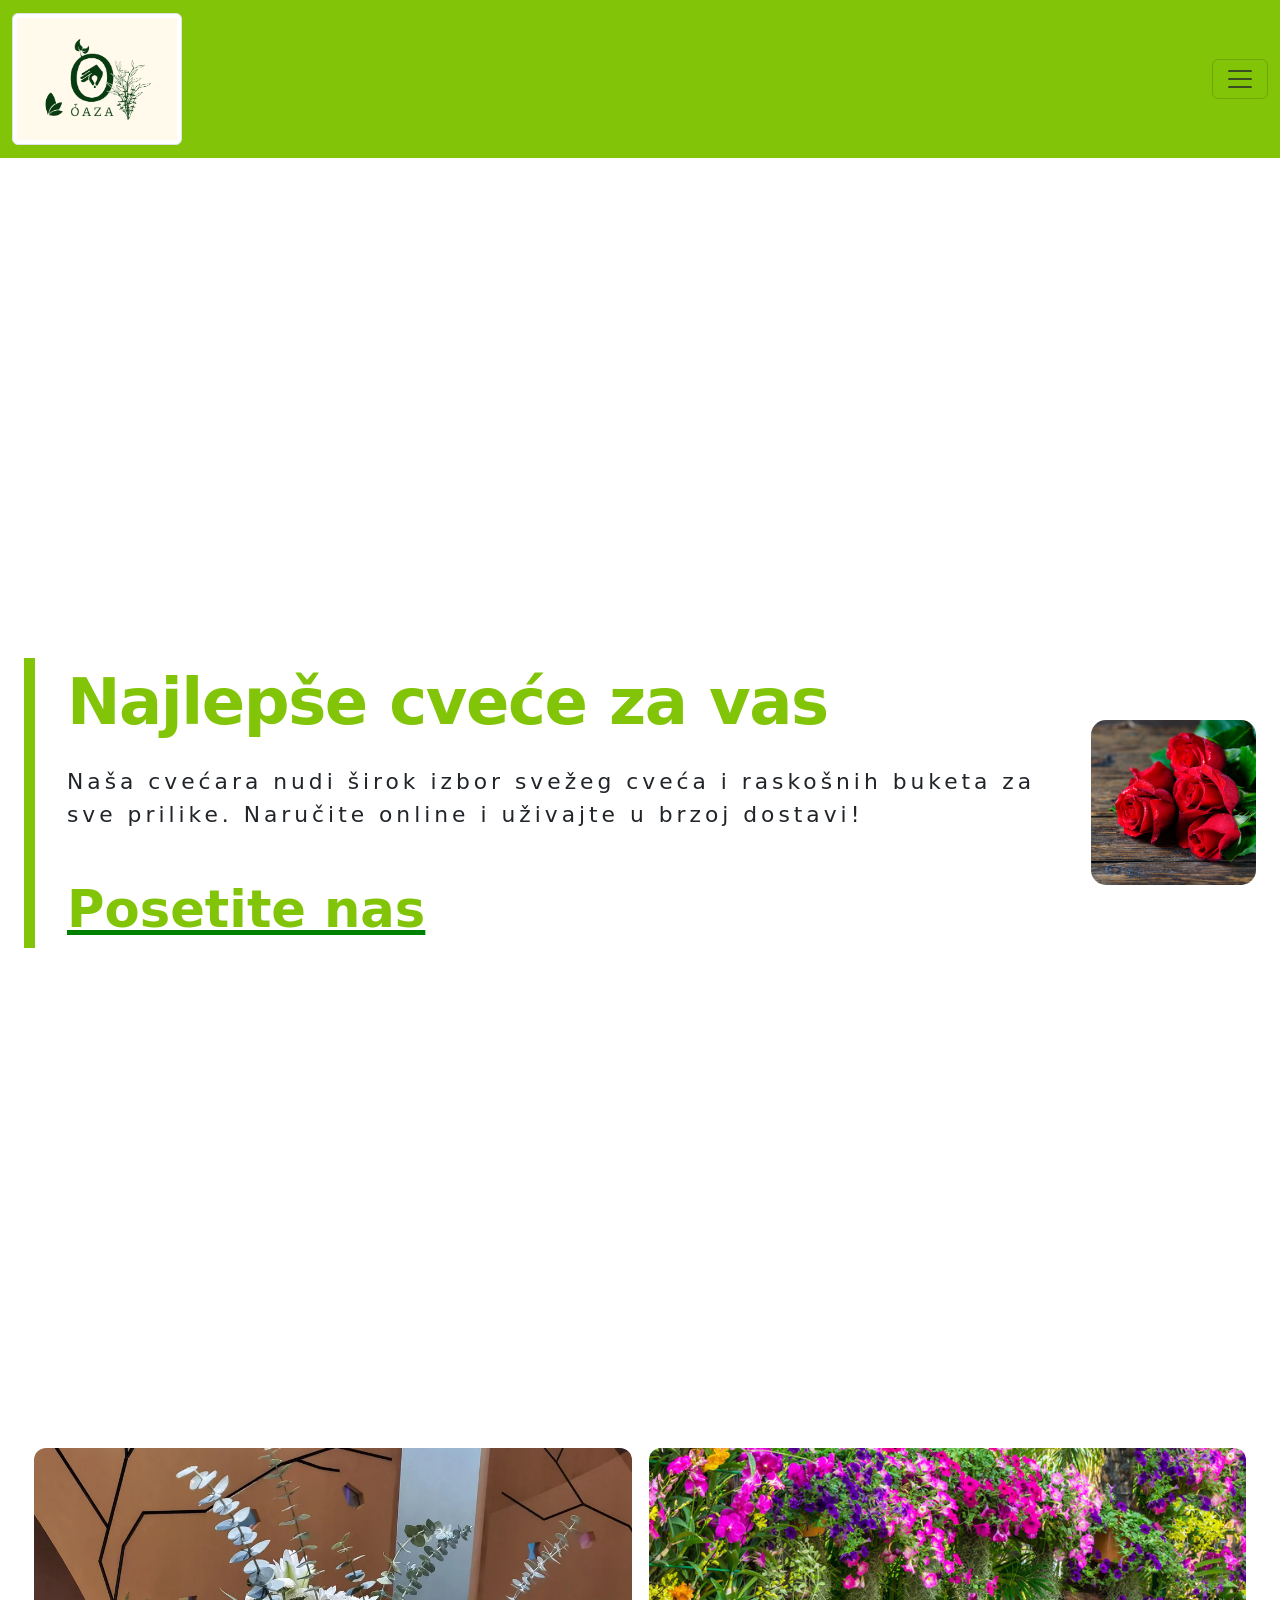
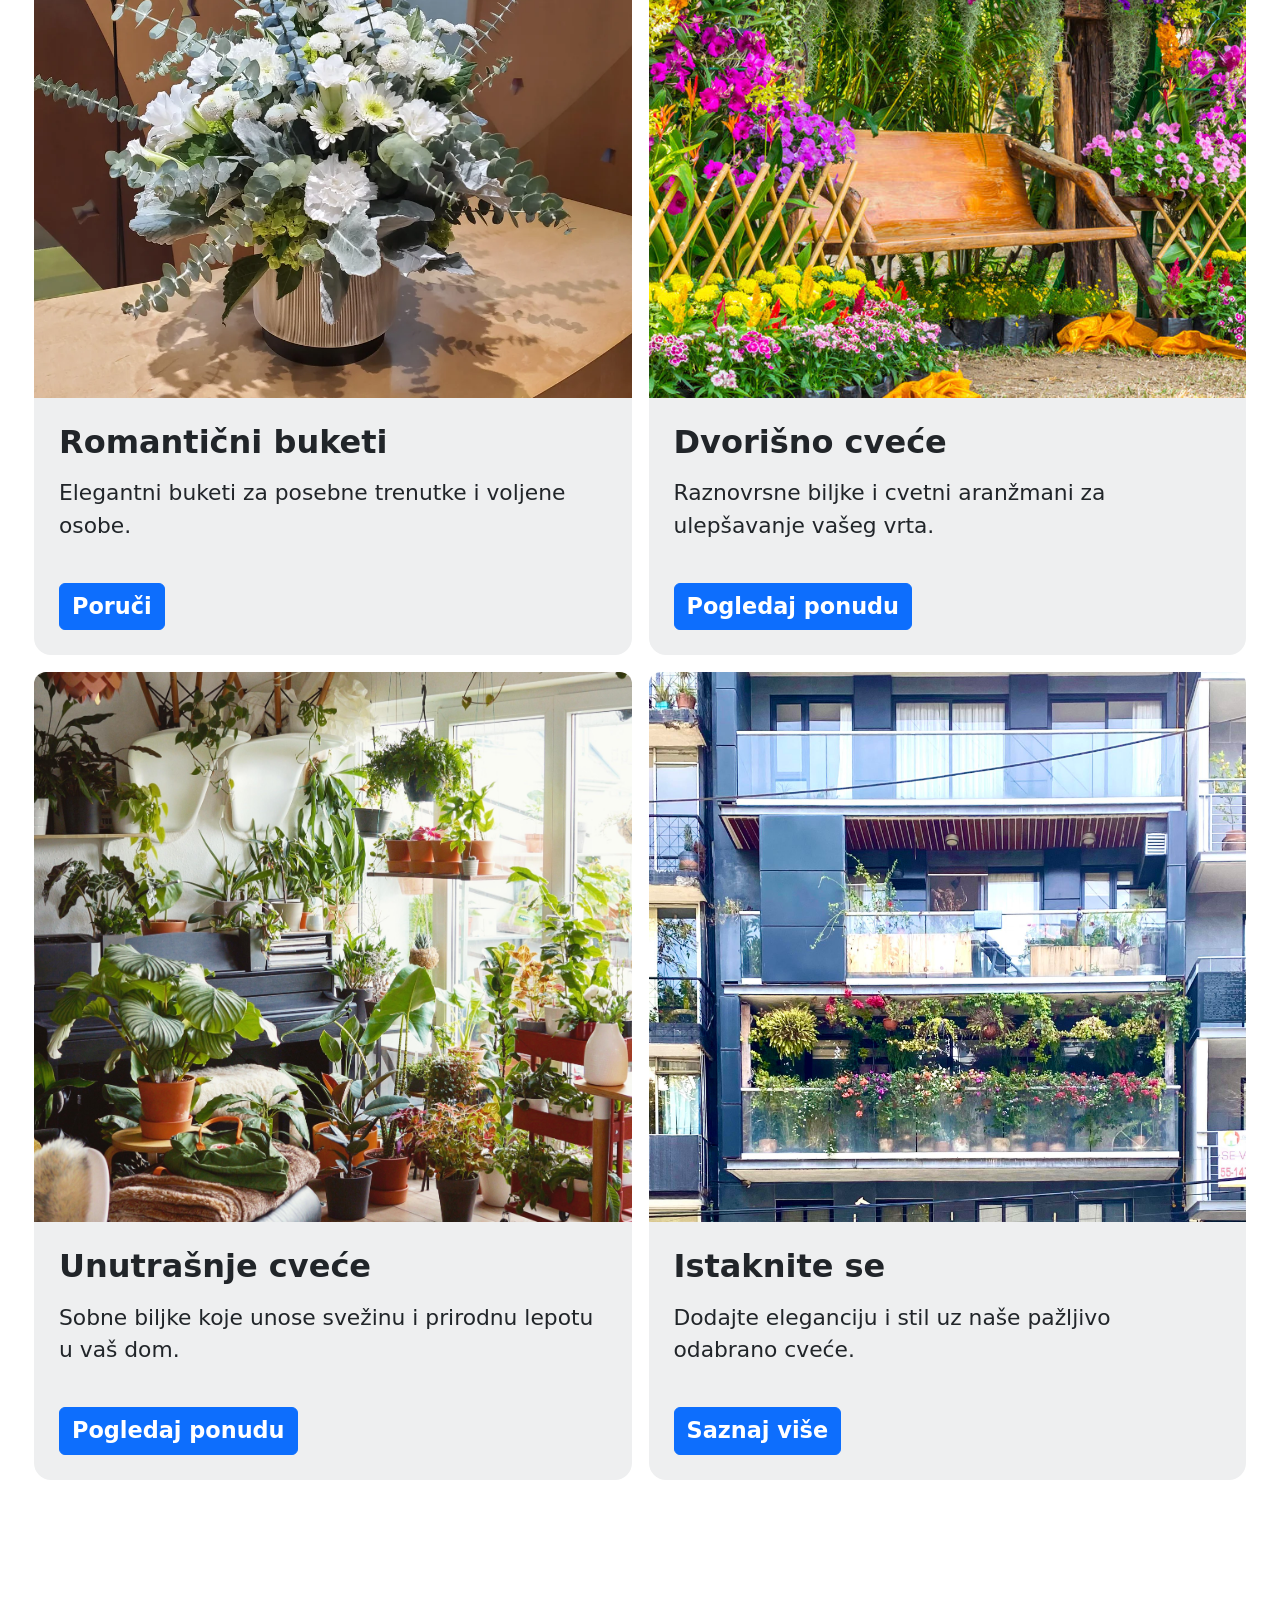
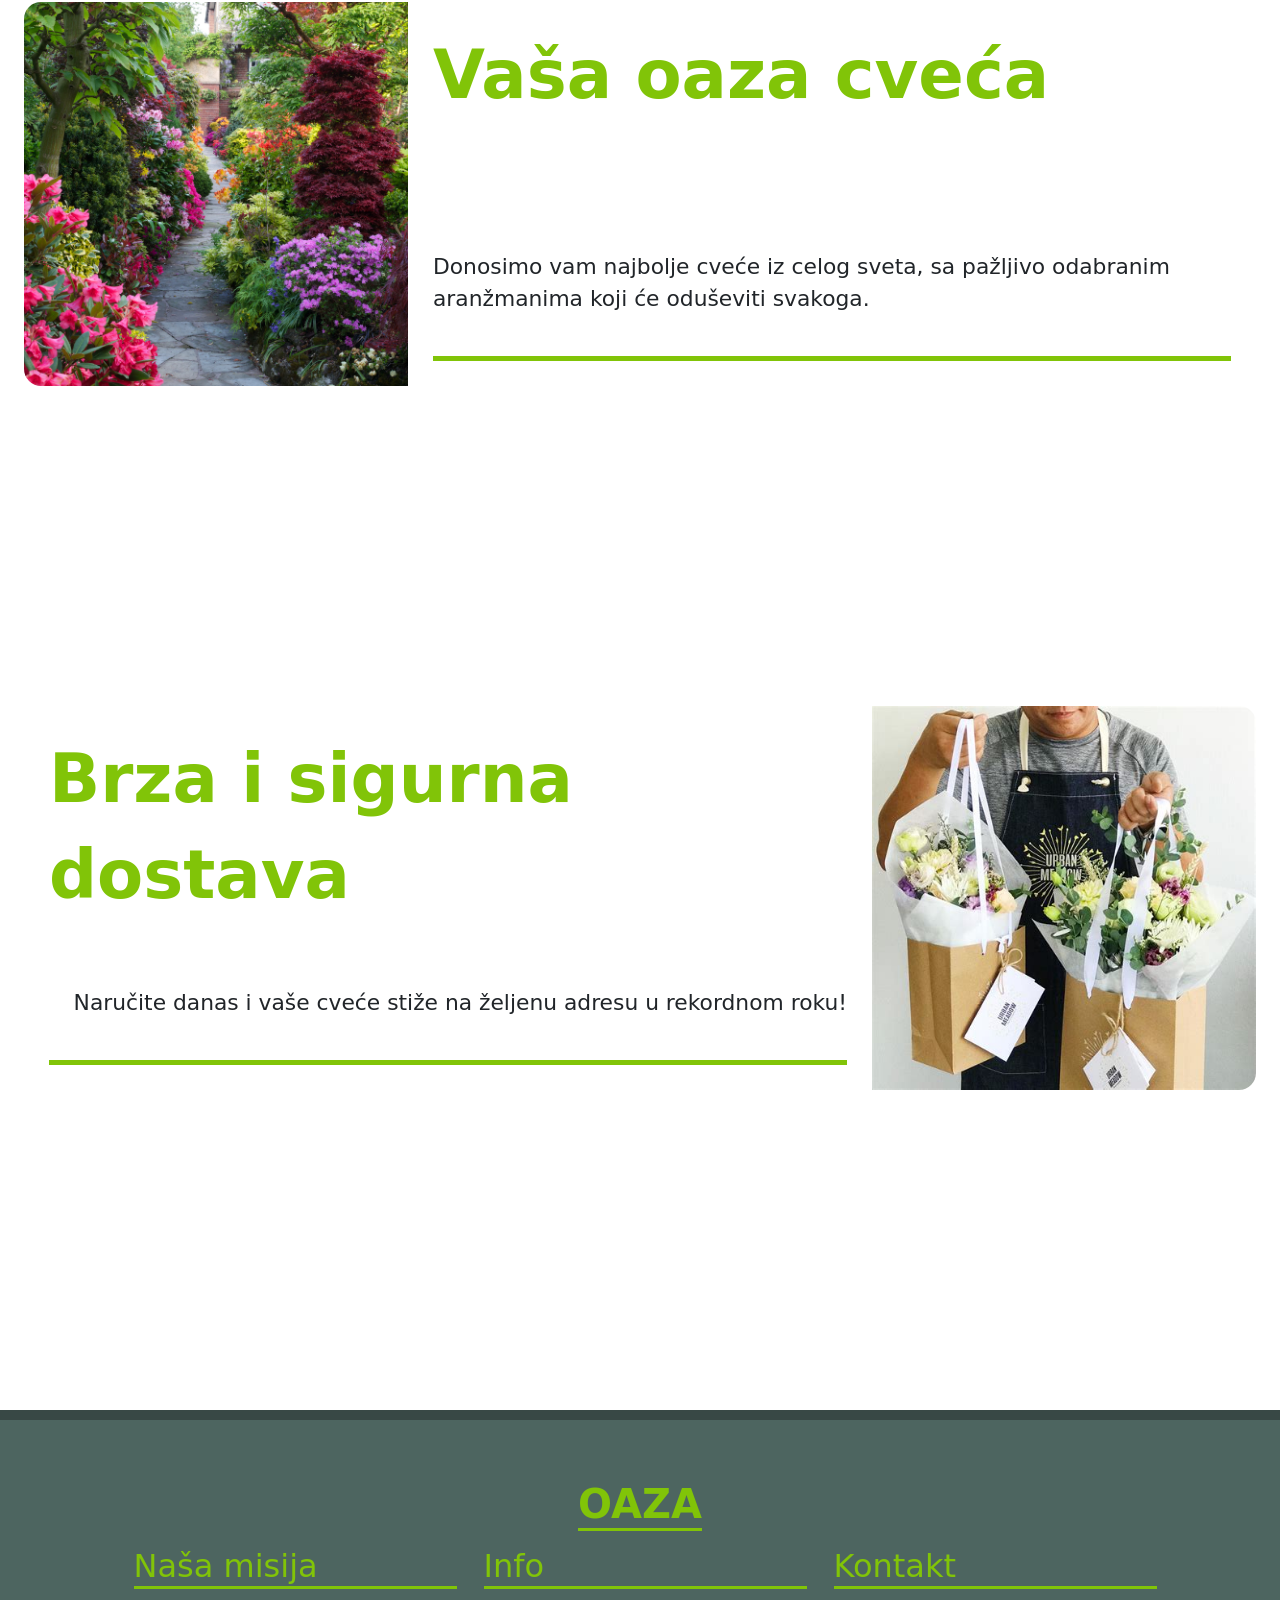
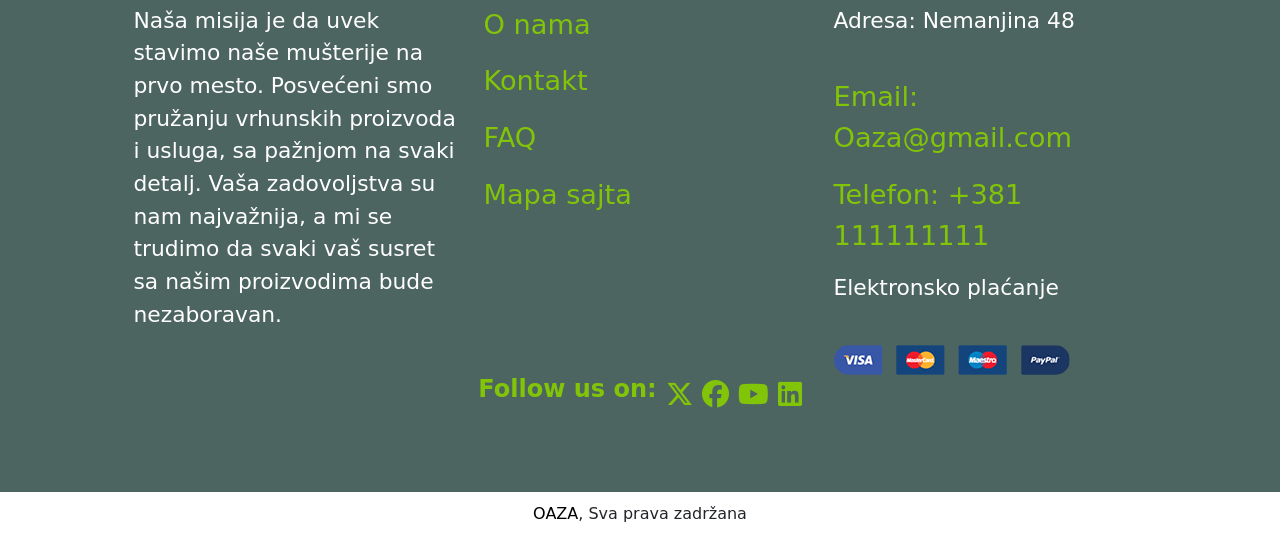
<file: index.html>
<!DOCTYPE html>
<html lang="en">

<head>
    <link rel="icon" href="./images/icons/small-logo.svg" type="image/svg+xml">

    <meta charset="UTF-8">
    <meta name="author" content="Jovan Jovanović, jovannrt10423@viser.edu.rs">

    
    <meta name="viewport" content="width=device-width, initial-scale=1.0">
    <meta name="description" content="saznajte više o našim uslugama, proizvodima i specijalnim ponudama. Pronađite sve što vam je potrebno za idealnu kupovinu cveća i biljaka, uz brzu i pouzdanu dostavu.">
    <meta name="keywords" content="početna, cveće, online prodaja cveća, dostava cveća, buketi, biljke, najbolja cvećara">
    <meta property="og:image" content="./images/icons/small-logo.svg">
        
    <meta property="og:title" content="Početna">
    
    

    <title>O nama</title>
    
    <script defer src="./js/bootstrap/bootstrap.bundle.min.js"></script>
    <link rel="stylesheet" href="./css/bootstrap/bootstrap.min.css">


    <link rel="stylesheet" href="./css/style.css">
    <link rel="stylesheet" href="./css/template.css">
    <link rel="stylesheet" href="./css/small-style.css">
    <link rel="stylesheet" href="./css/small-templates.css">
    <link rel="stylesheet" href="./css/defaults.css">
    <link rel="stylesheet" href="./css/flex-box-templates.css">

    <link rel="stylesheet" href="/misc/fontawesome/css/all.min.css">

    <style>
        .img-box-width {
            margin: auto;
            width: 100%;
        }
        .image-max-size{
            height: 550px;
        }

        .dynamic-center-fit-img {
            object-fit: cover;
            margin: auto;
            height: inherit;
        }

        @media (max-width:606px) {

            .image-max-size {
                height: 470px;
            }

        } 
    </style>

</head>

<body>



    <nav class="navbar navbar-expand-xxl">
        <div class="container-fluid">
            <a class="navbar-brand" href="index.html"><img class="img-thumbnail" width="170" src="./images/oaza.png" alt="Logo firme"></a>
            <button class="navbar-toggler" type="button" data-bs-toggle="collapse" data-bs-target="#navbarNav"
                aria-controls="navbarNav" aria-expanded="false" aria-label="Toggle navigation">
                <span class="navbar-toggler-icon"></span>
            </button>
      
            <div class="collapse navbar-collapse" id="navbarNav">
                <ul class="navbar-nav ">
                    <li class="ac nav-item">
                        <a class="active nav-link" aria-current="page" href="./index.html">Početna</a>
                    </li>
                    <li class="nav-item">
                        <a class="nav-link" href="./galerija.html">Galerija</a>
                    </li>
                    <li class="nav-item">
                        <a class="nav-link" href="./o_nama.html">O nama</a>
                    </li>
                    <li class="nav-item">
                        <a class="nav-link" href="./proizvodi.html">Proizvodi</a>
                    </li>
                    <li class="nav-item">
                        <a class="nav-link" href="./kontakt.html">Kontakt</a>
                    </li>
                    <li class="nav-item">
                        <a class="nav-link" href="./saveti.html">Saveti za cveće</a>
                    </li>
                    <li class="nav-item">
                        <a class="nav-link" href="./faq.html">FAQ</a>
                    </li>
                    <li class="nav-item">
                        <a class="nav-link" href="./odrzavanje.html">Održavanje</a>
                    </li>
                    <li class="nav-item">
                        <a class="nav-link" href="./sezone.html">Sezone</a>
                    </li>
                </ul>
            </div>
        </div>
      </nav>





<main class="main">

    <div class="slogan flex-container-row-space-around flex-wrap-container">
        <div class="slogan slogan-container-deco-left-line">
            <h1 class="slogan-strong">Najlepše cveće za vas</h1>
            <p>Naša cvećara nudi širok izbor svežeg cveća i raskošnih buketa za sve prilike. Naručite online i
                uživajte u brzoj dostavi!</p>
            <div class="flex-row-fit-content">
                <a class="link-green" href="#">Posetite nas</a>
            </div>
        </div>

        <div class="max-width-small">
            <img src="./images/flowers/rose.jpg" alt="Ruže" class="dynamic-image">
        </div>
    </div>

    <!-- 4X4 SECTION -->
    <div class="flex-container-row-wrap flex-spacing-gap">


        <div class="card-large">
            <div class="img-box-width">
                <img src="./images/bouquet/boquet.png" class="card-img-top dynamic-image-cover image-max-size" alt="Buket ruža">
            </div>
            <div class="card-body padding-spacing-radious-bottom grey">
                <h2 class="card-title">Romantični buketi</h2>
                <p>Elegantni buketi za posebne trenutke i voljene osobe.</p>
                <a href="#" class="btn btn-primary">Poruči</a>
            </div>
        </div>

        <div class="card-large">
            <div class="img-box-width">
                <img src="./images/flowers/garden_flowers_2.jpg" class="card-img-top dynamic-image-cover image-max-size" alt="Dvorišno cveće">
            </div>
            <div class="card-body padding-spacing-radious-bottom grey">
                <h2 class="card-title">Dvorišno cveće</h2>
                <p>Raznovrsne biljke i cvetni aranžmani za ulepšavanje vašeg vrta.</p>
                <a href="#" class="btn btn-primary">Pogledaj ponudu</a>
            </div>
        </div>
        
        <!-- Unutrasnje cvece -->
        <div class="card-large">
            <div class="img-box-width">
                <img src="./images/flowers/inside_flowers.jpg" class="card-img-top dynamic-image-cover image-max-size" alt="Unutrašnje cveće">
            </div>
            <div class="card-body padding-spacing-radious-bottom grey">
                <h2 class="card-title">Unutrašnje cveće</h2>
                <p>Sobne biljke koje unose svežinu i prirodnu lepotu u vaš dom.</p>
                <a href="#" class="btn btn-primary">Pogledaj ponudu</a>
            </div>
        </div>
        
        <!-- Istaknite se  -->
        <div class="card-large">
            <div class="img-box-width">
                <img src="./images/flowers/stand_out.jpg" class="card-img-top dynamic-image-cover image-max-size" alt="Istaknite se">
            </div>
            <div class="card-body padding-spacing-radious-bottom grey">
                <h2 class="card-title">Istaknite se</h2>
                <p>Dodajte eleganciju i stil uz naše pažljivo odabrano cveće.</p>
                <a href="#" class="btn btn-primary">Saznaj više</a>
            </div>
        </div>
        
    </div>

    <br><br><br>





    






    <div class="flex-container-row-wrap padding-huge-sides margin-bottom-big">
        <div class="max-width-small flex-item-2x2-fluid medium-collapse-point-flex-element">
            <img src="./images/flowers/garden.jpg" alt="Cvećara" class="dynamic-image border-radious-left">
        </div>

        <div
            class="flex-container-column-space-between flex-item-2x2-fluid-primary medium-collapse-point-flex-element padding-spacing-radious-bottom">
            <h1 class="big-text-highlight">Vaša oaza cveća</h1>
            <div>
                <p>Donosimo vam najbolje cveće iz celog sveta, sa pažljivo odabranim aranžmanima koji će oduševiti
                    svakoga.</p>
                <div class="green-line"></div>
            </div>
        </div>
    </div>

    <div class="flex-container-row-wrap padding-huge-sides margin-bottom-big">
        <div
            class="flex-container-column-space-between flex-item-2x2-fluid-primary medium-collapse-point-flex-element padding-spacing-radious-bottom">
            <div class="flex-row-end">
                <h1 class="big-text-highlight">Brza i sigurna dostava</h1>
            </div>

            <div>
                <div class="flex-row-end">
                    <p>Naručite danas i vaše cveće stiže na željenu adresu u rekordnom roku!</p>
                </div>
                <div class="green-line"></div>
            </div>
        </div>

        <div class="max-width-small flex-item-2x2-fluid medium-collapse-point-flex-element">
            <img src="./images/flowers/fast_shipping.jpg" alt="Dostava cveća" class="dynamic-image border-radious-right">
        </div>
    </div>

</main>
































  <footer>
      <h1 class="green-highlight center strong"> OAZA </h1>

      <div id="footer_main" class="flex-container-row-wrap flex-row-center screen-size flex-spacing-gap">

          <div class="card-small-responsive">
              <h2 class="green-highlight">Naša misija</h2>
              <p>Naša misija je da uvek stavimo naše mušterije na prvo mesto. Posvećeni smo pružanju vrhunskih proizvoda i usluga, sa pažnjom na svaki detalj. Vaša zadovoljstva su nam najvažnija, a mi se trudimo da svaki vaš susret sa našim proizvodima bude nezaboravan.</p>
          </div>

          <div class="card-small-responsive">
              <h2 class="green-highlight">Info</h2>
              <a href="o_nama.html">O nama</a>
              <a href="kontakt.html">Kontakt</a>
              <a href="faq.html">FAQ</a>
              <a href="mapa.html">Mapa sajta</a>
          </div>

          <div class="card-small-responsive">
              <h2 class="green-highlight">Kontakt</h2>
              <p>Adresa: Nemanjina 48</p>
              <a href="mailto:Oaza@gmail.com">Email: Oaza@gmail.com</a>
              <a href="tel:+381 111111111">Telefon: +381 111111111</a>
              <p>Elektronsko plaćanje</p>
              <img src="./images/payment/payment.png" alt="Slike za plaćanje">
          </div>

      </div>

      <div class="flex-row-center flex-spacing-gap-small">
          <h4 class="link-green">Follow us on: </h4>
          <a href="#"><i class="fa-brands fa-x-twitter"></i></a>
          <a href="#"><i class="fa-brands fa-facebook"></i></a>
          <a href="#"><i class="fa-brands fa-youtube"></i></a>
          <a href="#"><i class="fa-brands fa-linkedin"></i></a>
      </div>



  </footer>

  <div class="copyright-container flex-container-row-wrap">
      <div>
          <span>
              <a href="#">OAZA</a>, Sva prava zadržana
          </span>
      </div>

  </div>



</body>

</html>
</file>
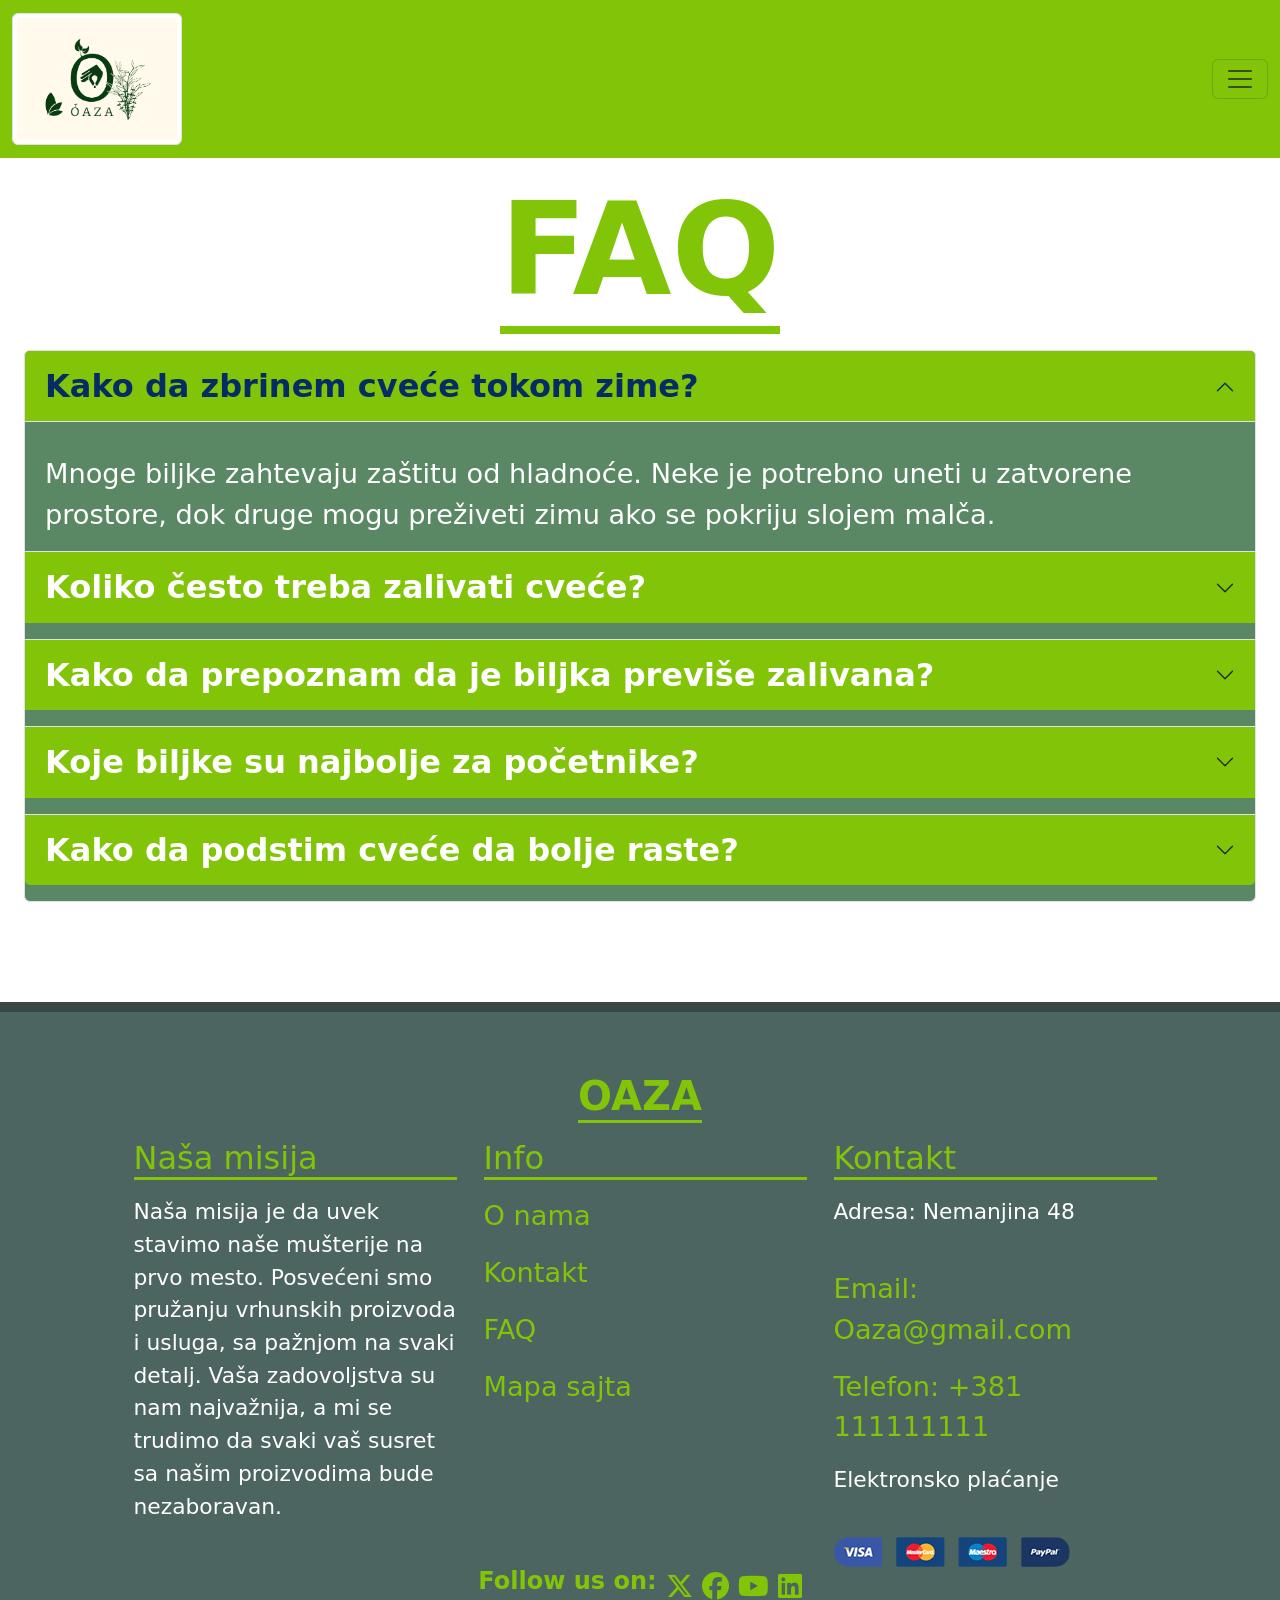
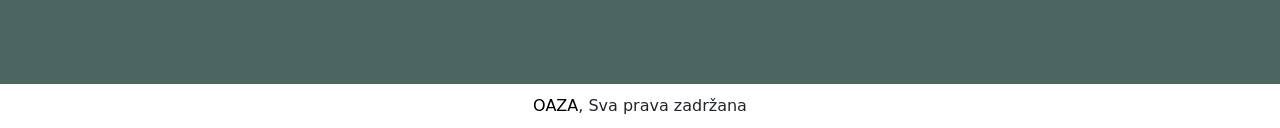
<file: faq.html>
<!DOCTYPE html>
<html lang="en">
<head>
    <link rel="icon" href="./images/icons/small-logo.svg" type="image/svg+xml">

    <meta charset="UTF-8">
    
    <meta name="viewport" content="width=device-width, initial-scale=1.0">
    <meta name="description" content="Najčešća pitanja i odgovori o cveću. Saznajte kako da se brinete o biljkama i rešite najčešće probleme sa kojima se susreću ljubitelji cveća.">
    <meta name="keywords" content="FAQ, cveće, briga o cveću, pitanja, odgovori, najčešća pitanja">
    <meta name="author" content="Jovan Jovanović, jovannrt10423@viser.edu.rs">
    
    <meta property="og:image" content="./images/icons/small-logo.svg">
    <meta property="og:title" content="FAQ - Najčešća pitanja">
  
    
    <title>FAQ</title>


    <script defer src="./js/bootstrap/bootstrap.bundle.min.js"></script>
    <link rel="stylesheet" href="./css/bootstrap/bootstrap.min.css">

  
    <link rel="stylesheet" href="./css/style.css">
    <link rel="stylesheet" href="./css/template.css">
    <link rel="stylesheet" href="./css/small-style.css">
    <link rel="stylesheet" href="./css/small-templates.css">
    <link rel="stylesheet" href="./css/defaults.css">
    <link rel="stylesheet" href="./css/transition-animation.css">
    <link rel="stylesheet" href="./css/meadi_screen_js.css">
    <link rel="stylesheet" href="./css/flex-box-templates.css">

    <link rel="stylesheet" href="/misc/fontawesome/css/all.min.css">
</head>

<nav class="navbar navbar-expand-xxl">
  <div class="container-fluid">
      <a class="navbar-brand" href="index.html"><img class="img-thumbnail" width="170" src="./images/oaza.png" alt="Logo firme"></a>
      <button class="navbar-toggler" type="button" data-bs-toggle="collapse" data-bs-target="#navbarNav"
          aria-controls="navbarNav" aria-expanded="false" aria-label="Toggle navigation">
          <span class="navbar-toggler-icon"></span>
      </button>

      <div class="collapse navbar-collapse" id="navbarNav">
          <ul class="navbar-nav ">
              <li class="ac nav-item">
                  <a class="nav-link" aria-current="page" href="./index.html">Početna</a>
              </li>
              <li class="nav-item">
                  <a class="nav-link" href="./galerija.html">Galerija</a>
              </li>
              <li class="nav-item">
                  <a class="nav-link" href="./o_nama.html">O nama</a>
              </li>
              <li class="nav-item">
                  <a class="nav-link" href="./proizvodi.html">Proizvodi</a>
              </li>
              <li class="nav-item">
                  <a class="nav-link" href="./kontakt.html">Kontakt</a>
              </li>
              <li class="nav-item">
                  <a class="nav-link" href="./saveti.html">Saveti za cveće</a>
              </li>
              <li class="nav-item">
                  <a class="active nav-link" href="./faq.html">FAQ</a>
              </li>
              <li class="nav-item">
                  <a class="nav-link" href="./odrzavanje.html">Održavanje</a>
              </li>
              <li class="nav-item">
                  <a class="nav-link" href="./sezone.html">Sezone</a>
              </li>
          </ul>
      </div>
  </div>
</nav>

<body>
  <main class="main">
  
  
  
  
    <div class="big-text-highlight center">
      <h1 class="extra-bold-important light-green" style="font-size: 8rem !important;">FAQ</h1>
    </div>
  

    <div class="accordion" id="accordionPanelsStayOpenExample">

      <div class="accordion-item dark-green-bg">
        <h2 class="accordion-header">
          <button class="accordion-button light-green-bg" type="button" data-bs-toggle="collapse" data-bs-target="#panelsStayOpen-collapseOne" aria-expanded="true" aria-controls="panelsStayOpen-collapseOne">
            Kako da zbrinem cveće tokom zime?
          </button>
        </h2>
        <div id="panelsStayOpen-collapseOne" class="accordion-collapse collapse show">
          <div class="accordion-body">
            Mnoge biljke zahtevaju zaštitu od hladnoće. Neke je potrebno uneti u zatvorene prostore, dok druge mogu preživeti zimu ako se pokriju slojem malča.
          </div>
        </div>
      </div>
  
      <div class="accordion-item dark-green-bg">
        <h2 class="accordion-header">
          <button class="accordion-button light-green-bg collapsed" type="button" data-bs-toggle="collapse" data-bs-target="#panelsStayOpen-collapseTwo" aria-expanded="false" aria-controls="panelsStayOpen-collapseTwo">
            Koliko često treba zalivati cveće?
          </button>
        </h2>
        <div id="panelsStayOpen-collapseTwo" class="accordion-collapse collapse">
          <div class="accordion-body">
             Učestalost zalivanja zavisi od vrste biljke, veličine posude i uslova u prostoriji. Opšte pravilo je da se cveće zaliva kada je zemlja suva, ali ne previše.
          </div>
        </div>
      </div>
  
      <div class="accordion-item dark-green-bg">
        <h2 class="accordion-header">
          <button class="accordion-button light-green-bg collapsed" type="button" data-bs-toggle="collapse" data-bs-target="#panelsStayOpen-collapseThree" aria-expanded="false" aria-controls="panelsStayOpen-collapseThree">
            Kako da prepoznam da je biljka previše zalivana?
          </button>
        </h2>
        <div id="panelsStayOpen-collapseThree" class="accordion-collapse collapse">
          <div class="accordion-body">
            Previše zalivanje može dovesti do truljenja korena. Ako biljka ima žute listove ili mekane, trule korene, to može biti znak prekomernog zalivanja.
          </div>
        </div>
      </div>
  
      <div class="accordion-item dark-green-bg">
          <h2 class="accordion-header">
            <button class="accordion-button light-green-bg collapsed" type="button" data-bs-toggle="collapse" data-bs-target="#panelsStayOpen-collapseFour" aria-expanded="false" aria-controls="panelsStayOpen-collapseFour">
              Koje biljke su najbolje za početnike?
            </button>
          </h2>
          <div id="panelsStayOpen-collapseFour" class="accordion-collapse collapse">
            <div class="accordion-body">
              Biljke poput sukulenata, kaktusa, i lavande su odlične za početnike jer su otporne na sušu i ne zahtevaju puno pažnje.
            </div>
          </div>
        </div>
  
  
        <div class="accordion-item dark-green-bg">
          <h2 class="accordion-header">
            <button class="accordion-button light-green-bg collapsed" type="button" data-bs-toggle="collapse" data-bs-target="#panelsStayOpen-collapseFive" aria-expanded="false" aria-controls="panelsStayOpen-collapseFive">
              Kako da podstim cveće da bolje raste?
            </button>
          </h2>
          <div id="panelsStayOpen-collapseFive" class="accordion-collapse collapse">
            <div class="accordion-body">
               Pravilna ishrana, odgovarajući uslovi za rast (svetlost, temperatura) i redovno obrezivanje mogu značajno poboljšati rast i cvetanje biljaka.
            </div>
          </div>
        </div>
  
  </div>
  
  
      
    
  
  

  
  
    
    
    
  </main>

  <footer>
    <h1 class="green-highlight center strong"> OAZA </h1>

    <div id="footer_main" class="flex-container-row-wrap flex-row-center screen-size flex-spacing-gap">

        <div class="card-small-responsive">
            <h2 class="green-highlight">Naša misija</h2>
            <p>Naša misija je da uvek stavimo naše mušterije na prvo mesto. Posvećeni smo pružanju vrhunskih proizvoda i usluga, sa pažnjom na svaki detalj. Vaša zadovoljstva su nam najvažnija, a mi se trudimo da svaki vaš susret sa našim proizvodima bude nezaboravan.</p>
        </div>

        <div class="card-small-responsive">
            <h2 class="green-highlight">Info</h2>
            <a href="o_nama.html">O nama</a>
            <a href="kontakt.html">Kontakt</a>
            <a href="faq.html">FAQ</a>
            <a href="mapa.html">Mapa sajta</a>
        </div>

        <div class="card-small-responsive">
            <h2 class="green-highlight">Kontakt</h2>
            <p>Adresa: Nemanjina 48</p>
            <a href="mailto:Oaza@gmail.com">Email: Oaza@gmail.com</a>
            <a href="tel:+381 111111111">Telefon: +381 111111111</a>
            <p>Elektronsko plaćanje</p>
            <img src="./images/payment/payment.png" alt="Slike za plaćanje">
        </div>

    </div>

    <div class="flex-row-center flex-spacing-gap-small">
        <h4 class="link-green">Follow us on: </h4>
        <a href="#"><i class="fa-brands fa-x-twitter"></i></a>
        <a href="#"><i class="fa-brands fa-facebook"></i></a>
        <a href="#"><i class="fa-brands fa-youtube"></i></a>
        <a href="#"><i class="fa-brands fa-linkedin"></i></a>
    </div>



</footer>

<div class="copyright-container flex-container-row-wrap">
    <div>
        <span>
            <a href="#">OAZA</a>, Sva prava zadržana
        </span>
    </div>

</div>

  
</body>
</file>
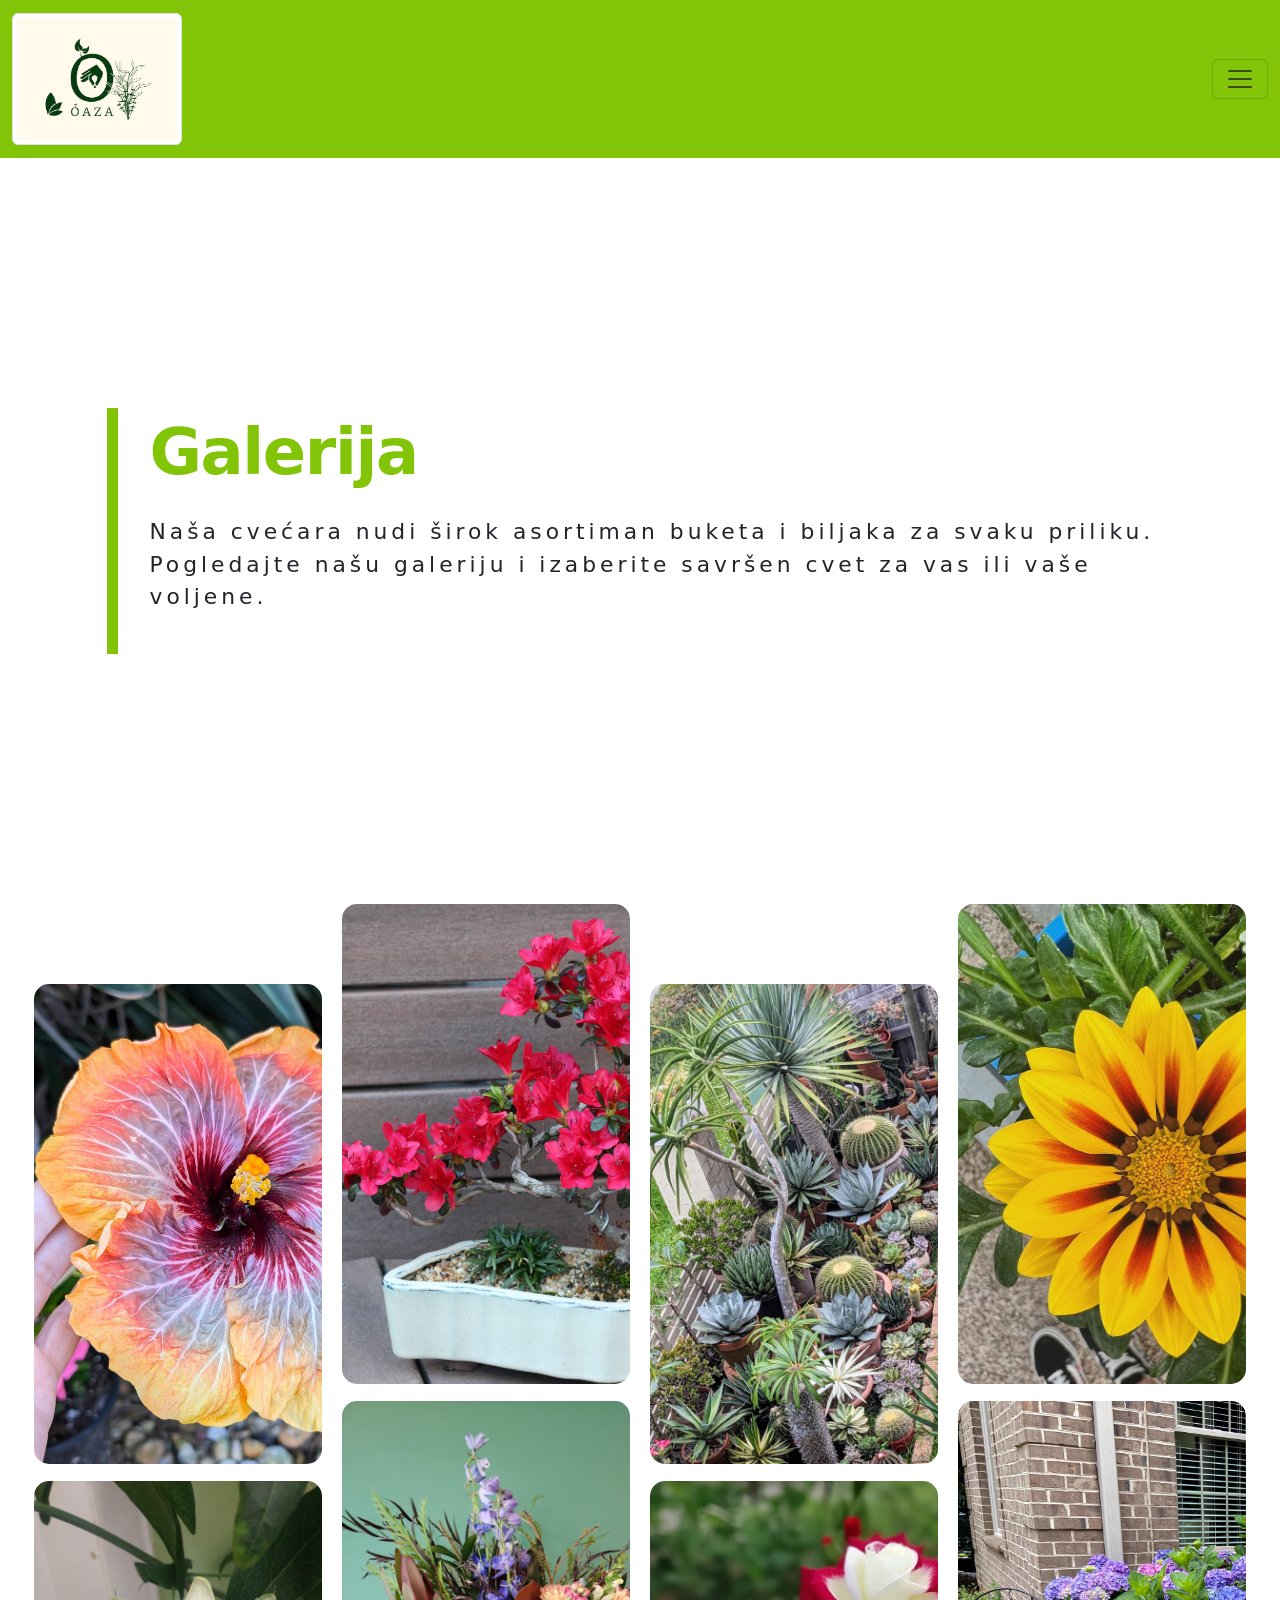
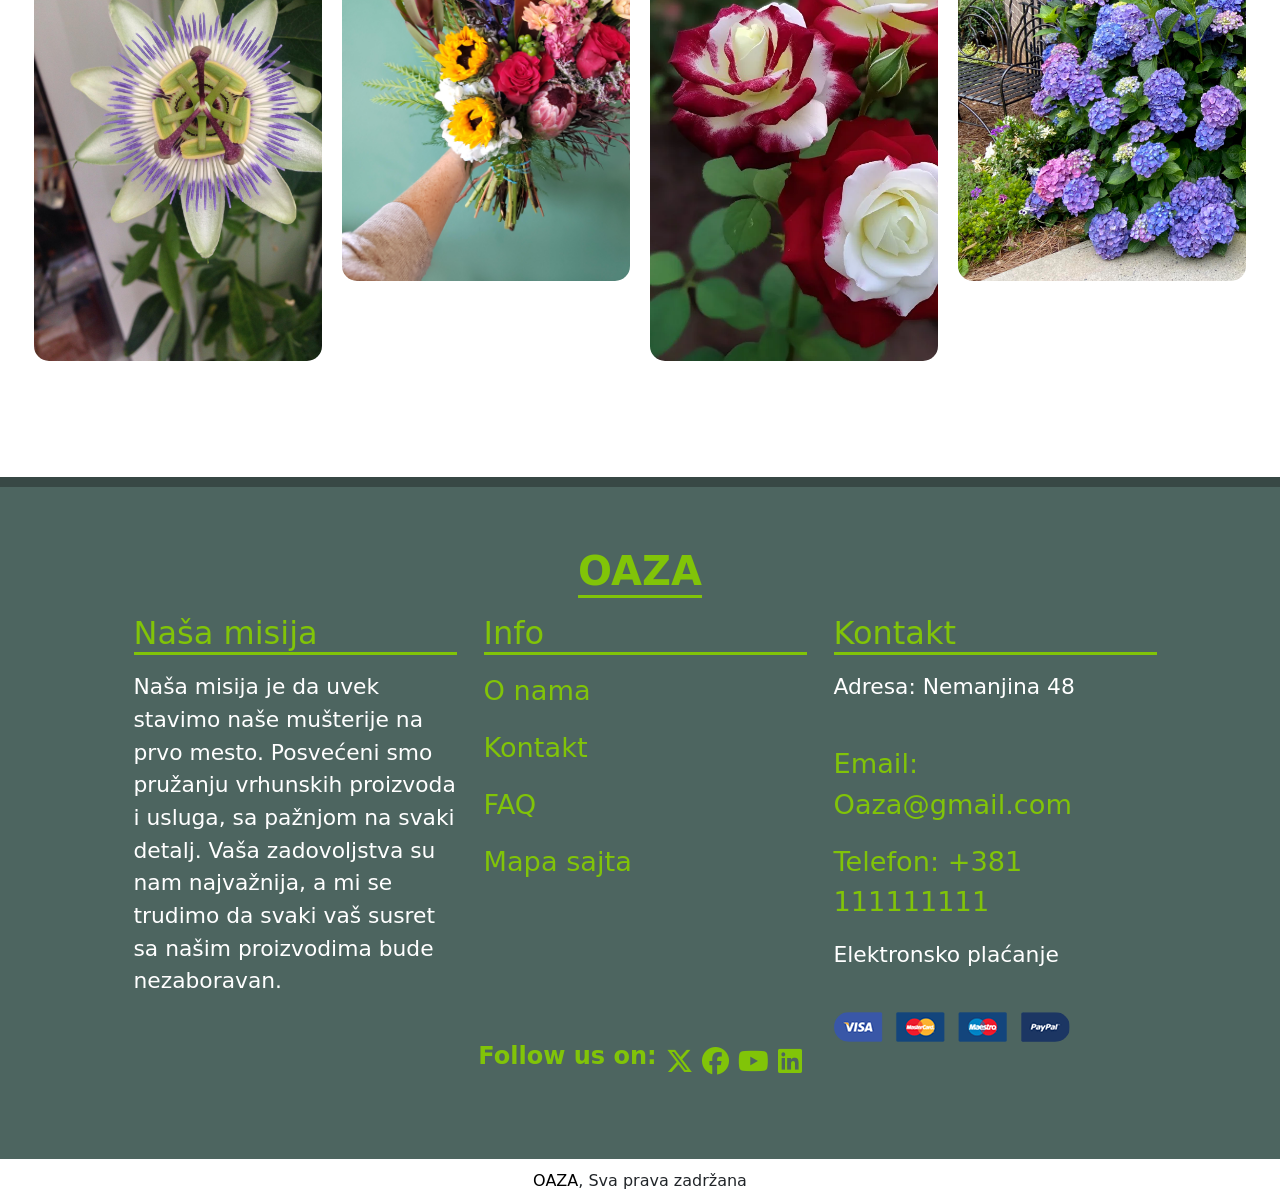
<file: galerija.html>
<!DOCTYPE html>
<html lang="en">
<head>
    <link rel="icon" href="./images/icons/small-logo.svg" type="image/svg+xml">

    <meta charset="UTF-8">
    <meta name="viewport" content="width=device-width, initial-scale=1.0">
    <meta name="description" content="Galerija prelepog cveća - pogledajte kolekciju buketa, sobnih biljaka i dvorišnog cveća. Inspiracija za ljubitelje prirode i cvetnih aranžmana.">
    <meta name="keywords" content="galerija cveća, buketi, sobno cveće, dvorišno cveće, cvetni aranžmani, inspiracija, slike cveća">
    <meta name="author" content="Jovan Jovanović, jovannrt10423@viser.edu.rs">
    <meta property="og:image" content="./images/icons/small-logo.svg">


    <title>Galerija</title>
    <script defer src="./js/bootstrap/bootstrap.bundle.min.js"></script>
    <link rel="stylesheet" href="./css/bootstrap/bootstrap.min.css">

    <link rel="stylesheet" href="./css/style.css">
    <link rel="stylesheet" href="./css/template.css">
    <link rel="stylesheet" href="./css/small-style.css">
    <link rel="stylesheet" href="./css/small-templates.css">
    <link rel="stylesheet" href="./css/defaults.css">
    <link rel="stylesheet" href="./css/transition-animation.css">
    <link rel="stylesheet" href="./css/flex-box-templates.css">

    <link rel="stylesheet" href="/misc/fontawesome/css/all.min.css">
</head>



<body>
  

  <nav class="navbar navbar-expand-xxl">
    <div class="container-fluid">
        <a class="navbar-brand" href="index.html"><img class="img-thumbnail" width="170" src="./images/oaza.png" alt="Logo firme"></a>
        <button class="navbar-toggler" type="button" data-bs-toggle="collapse" data-bs-target="#navbarNav"
            aria-controls="navbarNav" aria-expanded="false" aria-label="Toggle navigation">
            <span class="navbar-toggler-icon"></span>
        </button>
  
        <div class="collapse navbar-collapse" id="navbarNav">
            <ul class="navbar-nav ">
                <li class="ac nav-item">
                    <a class="nav-link" aria-current="page" href="./index.html">Početna</a>
                </li>
                <li class="nav-item">
                    <a class="active nav-link" href="./galerija.html">Galerija</a>
                </li>
                <li class="nav-item">
                    <a class="nav-link" href="./o_nama.html">O nama</a>
                </li>
                <li class="nav-item">
                    <a class="nav-link" href="./proizvodi.html">Proizvodi</a>
                </li>
                <li class="nav-item">
                    <a class="nav-link" href="./kontakt.html">Kontakt</a>
                </li>
                <li class="nav-item">
                    <a class="nav-link" href="./saveti.html">Saveti za cveće</a>
                </li>
                <li class="nav-item">
                    <a class="nav-link" href="./faq.html">FAQ</a>
                </li>
                <li class="nav-item">
                    <a class="nav-link" href="./odrzavanje.html">Održavanje</a>
                </li>
                <li class="nav-item">
                    <a class="nav-link" href="./sezone.html">Sezone</a>
                </li>
            </ul>
        </div>
    </div>
  </nav>


  <main class="main">
    <!-- welcome header text -->
    <div class="slogan flex-container-row-space-around flex-wrap-container margin-top-medium">
      <div class="slogan-container-deco-left-line">
          <h1 class="slogan-strong">Galerija</h1>
          <p>Naša cvećara nudi širok asortiman buketa i biljaka za svaku priliku. Pogledajte našu galeriju i izaberite savršen cvet za vas ili vaše voljene.</p>
      </div>
    </div>
  



    <div class="flex-container-row-wrap">
      <div class="flex-item-4x4-fluid flex-container-column flex-spacing-gap margin-top-small small-collapse-point-flex-element margin-bottom-very-small">
  
        <div class="img-container-vertical-large div-bg-image hover-over-show-text" style="background-image: url('./images/flowers/galery/flower1.jpeg');">
          <div class="flex-container-column-reverse gallery-card">
            <h3>Hibiskus</h3>
            <p>tropska biljka sa krupnim, jarkim cvetovima. Simbolizuje lepotu i delikatnost.</p>
          </div>
        </div>
  
        <div class="img-container-vertical-large div-bg-image hover-over-show-text" style="background-image: url('./images/flowers/galery/flower2.jpg');">
          <div class="flex-container-column-reverse gallery-card">
            <h3>Pasiflora</h3>
            <p>poznata i kao cvet strasti, ima jedinstven izgled i koristi se u biljnim lekovima.</p>
          </div>
        </div>
  
      </div>
  
      <div class="flex-item-4x4-fluid flex-container-column flex-spacing-gap small-collapse-point-flex-element margin-bottom-very-small">
  
        <div class="img-container-vertical-large div-bg-image hover-over-show-text" style="background-image: url('./images/flowers/galery/flower3.jpg');">
          <div class="flex-container-column-reverse gallery-card">
            <h3>bonsai azalea</h3>
            <p>minijaturno drvo sa prelepim cvetovima koji dolaze u raznim nijansama roze i crvene.</p>
          </div>
        </div>
        <div class="img-container-vertical-large div-bg-image hover-over-show-text" style="background-image: url('./images/flowers/galery/flower4.jpeg');">
          <div class="flex-container-column-reverse gallery-card">
            <h3>Letnji buket</h3>
            <p>Letnji buket kombinuje raznobojno cveće koje donosi osvežavajući i živahan izgled.</p>
          </div>
        </div>
  
      </div>
  
      <div class="flex-item-4x4-fluid flex-container-column flex-spacing-gap margin-top-small small-collapse-point-flex-element margin-bottom-very-small">
  
        <div class="img-container-vertical-large div-bg-image hover-over-show-text" style="background-image: url('./images/flowers/galery/flower5.jpeg');">
          <div class="flex-container-column-reverse gallery-card">
            <h3>Sukulenti i kaktusi</h3>
            <p>otporne biljke koje mogu preživeti u sušnim uslovima, idealni za unutrašnje prostore.</p>
          </div>
        </div>
        <div class="img-container-vertical-large div-bg-image hover-over-show-text" style="background-image: url('./images/flowers/galery/flower6.webp');">
          <div class="flex-container-column-reverse gallery-card">
            <h3>Ruže</h3>
            <p>klasičan simbol ljubavi i romantike, dostupne u različitim bojama i veličinama.</p>
          </div>
        </div>
  
      </div>
  
      <div class="flex-item-4x4-fluid flex-container-column flex-spacing-gap small-collapse-point-flex-element margin-bottom-very-small">
  
        <div class="img-container-vertical-large div-bg-image hover-over-show-text" style="background-image: url('./images/flowers/galery/flower7.jpeg');">
          <div class="flex-container-column-reverse gallery-card">
            <h3>Gazanija</h3>
            <p>suncoljubiva biljka koja se često koristi za ukrašavanje vrtova i terasa.</p>
          </div>
        </div>
        <div class="img-container-vertical-large div-bg-image hover-over-show-text" style="background-image: url('./images/flowers/galery/flower8.jpg');">
          <div class="flex-container-column-reverse gallery-card">
            <h3>Hortezije</h3>
            <p>prepoznatljive po svojim raskošnim cvetovima koji mogu menjati boju u zavisnosti od kiselosti zemljišta.</p>
          </div>
        </div>
  
      </div>
    </div>
  





  </main>


  <footer>
    <h1 class="green-highlight center strong"> OAZA </h1>

    <div id="footer_main" class="flex-container-row-wrap flex-row-center screen-size flex-spacing-gap">

        <div class="card-small-responsive">
            <h2 class="green-highlight">Naša misija</h2>
            <p>Naša misija je da uvek stavimo naše mušterije na prvo mesto. Posvećeni smo pružanju vrhunskih proizvoda i usluga, sa pažnjom na svaki detalj. Vaša zadovoljstva su nam najvažnija, a mi se trudimo da svaki vaš susret sa našim proizvodima bude nezaboravan.</p>
        </div>

        <div class="card-small-responsive">
            <h2 class="green-highlight">Info</h2>
            <a href="o_nama.html">O nama</a>
            <a href="kontakt.html">Kontakt</a>
            <a href="faq.html">FAQ</a>
            <a href="mapa.html">Mapa sajta</a>
        </div>

        <div class="card-small-responsive">
            <h2 class="green-highlight">Kontakt</h2>
            <p>Adresa: Nemanjina 48</p>
            <a href="mailto:Oaza@gmail.com">Email: Oaza@gmail.com</a>
            <a href="tel:+381 111111111">Telefon: +381 111111111</a>
            <p>Elektronsko plaćanje</p>
            <img src="./images/payment/payment.png" alt="Slike za plaćanje">
        </div>

    </div>

    <div class="flex-row-center flex-spacing-gap-small">
        <h4 class="link-green">Follow us on: </h4>
        <a href="#"><i class="fa-brands fa-x-twitter"></i></a>
        <a href="#"><i class="fa-brands fa-facebook"></i></a>
        <a href="#"><i class="fa-brands fa-youtube"></i></a>
        <a href="#"><i class="fa-brands fa-linkedin"></i></a>
    </div>



</footer>

<div class="copyright-container flex-container-row-wrap">
    <div>
        <span>
            <a href="#">OAZA</a>, Sva prava zadržana
        </span>
    </div>

</div>




</body>
</file>
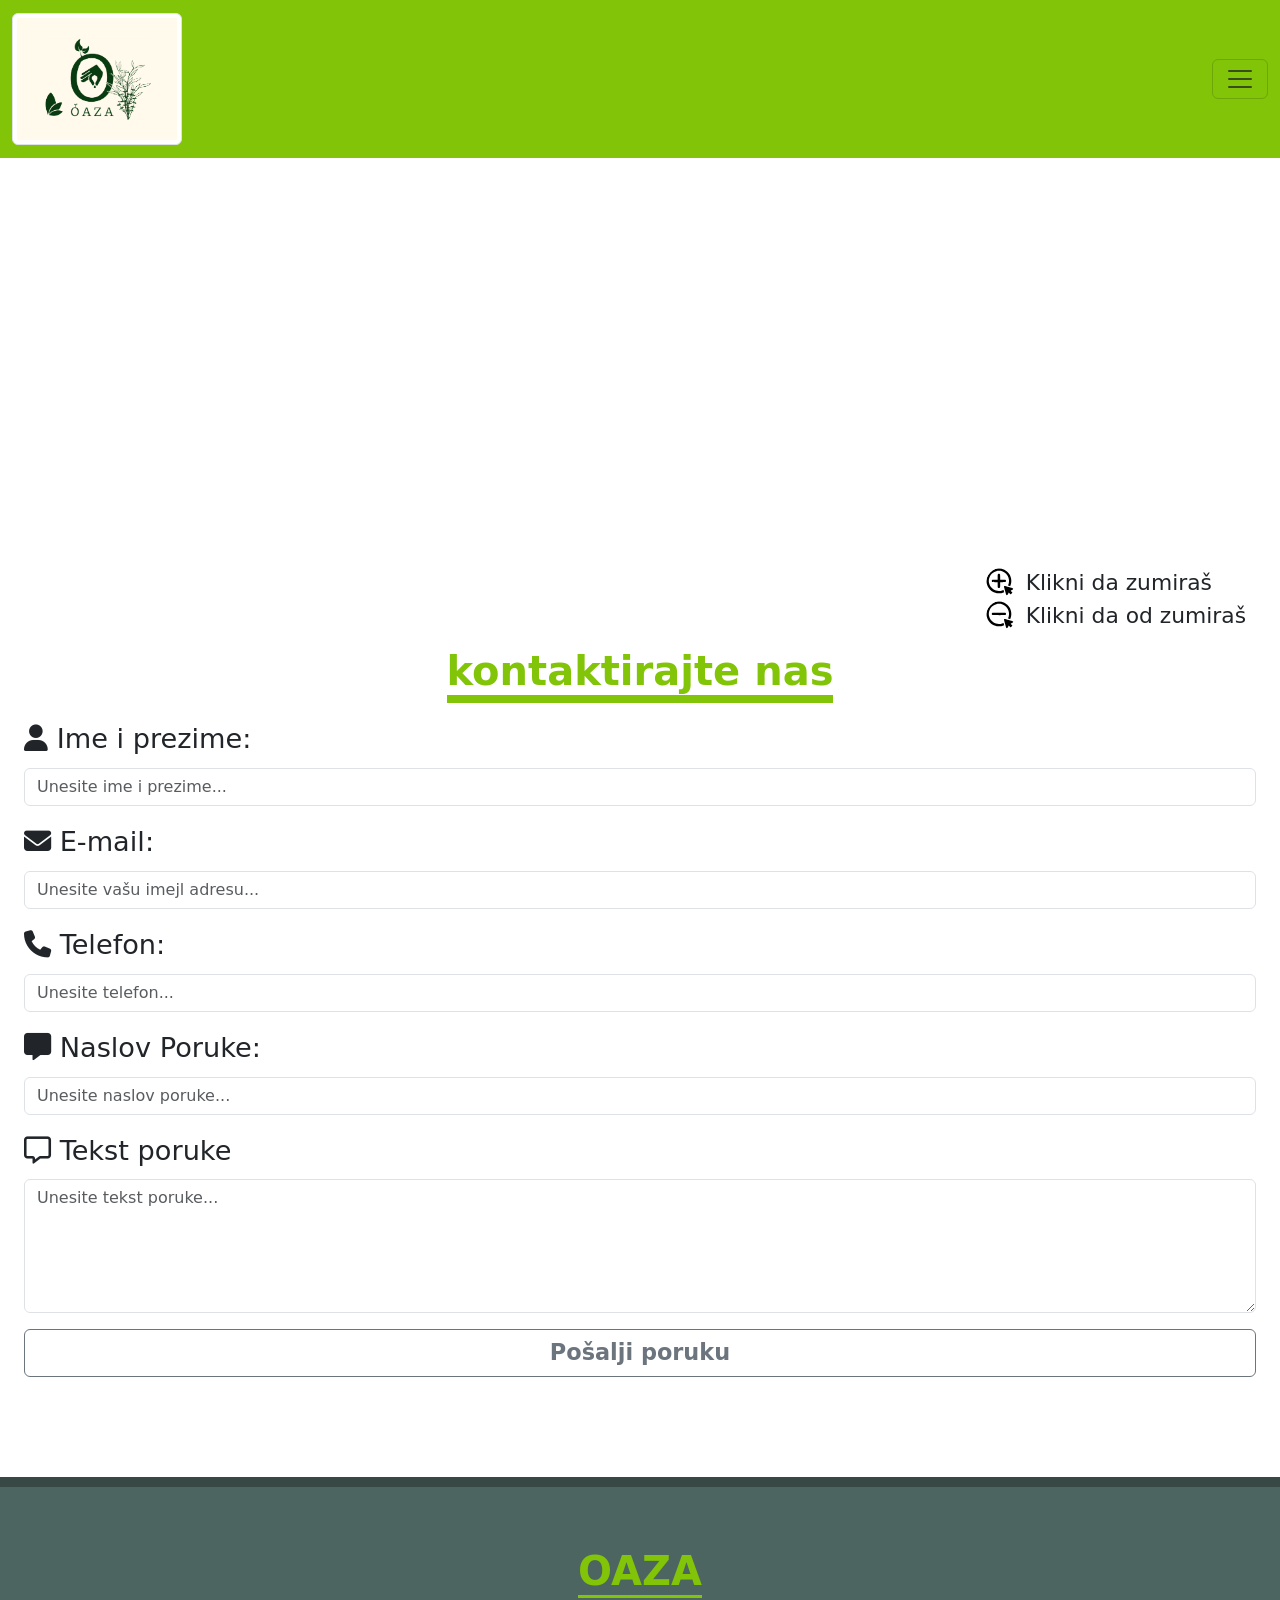
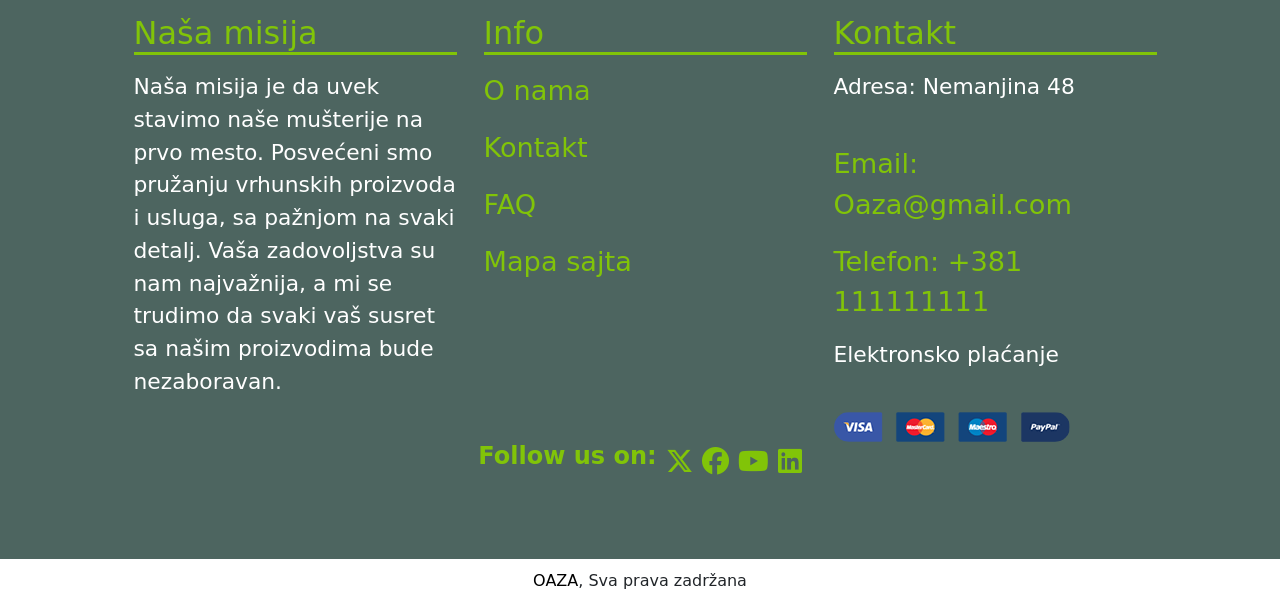
<file: kontakt.html>
<!DOCTYPE html>
<html lang="en">

<head>
  <link rel="icon" href="./images/icons/small-logo.svg" type="image/svg+xml">

  <meta charset="UTF-8">
  
  <meta name="viewport" content="width=device-width, initial-scale=1.0">
  <meta name="description" content="Kontaktirajte nas za sve informacije, podršku ili upite. Naš tim je tu da vam pomogne i odgovori na vaša pitanja brzo i efikasno.">
  <meta name="keywords" content="kontakt, kontaktirajte nas, podrška, upiti, pitanja, tim, podrška korisnicima">
  <meta name="author" content="Jovan Jovanović, jovannrt10423@viser.edu.rs">

  <meta property="og:image" content="./images/icons/small-logo.svg">

  <meta property="og:title" content="Kontaktirajte nas">

  
  
  <title>Kontaktirajte nas</title>
  




  <script defer src="./js/bootstrap/bootstrap.bundle.min.js"></script>
  <link rel="stylesheet" href="./css/bootstrap/bootstrap.min.css">

  <link rel="stylesheet" href="./css/style.css">
  <link rel="stylesheet" href="./css/template.css">
  <link rel="stylesheet" href="./css/small-style.css">
  <link rel="stylesheet" href="./css/small-templates.css">
  <link rel="stylesheet" href="./css/defaults.css">
  <link rel="stylesheet" href="./css/transition-animation.css">
  <link rel="stylesheet" href="./css/meadi_screen_js.css">
  <link rel="stylesheet" href="./css/flex-box-templates.css">

  <link rel="stylesheet" href="/misc/fontawesome/css/all.min.css">
</head>

<nav class="navbar navbar-expand-xxl">
  <div class="container-fluid">
      <a class="navbar-brand" href="index.html"><img class="img-thumbnail" width="170" src="./images/oaza.png" alt="Logo firme"></a>
      <button class="navbar-toggler" type="button" data-bs-toggle="collapse" data-bs-target="#navbarNav"
          aria-controls="navbarNav" aria-expanded="false" aria-label="Toggle navigation">
          <span class="navbar-toggler-icon"></span>
      </button>

      <div class="collapse navbar-collapse" id="navbarNav">
          <ul class="navbar-nav ">
              <li class="ac nav-item">
                  <a class="nav-link" aria-current="page" href="./index.html">Početna</a>
              </li>
              <li class="nav-item">
                  <a class="nav-link" href="./galerija.html">Galerija</a>
              </li>
              <li class="nav-item">
                  <a class="nav-link" href="./o_nama.html">O nama</a>
              </li>
              <li class="nav-item">
                  <a class="nav-link" href="./proizvodi.html">Proizvodi</a>
              </li>
              <li class="nav-item">
                  <a class="active nav-link" href="./kontakt.html">Kontakt</a>
              </li>
              <li class="nav-item">
                  <a class="nav-link" href="./saveti.html">Saveti za cveće</a>
              </li>
              <li class="nav-item">
                  <a class="nav-link" href="./faq.html">FAQ</a>
              </li>
              <li class="nav-item">
                  <a class="nav-link" href="./odrzavanje.html">Održavanje</a>
              </li>
              <li class="nav-item">
                  <a class="nav-link" href="./sezone.html">Sezone</a>
              </li>
          </ul>
      </div>
  </div>
</nav>

<body>
  <main class="main">
  
  
  
    <div class="flex-row-center flex-spacing-gap">
  
      <div style="flex-grow: 1;">
        <iframe style="width: 100%;"
          src="https://www.google.com/maps/embed?pb=!1m18!1m12!1m3!1d2830.9639913991764!2d20.463503676625415!3d44.8019224773821!2m3!1f0!2f0!3f0!3m2!1i1024!2i768!4f13.1!3m3!1m2!1s0x475a70098849d29f%3A0xd57c848be34dc8fb!2z0J3QtdC80LDRmtC40L3QsCA0Niwg0JHQtdC-0LPRgNCw0LQ!5e0!3m2!1ssr!2srs!4v1736367943414!5m2!1ssr!2srs"
          width="900" height="450" style="border:0;" allowfullscreen="" loading="lazy"
          referrerpolicy="no-referrer-when-downgrade"></iframe>


      </div>
  
      <div class="flex-container-column collapse-1300">
        <div style="margin-top: auto;" class="flex-row-start">
          <img class="max-width-very-small" src="./images/icons/plus_click.svg" alt="" style="margin-right: 10px;">
          <p class="no_margin">Klikni da zumiraš</p>
        </div>
        <div class="flex-row-start">
          <img class="max-width-very-small" src="./images/icons/minus_click.svg" alt="" style="margin-right: 10px;">
          <p class="no_margin">Klikni da od zumiraš</p>
        </div>
      </div>
  
    </div>
  
    <div class="center ">
      <h1 class="extra-bold-important light-green">kontaktirajte nas</h1>
    </div>
  
    <!-- CONTACT FORM -->
    <form method="post" id="contact_form">
      <div class="mb-3">
        <label for="name" class="form-label"><i class="fa-solid fa-user"></i> Ime i prezime:</label>
        <input type="text" placeholder="Unesite ime i prezime..." class="form-control" id="name"
          aria-describedby="emailHelp">
      </div>
      <div class="mb-3">
        <label for="imejl" class="form-label"><i class="fa-solid fa-envelope"></i> E-mail:</label>
        <input type="email" placeholder="Unesite vašu imejl adresu..." class="form-control" id="imejl"
          aria-describedby="emailHelp">
      </div>
      <div class="mb-3">
        <label for="telefon" class="form-label"><i class="fa-solid fa-phone"></i> Telefon:</label>
        <input type="tel" placeholder="Unesite telefon..." class="form-control" id="telefon" aria-describedby="emailHelp">
      </div>
      <div class="mb-3">
        <label for="naslov" class="form-label"><i class="fa-solid fa-message"></i> Naslov Poruke:</label>
        <input type="text" placeholder="Unesite naslov poruke..." class="form-control" id="exampleInputEmail1"
          aria-describedby="emailHelp">
      </div>
      <div class="mb-3">
        <label for="Tekst" class="form-label"><i class="fa-regular fa-message"></i> Tekst poruke</label>
        <textarea class="form-control" placeholder="Unesite tekst poruke..." id="exampleFormControlTextarea1"
          rows="5"></textarea>
      </div>
      <div class="d-grid">
        <button type="submit" class="btn btn-outline-secondary">Pošalji poruku</button>
      </div>
    </form>
  
  
  
  </main>
  
  
  
  
  
  
  
  
  
  
  
  
  
  
  
  
  
  
  
  
  
  
  
  
  <footer>
    <h1 class="green-highlight center strong"> OAZA </h1>

    <div id="footer_main" class="flex-container-row-wrap flex-row-center screen-size flex-spacing-gap">

        <div class="card-small-responsive">
            <h2 class="green-highlight">Naša misija</h2>
            <p>Naša misija je da uvek stavimo naše mušterije na prvo mesto. Posvećeni smo pružanju vrhunskih proizvoda i usluga, sa pažnjom na svaki detalj. Vaša zadovoljstva su nam najvažnija, a mi se trudimo da svaki vaš susret sa našim proizvodima bude nezaboravan.</p>
        </div>

        <div class="card-small-responsive">
            <h2 class="green-highlight">Info</h2>
            <a href="o_nama.html">O nama</a>
            <a href="kontakt.html">Kontakt</a>
            <a href="faq.html">FAQ</a>
            <a href="mapa.html">Mapa sajta</a>
        </div>

        <div class="card-small-responsive">
            <h2 class="green-highlight">Kontakt</h2>
            <p>Adresa: Nemanjina 48</p>
            <a href="mailto:Oaza@gmail.com">Email: Oaza@gmail.com</a>
            <a href="tel:+381 111111111">Telefon: +381 111111111</a>
            <p>Elektronsko plaćanje</p>
            <img src="./images/payment/payment.png" alt="Slike za plaćanje">
        </div>

    </div>

    <div class="flex-row-center flex-spacing-gap-small">
        <h4 class="link-green">Follow us on: </h4>
        <a href="#"><i class="fa-brands fa-x-twitter"></i></a>
        <a href="#"><i class="fa-brands fa-facebook"></i></a>
        <a href="#"><i class="fa-brands fa-youtube"></i></a>
        <a href="#"><i class="fa-brands fa-linkedin"></i></a>
    </div>



</footer>

<div class="copyright-container flex-container-row-wrap">
    <div>
        <span>
            <a href="#">OAZA</a>, Sva prava zadržana
        </span>
    </div>

</div>
  
  
  <script>
  
    document.querySelector("#contact_form").addEventListener("submit", function (event) {
  
      let popup_box = document.createElement("div")
      popup_box.classList.add("fixed_position_center", "alert", "alert-warning", "alert-dismissible", "fade", "show")
  
      let close_btn = document.createElement("button")
      close_btn.classList.add("btn-close")
      close_btn.setAttribute("data-bs-dismiss", "alert")
  
      let paragraph_msg = document.createElement("p")
      paragraph_msg.innerText = "Vaša poruka je poslata!"
  
      popup_box.append(paragraph_msg)
      popup_box.append(close_btn)
      document.querySelector("body").append(popup_box)
  
      event.preventDefault()
    })
  
  
  </script>
  
</body>
</file>
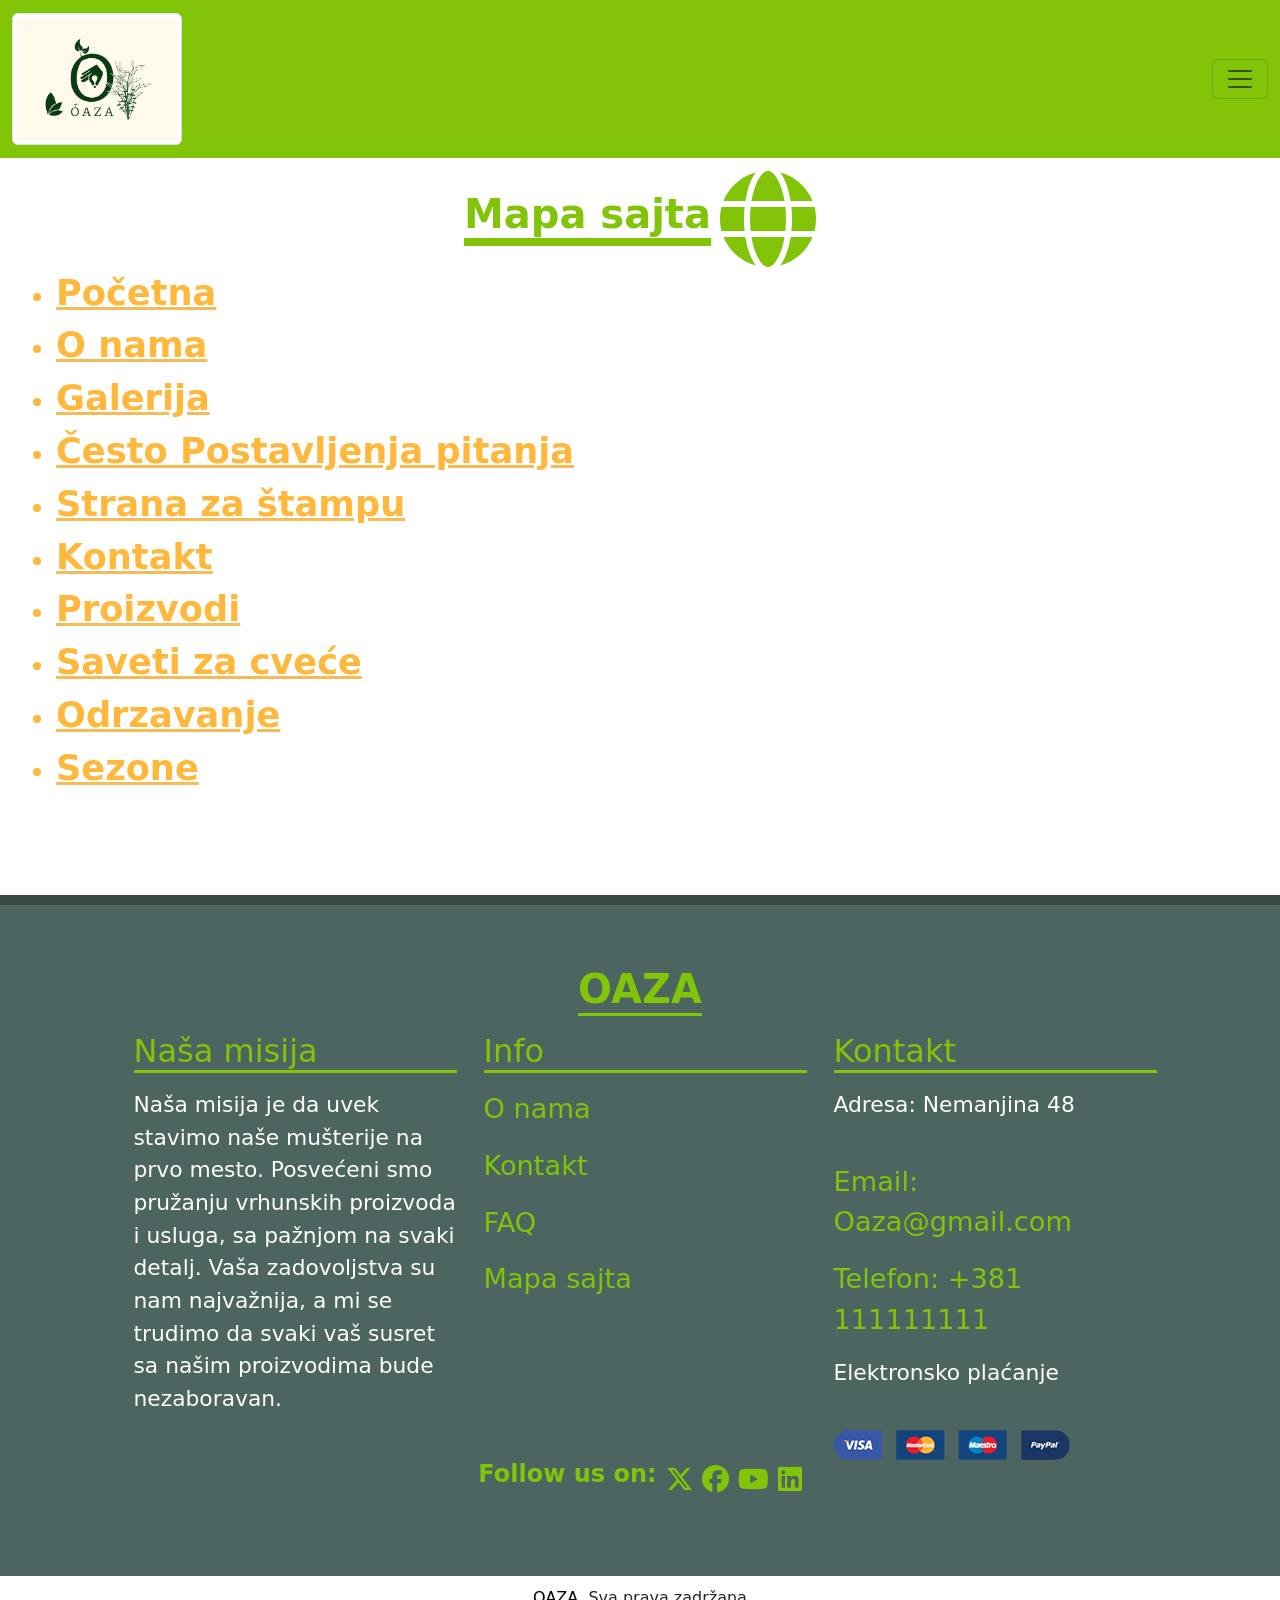
<file: mapa.html>
<!DOCTYPE html>
<html lang="en">
<head>
    <title>Mapa</title>

    <link rel="icon" href="./images/icons/small-logo.svg" type="image/svg+xml">

    <meta charset="UTF-8">
    <meta name="viewport" content="width=device-width, initial-scale=1.0">
    <meta name="keywords" content="mapa sajta, struktura sajta, navigacija sajta, linkovi sajta, stranice sajta, proizvodi, informacije">
    <meta property="description" content="Pristupite svim stranicama sajta i lakše pronađite informacije o našim proizvodima, uslugama, i sadržaju.">
    <meta property="og:image" content="./images/icons/small-logo.svg">
    <meta property="og:title" content="Mapa sajta">
    



    <script defer src="./js/bootstrap/bootstrap.bundle.min.js"></script>
    <link rel="stylesheet" href="./css/bootstrap/bootstrap.min.css">

    <link rel="stylesheet" href="./css/style.css">
    <link rel="stylesheet" href="./css/template.css">
    <link rel="stylesheet" href="./css/small-style.css">
    <link rel="stylesheet" href="./css/small-templates.css">
    <link rel="stylesheet" href="./css/defaults.css">
    <link rel="stylesheet" href="./css/transition-animation.css">
    <link rel="stylesheet" href="./css/meadi_screen_js.css">
    <link rel="stylesheet" href="./css/flex-box-templates.css">

    <link rel="stylesheet" href="/misc/fontawesome/css/all.min.css">

    <style>
        li::marker{
            color: #ffb83b;
        }
    </style>

</head>

<body>
  

  <nav class="navbar navbar-expand-xxl">
    <div class="container-fluid">
        <a class="navbar-brand" href="index.html"><img class="img-thumbnail" width="170" src="./images/oaza.png" alt="Logo firme"></a>
        <button class="navbar-toggler" type="button" data-bs-toggle="collapse" data-bs-target="#navbarNav"
            aria-controls="navbarNav" aria-expanded="false" aria-label="Toggle navigation">
            <span class="navbar-toggler-icon"></span>
        </button>
  
        <div class="collapse navbar-collapse" id="navbarNav">
            <ul class="navbar-nav ">
                <li class="ac nav-item">
                    <a class="nav-link" aria-current="page" href="./index.html">Početna</a>
                </li>
                <li class="nav-item">
                    <a class="nav-link" href="./galerija.html">Galerija</a>
                </li>
                <li class="nav-item">
                    <a class="nav-link" href="./o_nama.html">O nama</a>
                </li>
                <li class="nav-item">
                    <a class="nav-link" href="./proizvodi.html">Proizvodi</a>
                </li>
                <li class="nav-item">
                    <a class="nav-link" href="./kontakt.html">Kontakt</a>
                </li>
                <li class="nav-item">
                    <a class="nav-link" href="./saveti.html">Saveti za cveće</a>
                </li>
                <li class="nav-item">
                    <a class="nav-link" href="./faq.html">FAQ</a>
                </li>
                <li class="nav-item">
                    <a class="nav-link" href="./odrzavanje.html">Održavanje</a>
                </li>
                <li class="nav-item">
                    <a class="nav-link" href="./sezone.html">Sezone</a>
                </li>
            </ul>
        </div>
    </div>
  </nav>
  

  
  <main class="main">
  
  
  
      <div class="flex-row-center-vertical flex-spacing-gap-small">
          <h1 class="extra-bold-important light-green" style="font-size: 6rem;">Mapa sajta</h1>
          <svg style="max-width: 6rem; fill: #81c408; " xmlns="http://www.w3.org/2000/svg" viewBox="0 0 512 512"><!--!Font Awesome Free 6.7.2 by @fontawesome - https://fontawesome.com License - https://fontawesome.com/license/free Copyright 2025 Fonticons, Inc.--><path d="M352 256c0 22.2-1.2 43.6-3.3 64l-185.3 0c-2.2-20.4-3.3-41.8-3.3-64s1.2-43.6 3.3-64l185.3 0c2.2 20.4 3.3 41.8 3.3 64zm28.8-64l123.1 0c5.3 20.5 8.1 41.9 8.1 64s-2.8 43.5-8.1 64l-123.1 0c2.1-20.6 3.2-42 3.2-64s-1.1-43.4-3.2-64zm112.6-32l-116.7 0c-10-63.9-29.8-117.4-55.3-151.6c78.3 20.7 142 77.5 171.9 151.6zm-149.1 0l-176.6 0c6.1-36.4 15.5-68.6 27-94.7c10.5-23.6 22.2-40.7 33.5-51.5C239.4 3.2 248.7 0 256 0s16.6 3.2 27.8 13.8c11.3 10.8 23 27.9 33.5 51.5c11.6 26 20.9 58.2 27 94.7zm-209 0L18.6 160C48.6 85.9 112.2 29.1 190.6 8.4C165.1 42.6 145.3 96.1 135.3 160zM8.1 192l123.1 0c-2.1 20.6-3.2 42-3.2 64s1.1 43.4 3.2 64L8.1 320C2.8 299.5 0 278.1 0 256s2.8-43.5 8.1-64zM194.7 446.6c-11.6-26-20.9-58.2-27-94.6l176.6 0c-6.1 36.4-15.5 68.6-27 94.6c-10.5 23.6-22.2 40.7-33.5 51.5C272.6 508.8 263.3 512 256 512s-16.6-3.2-27.8-13.8c-11.3-10.8-23-27.9-33.5-51.5zM135.3 352c10 63.9 29.8 117.4 55.3 151.6C112.2 482.9 48.6 426.1 18.6 352l116.7 0zm358.1 0c-30 74.1-93.6 130.9-171.9 151.6c25.5-34.2 45.2-87.7 55.3-151.6l116.7 0z"/></svg>
      </div>
  
      <ul>
          <li><a class="link-orange" href="./index.html">Početna</a></li>
          <li><a class="link-orange" href="./o_nama.html">O nama</a></li>
          <li><a class="link-orange" href="./galerija.html">Galerija</a></li>
          <li><a class="link-orange" href="./faq.html">Često Postavljenja pitanja</a></li>
          <li><a class="link-orange" href="./misc/stampa.html">Strana za štampu</a></li>
          <li><a class="link-orange" href="./kontakt.html">Kontakt</a></li>
          <li><a class="link-orange" href="./proizvodi.html">Proizvodi</a></li>
          <li><a class="link-orange" href="./saveti.html">Saveti za cveće</a></li>
          <li><a class="link-orange" href="./odrzavanje.html">Odrzavanje</a></li>
          <li><a class="link-orange" href="./sezone.html">Sezone</a></li>
      </ul>
  
  
  
  
  
  
  
  
  
      
  
  
  
  
  
      
  
  
  
  
  
  
  
  
  
  
  
  
  
  
  
  </main>
  
  
  
  
  
  
  
  
  
  
  
  
  
  
  
  
  
  
  
  
  
  <footer>
    <h1 class="green-highlight center strong"> OAZA </h1>

    <div id="footer_main" class="flex-container-row-wrap flex-row-center screen-size flex-spacing-gap">

        <div class="card-small-responsive">
            <h2 class="green-highlight">Naša misija</h2>
            <p>Naša misija je da uvek stavimo naše mušterije na prvo mesto. Posvećeni smo pružanju vrhunskih proizvoda i usluga, sa pažnjom na svaki detalj. Vaša zadovoljstva su nam najvažnija, a mi se trudimo da svaki vaš susret sa našim proizvodima bude nezaboravan.</p>
        </div>

        <div class="card-small-responsive">
            <h2 class="green-highlight">Info</h2>
            <a href="o_nama.html">O nama</a>
            <a href="kontakt.html">Kontakt</a>
            <a href="faq.html">FAQ</a>
            <a href="mapa.html">Mapa sajta</a>
        </div>

        <div class="card-small-responsive">
            <h2 class="green-highlight">Kontakt</h2>
            <p>Adresa: Nemanjina 48</p>
            <a href="mailto:Oaza@gmail.com">Email: Oaza@gmail.com</a>
            <a href="tel:+381 111111111">Telefon: +381 111111111</a>
            <p>Elektronsko plaćanje</p>
            <img src="./images/payment/payment.png" alt="Slike za plaćanje">
        </div>

    </div>

    <div class="flex-row-center flex-spacing-gap-small">
        <h4 class="link-green">Follow us on: </h4>
        <a href="#"><i class="fa-brands fa-x-twitter"></i></a>
        <a href="#"><i class="fa-brands fa-facebook"></i></a>
        <a href="#"><i class="fa-brands fa-youtube"></i></a>
        <a href="#"><i class="fa-brands fa-linkedin"></i></a>
    </div>



</footer>

<div class="copyright-container flex-container-row-wrap">
    <div>
        <span>
            <a href="#">OAZA</a>, Sva prava zadržana
        </span>
    </div>

</div>

</body>
</file>
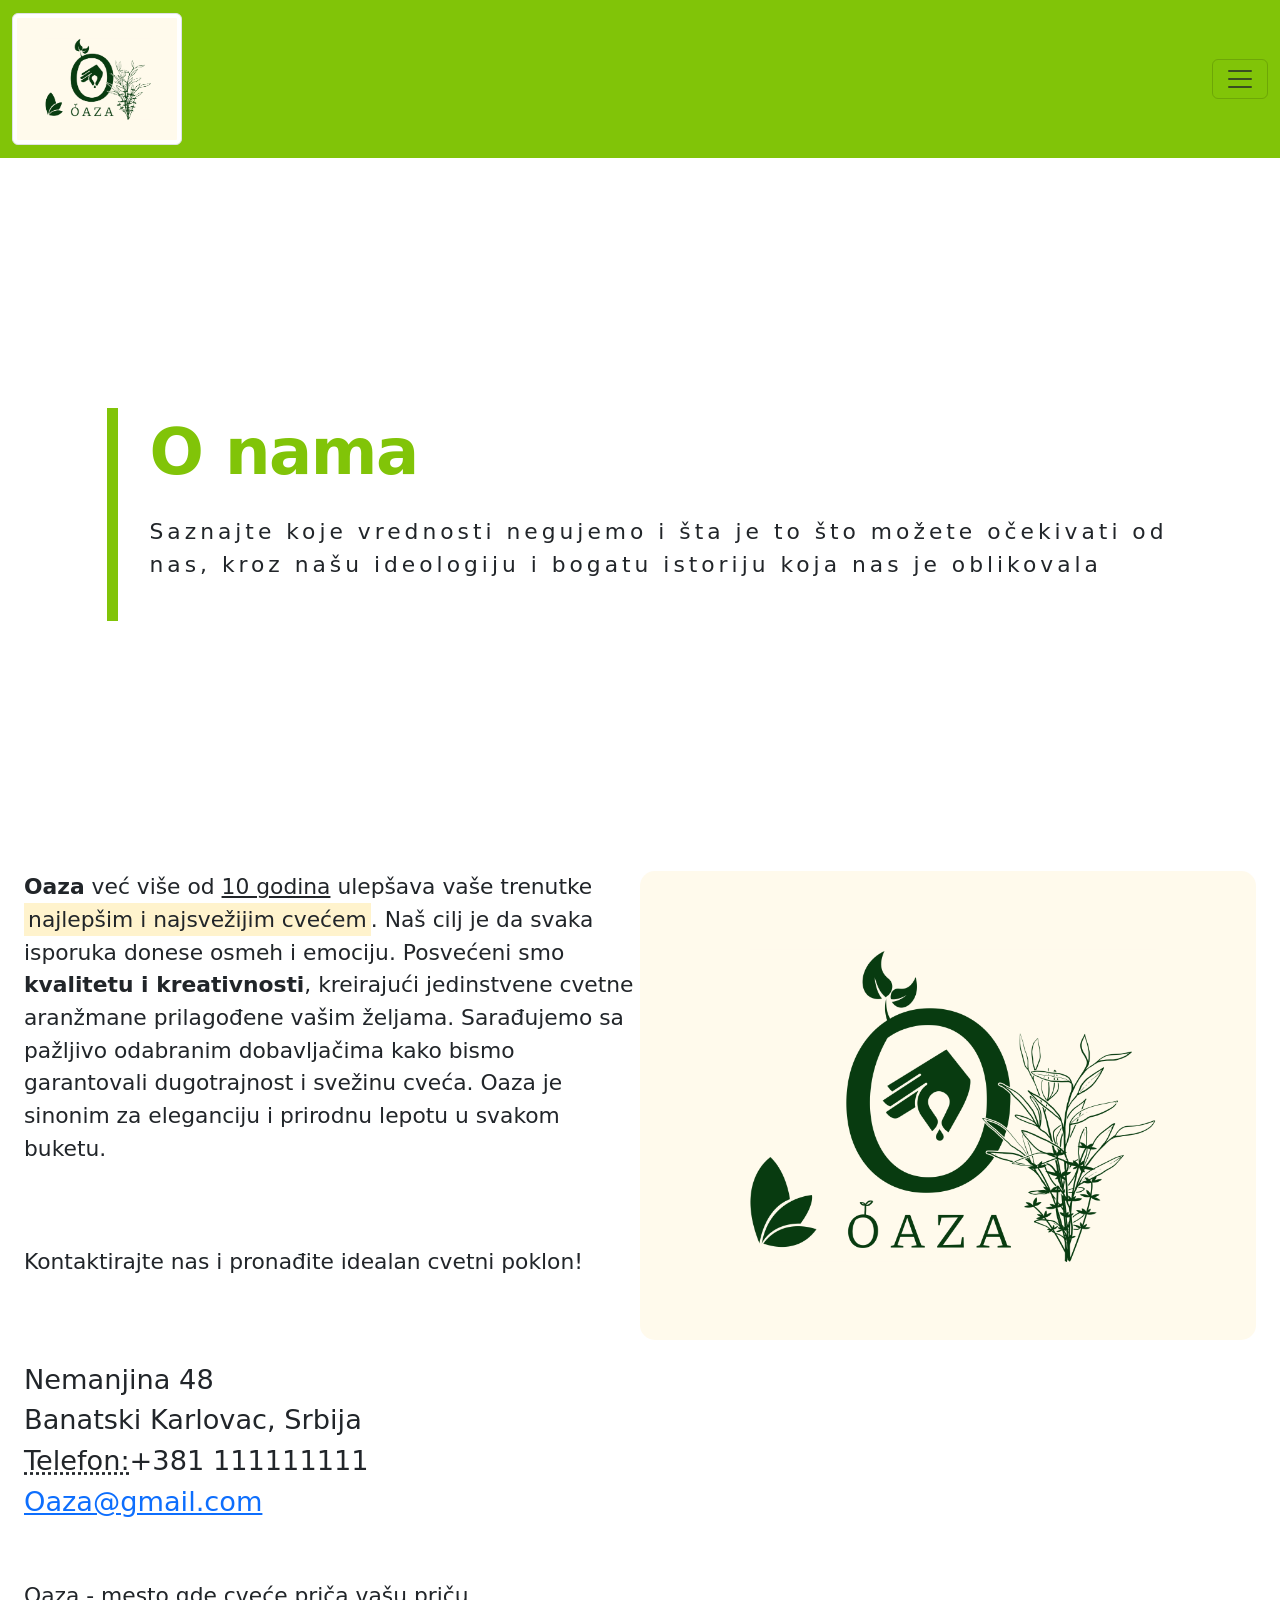
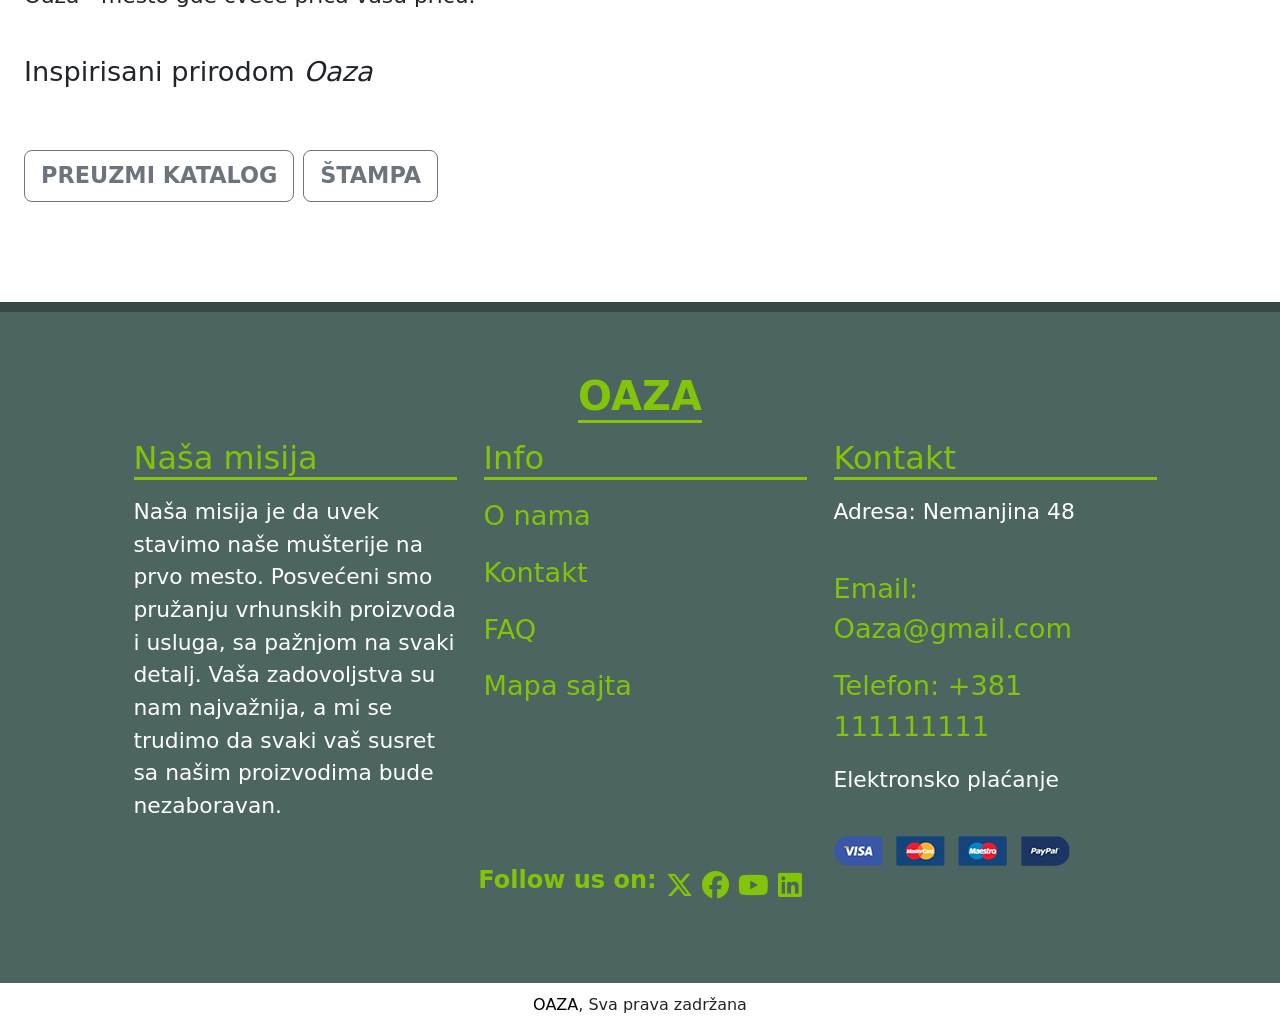
<file: o_nama.html>
<!DOCTYPE html>
<html lang="en">
<head>

    <link rel="icon" href="./images/icons/small-logo.svg" type="image/svg+xml">

    <meta charset="UTF-8">
    <meta name="viewport" content="width=device-width, initial-scale=1.0">
    <meta name="description" content="Saznajte više o vrednostima koje negujemo, našoj ideologiji i istoriji, te kako naši principi oblikuju svaki korak u našem poslovanju.">
    <meta name="keywords" content="O nama, vrednosti, istorija, ideologija, naši principi, kompanija, misija">
    <meta name="author" content="Jovan Jovanović, jovannrt10423@viser.edu.rs">
    
    <meta property="og:image" content="./images/icons/small-logo.svg">
    <meta property="og:title" content="O nama - Oaza">

    
    <title>O nama</title>
    
    <script defer src="./js/bootstrap/bootstrap.bundle.min.js"></script>
    <link rel="stylesheet" href="./css/bootstrap/bootstrap.min.css">

    <link rel="stylesheet" href="./css/style.css">
    <link rel="stylesheet" href="./css/template.css">
    <link rel="stylesheet" href="./css/small-style.css">
    <link rel="stylesheet" href="./css/small-templates.css">
    <link rel="stylesheet" href="./css/defaults.css">
    <link rel="stylesheet" href="./css/transition-animation.css">
    <link rel="stylesheet" href="./css/flex-box-templates.css">

    <link rel="stylesheet" href="/misc/fontawesome/css/all.min.css">
</head>


<body>

  <nav class="navbar navbar-expand-xxl">
    <div class="container-fluid">
        <a class="navbar-brand" href="index.html"><img class="img-thumbnail" width="170" src="./images/oaza.png" alt="Logo firme"></a>
        <button class="navbar-toggler" type="button" data-bs-toggle="collapse" data-bs-target="#navbarNav"
            aria-controls="navbarNav" aria-expanded="false" aria-label="Toggle navigation">
            <span class="navbar-toggler-icon"></span>
        </button>
  
        <div class="collapse navbar-collapse" id="navbarNav">
            <ul class="navbar-nav ">
                <li class="ac nav-item">
                    <a class="nav-link" aria-current="page" href="./index.html">Početna</a>
                </li>
                <li class="nav-item">
                    <a class="nav-link" href="./galerija.html">Galerija</a>
                </li>
                <li class="nav-item">
                    <a class="active  nav-link" href="./o_nama.html">O nama</a>
                </li>
                <li class="nav-item">
                    <a class="nav-link" href="./proizvodi.html">Proizvodi</a>
                </li>
                <li class="nav-item">
                    <a class="nav-link" href="./kontakt.html">Kontakt</a>
                </li>
                <li class="nav-item">
                    <a class="nav-link" href="./saveti.html">Saveti za cveće</a>
                </li>
                <li class="nav-item">
                    <a class="nav-link" href="./faq.html">FAQ</a>
                </li>
                <li class="nav-item">
                    <a class="nav-link" href="./odrzavanje.html">Održavanje</a>
                </li>
                <li class="nav-item">
                    <a class="nav-link" href="./sezone.html">Sezone</a>
                </li>
            </ul>
        </div>
    </div>
  </nav>
  
<main class="main">

    <div class="slogan flex-container-row-space-around flex-wrap-container margin-top-medium">
        <div class="slogan-container-deco-left-line">
            <h1 class="slogan-strong">O nama</h1>
            <p>Saznajte koje vrednosti negujemo i šta je to što možete očekivati od nas, kroz našu ideologiju i bogatu istoriju koja nas je oblikovala</p>
        </div>
    </div>

    <div class="flex-row-center">
        <div class="flex-item-2x2-fluid">

            <p>
                <strong>Oaza</strong> već više od <u>10 godina</u> ulepšava vaše trenutke <mark>najlepšim i najsvežijim cvećem</mark>. Naš cilj je da svaka isporuka donese osmeh i emociju. 
                Posvećeni smo <strong>kvalitetu i kreativnosti</strong>, kreirajući jedinstvene cvetne aranžmane prilagođene vašim željama. Sarađujemo sa pažljivo odabranim dobavljačima kako bismo garantovali dugotrajnost i svežinu cveća.  
                Oaza je sinonim za eleganciju i prirodnu lepotu u svakom buketu.
            </p>
            <br>
            <p class="lead">
                Kontaktirajte nas i pronađite idealan cvetni poklon!
            </p>
            <br>
            <address>
                Nemanjina 48<br> Banatski Karlovac, Srbija <br> 
                <abbr title="Telefon">Telefon:</abbr>+381 111111111 <br> 
                <a href="Oaza@gmail.com">Oaza@gmail.com</a><br> 
            </address>
            <br>
            <figure>
                <blockquote class="blockquote">
                    <p>Oaza - mesto gde cveće priča vašu priču.</p>
                </blockquote>
                <figcaption>
                    Inspirisani prirodom <cite title="Oaza">Oaza</cite>
                </figcaption>
            </figure>
            <br>
            <a type="button" href="./media/katalog.pdf" target="_blank" class="btn btn-outline-secondary btn-lg">PREUZMI KATALOG</a>
            <a type="button" href="./misc/stampa.html" target="_blank" class="btn btn-outline-secondary btn-lg">ŠTAMPA</a>

        </div>

        <div class="flex-item-2x2-fluid">
            <div style="padding: 0;" class="gallery-card">
                <img class="dynamic-image" src="./images/oaza.png" alt="Cvećara Oaza">
            </div>
        </div>

    </div>

</main>

  
  
  
  
  
  
  
  
  
  
  
  
  
  
  
  
  
  
  
  
  
  
  
  
  
  
  
  
  
  
  
  
  
  
  
  
  
  
  
  
  
  
  
  
  
  
  
  
  
  
  
  
  
  
  
  
  
  <footer>
    <h1 class="green-highlight center strong"> OAZA </h1>

    <div id="footer_main" class="flex-container-row-wrap flex-row-center screen-size flex-spacing-gap">

        <div class="card-small-responsive">
            <h2 class="green-highlight">Naša misija</h2>
            <p>Naša misija je da uvek stavimo naše mušterije na prvo mesto. Posvećeni smo pružanju vrhunskih proizvoda i usluga, sa pažnjom na svaki detalj. Vaša zadovoljstva su nam najvažnija, a mi se trudimo da svaki vaš susret sa našim proizvodima bude nezaboravan.</p>
        </div>

        <div class="card-small-responsive">
            <h2 class="green-highlight">Info</h2>
            <a href="o_nama.html">O nama</a>
            <a href="kontakt.html">Kontakt</a>
            <a href="faq.html">FAQ</a>
            <a href="mapa.html">Mapa sajta</a>
        </div>

        <div class="card-small-responsive">
            <h2 class="green-highlight">Kontakt</h2>
            <p>Adresa: Nemanjina 48</p>
            <a href="mailto:Oaza@gmail.com">Email: Oaza@gmail.com</a>
            <a href="tel:+381 111111111">Telefon: +381 111111111</a>
            <p>Elektronsko plaćanje</p>
            <img src="./images/payment/payment.png" alt="Slike za plaćanje">
        </div>

    </div>

    <div class="flex-row-center flex-spacing-gap-small">
        <h4 class="link-green">Follow us on: </h4>
        <a href="#"><i class="fa-brands fa-x-twitter"></i></a>
        <a href="#"><i class="fa-brands fa-facebook"></i></a>
        <a href="#"><i class="fa-brands fa-youtube"></i></a>
        <a href="#"><i class="fa-brands fa-linkedin"></i></a>
    </div>



</footer>

<div class="copyright-container flex-container-row-wrap">
    <div>
        <span>
            <a href="#">OAZA</a>, Sva prava zadržana
        </span>
    </div>

</div>
</body>
</file>
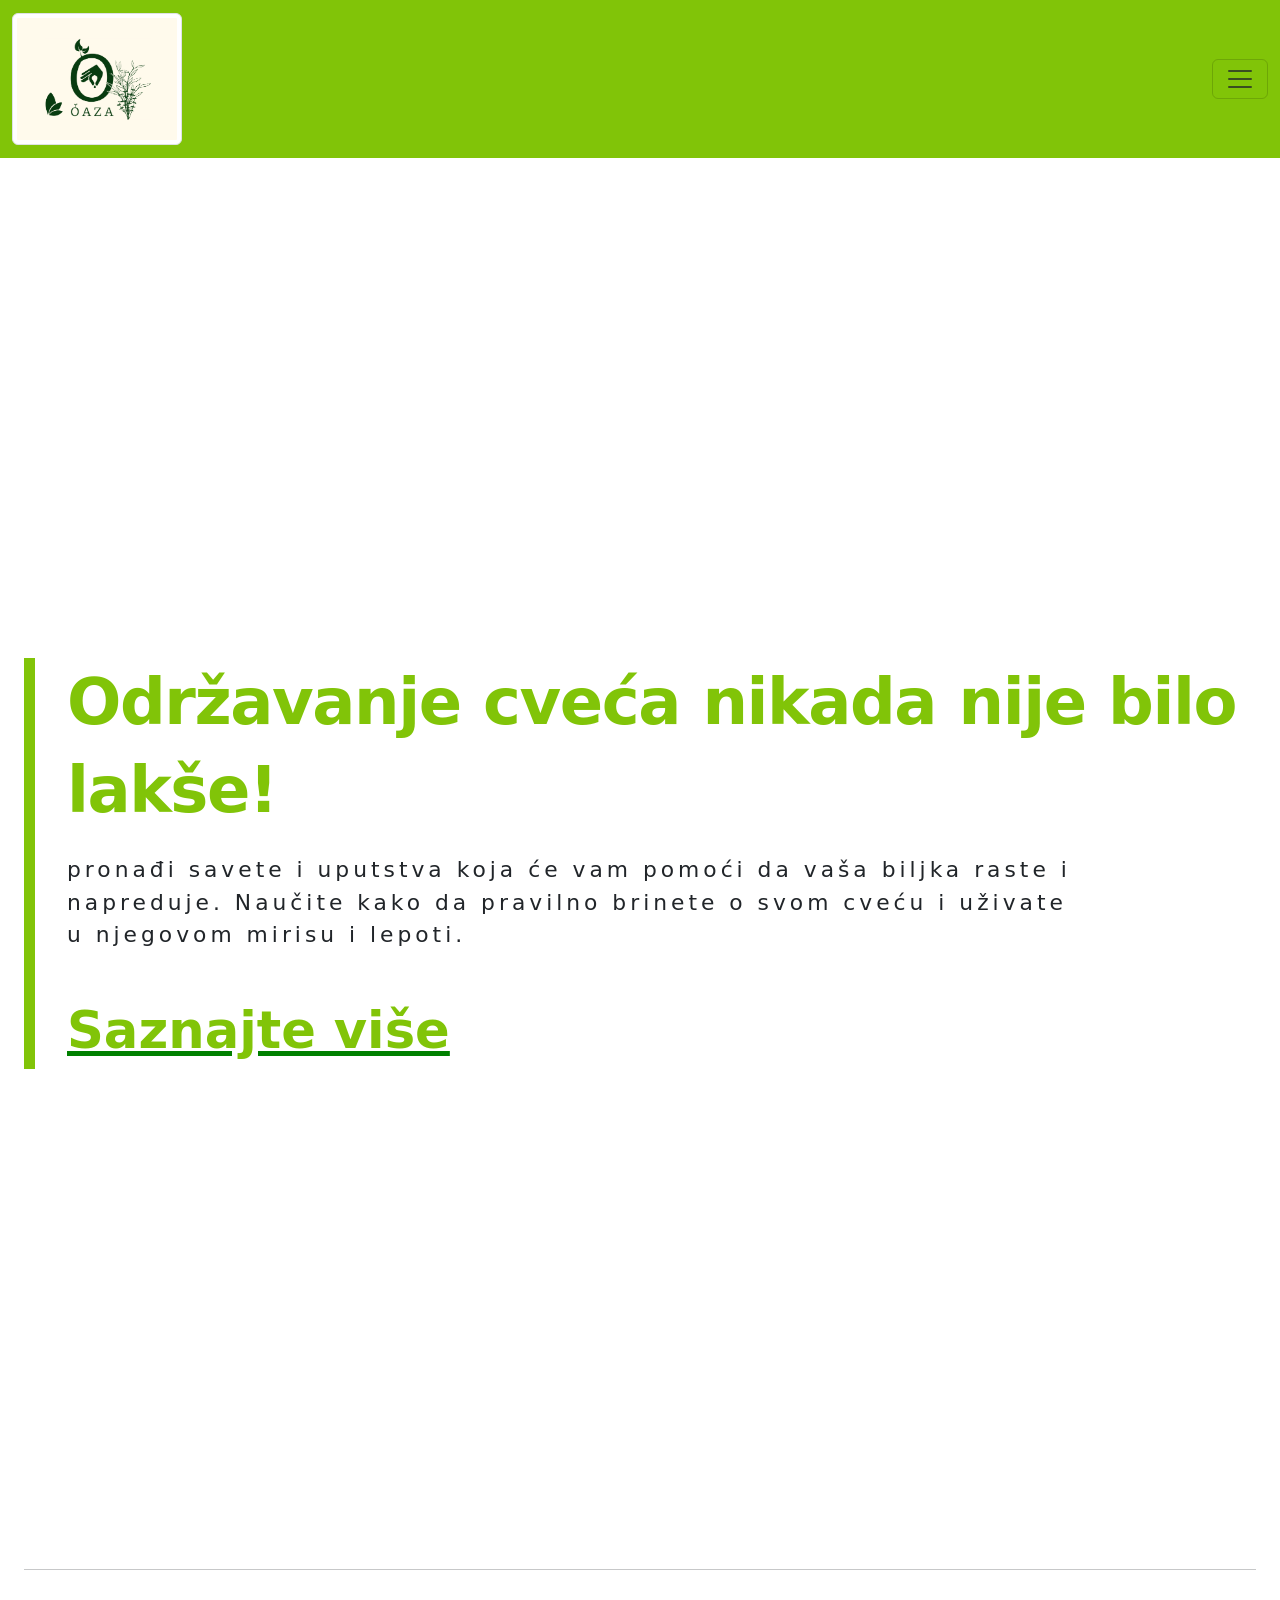
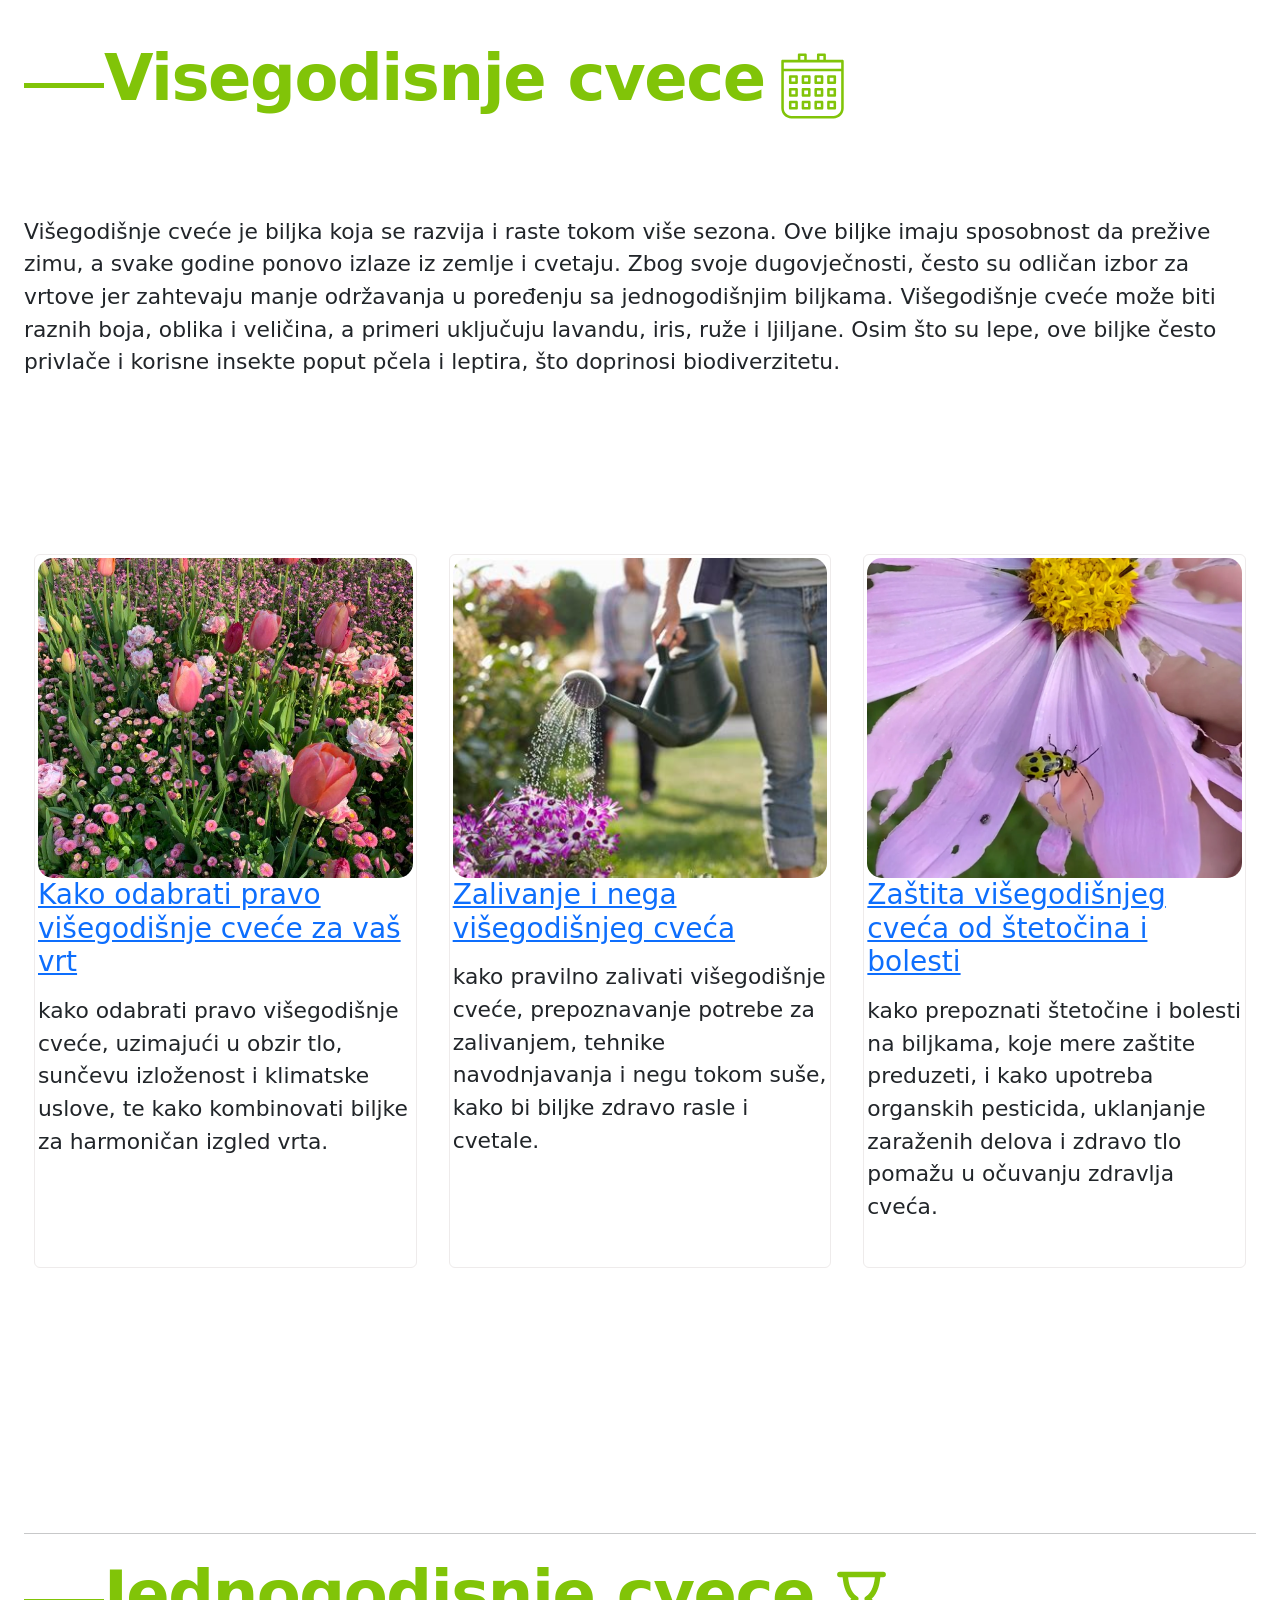
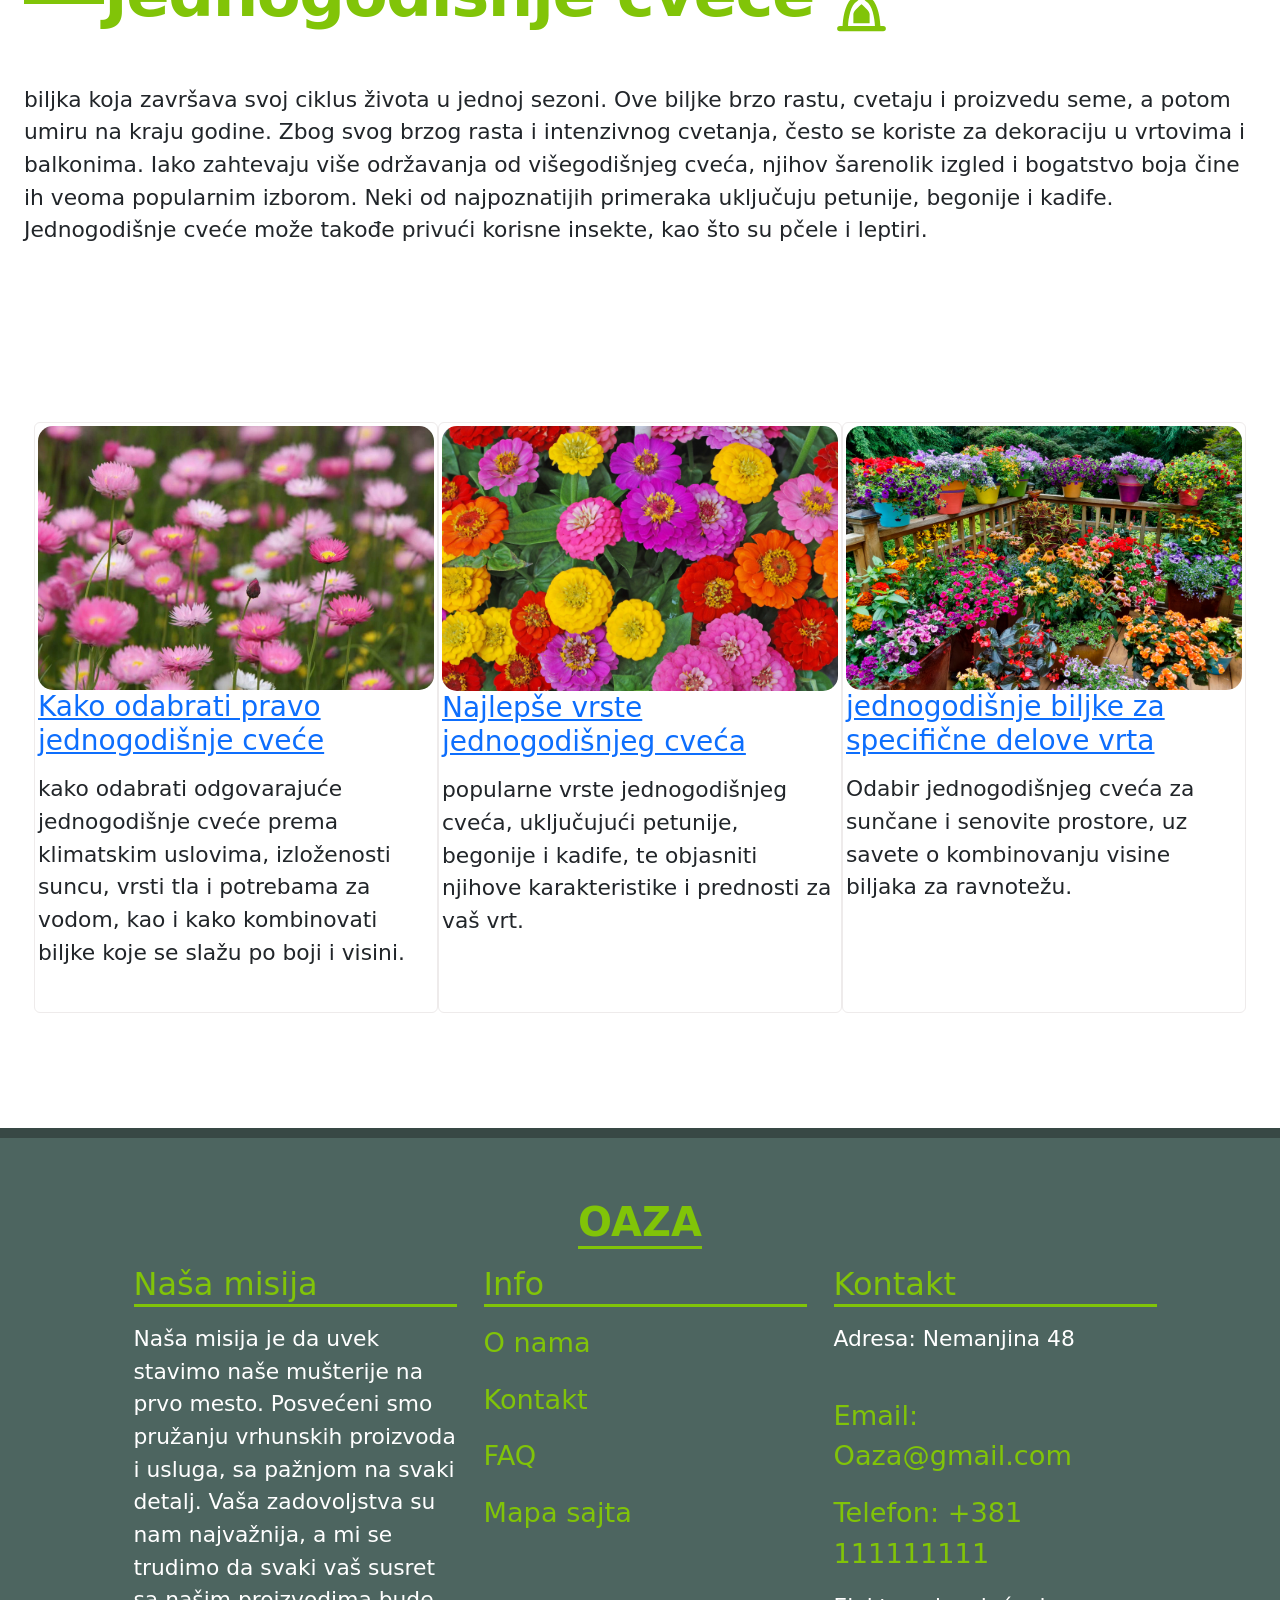
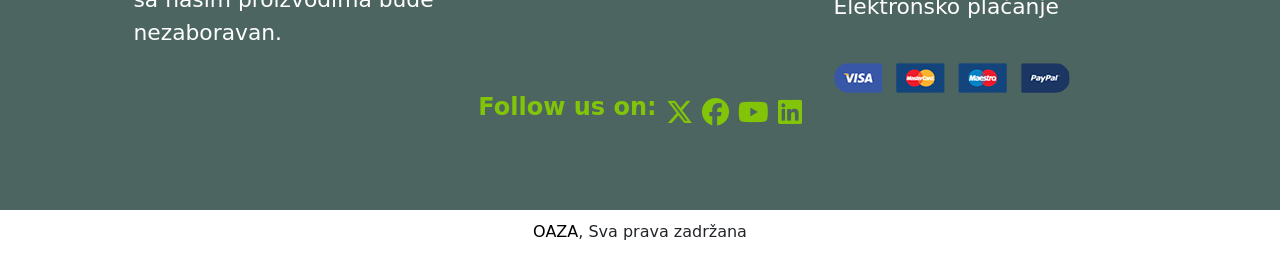
<file: odrzavanje.html>
<!DOCTYPE html>
<html lang="en">
<head>
    <link rel="icon" href="./images/icons/small-logo.svg" type="image/svg+xml">

    <meta charset="UTF-8">
    
    <meta name="viewport" content="width=device-width, initial-scale=1.0">
    <meta name="description" content="Saveti i uputstva o tome kako da brinete o biljkama, odabiru biljaka, zalivanju i zaštiti od štetočina. Naučite kako da održavate vaš vrt i uživate u njegovoj lepotu.">
    <meta name="keywords" content="briga o cveću, višegodišnje cveće, zalivanje biljaka, cveće, vrt, biljke, zaštita biljaka, štetočine, bolesti biljaka, uputstva o cveću">
    <meta name="author" content="Jovan Jovanović, jovannrt10423@viser.edu.rs">

    <meta property="og:title" content="Održavanje Cveća - Saveti i uputstva za vaš vrt">
    <meta property="og:image" content="./images/icons/small-logo.svg">
    
    <title>Održavanje</title>


    <script defer src="./js/bootstrap/bootstrap.bundle.min.js"></script>
    <link rel="stylesheet" href="./css/bootstrap/bootstrap.min.css">

    <link rel="stylesheet" href="./css/style.css">
    <link rel="stylesheet" href="./css/template.css">
    <link rel="stylesheet" href="./css/small-style.css">
    <link rel="stylesheet" href="./css/small-templates.css">
    <link rel="stylesheet" href="./css/defaults.css">
    <link rel="stylesheet" href="./css/transition-animation.css">
    <link rel="stylesheet" href="./css/meadi_screen_js.css">
    <link rel="stylesheet" href="./css/flex-box-templates.css">

    <link rel="stylesheet" href="/misc/fontawesome/css/all.min.css">


</head>
<style>
  .dynamic-image-cover{
    height: 320px;
  }

  @media (max-width:600px) {
      .slogan-strong {
        font-size: 3rem !important;
        font-weight: 600;
        line-height: 5.5rem;
        word-spacing: 0.1rem;
        letter-spacing: -0.09rem;
        color: #81c408;
    }
  } 
  @media (max-width:400px) {
      .slogan-strong {
        font-size: 2rem !important;
        font-weight: 600;
        line-height: 5.5rem;
        word-spacing: 0.1rem;
        letter-spacing: -0.09rem;
        color: #81c408;
        word-break: break-word;
    }
    .green-line, svg{
      display: none;
    }
  } 
</style>


<body>
  <nav class="navbar navbar-expand-xxl">
    <div class="container-fluid">
        <a class="navbar-brand" href="index.html"><img class="img-thumbnail" width="170" src="./images/oaza.png" alt="Logo firme"></a>
        <button class="navbar-toggler" type="button" data-bs-toggle="collapse" data-bs-target="#navbarNav"
            aria-controls="navbarNav" aria-expanded="false" aria-label="Toggle navigation">
            <span class="navbar-toggler-icon"></span>
        </button>
  
        <div class="collapse navbar-collapse" id="navbarNav">
            <ul class="navbar-nav ">
                <li class="ac nav-item">
                    <a class="nav-link" aria-current="page" href="./index.html">Početna</a>
                </li>
                <li class="nav-item">
                    <a class="nav-link" href="./galerija.html">Galerija</a>
                </li>
                <li class="nav-item">
                    <a class="nav-link" href="./o_nama.html">O nama</a>
                </li>
                <li class="nav-item">
                    <a class="nav-link" href="./proizvodi.html">Proizvodi</a>
                </li>
                <li class="nav-item">
                    <a class="nav-link" href="./kontakt.html">Kontakt</a>
                </li>
                <li class="nav-item">
                    <a class="nav-link" href="./saveti.html">Saveti za cveće</a>
                </li>
                <li class="nav-item">
                    <a class="nav-link" href="./faq.html">FAQ</a>
                </li>
                <li class="nav-item">
                    <a class="active nav-link" href="./odrzavanje.html">Održavanje</a>
                </li>
                <li class="nav-item">
                    <a class="nav-link" href="./sezone.html">Sezone</a>
                </li>
            </ul>
        </div>
    </div>
  </nav>





<main class="main">

<!-- Header welcome -->
<div class="slogan flex-container-row-space-around flex-wrap-container">
  <div class="slogan slogan-container-deco-left-line">
    <h1 class="slogan-strong">Održavanje cveća nikada nije bilo lakše!</h1>
    <p>pronađi savete i uputstva koja će vam pomoći da vaša biljka raste i napreduje. Naučite kako da pravilno brinete o svom cveću i uživate u njegovom mirisu i lepoti.</p>
    <div class="flex-row-fit-content">
      <a class="link-green" href="#">Saznajte više</a>
    </div>
  </div>
</div>


  <!-- HEADING -->
  <div class="margin-bottom-big-medium">
    <hr>

    <div style="max-width: min(55px,100%); min-width: fit-content;"  class="flex-row-start very-small-collapse-point-flex-element margin-bottom-medium">
      
      <div style="width: 5rem;" class="green-line"></div>
      <div class="flex-row-start">
        <h1 class="slogan-strong" >Visegodisnje cvece </h1>
      
        <div style="max-width: 65px; margin-left: 15px;">
          <svg fill="#81c408" height="200px" width="200px" version="1.1" id="Layer_1" xmlns="http://www.w3.org/2000/svg" xmlns:xlink="http://www.w3.org/1999/xlink" viewBox="0 0 177.204 177.204" xml:space="preserve"><g id="SVGRepo_bgCarrier" stroke-width="0"></g><g id="SVGRepo_tracerCarrier" stroke-linecap="round" stroke-linejoin="round"></g><g id="SVGRepo_iconCarrier"> <g> <g> <g> <path d="M170.255,17.373h-45.169V3.475c0-1.92-1.556-3.475-3.475-3.475h-17.373c-1.919,0-3.475,1.554-3.475,3.475v13.898H72.967 V3.475C72.967,1.554,71.411,0,69.493,0H52.12c-1.919,0-3.475,1.554-3.475,3.475v13.898H6.95c-1.919,0-3.475,1.554-3.475,3.475 V45.17v104.38c0,15.249,12.407,27.654,27.659,27.654H146.07c15.252,0,27.659-12.405,27.659-27.654V45.169V20.847 C173.73,18.927,172.174,17.373,170.255,17.373z M118.137,6.949v10.424h-10.424c0,0,0-10.424,0-10.424H118.137z M55.594,6.949 h10.424v10.424H55.594V6.949z M166.781,149.549c0,11.418-9.29,20.705-20.71,20.705H31.135c-11.42,0-20.71-9.287-20.71-20.705 V48.644h156.356V149.549z M166.781,41.695H10.425V24.322H52.12h17.373h34.746h17.373h45.169V41.695z"></path> <path d="M27.798,83.39h17.373c1.919,0,3.475-1.554,3.475-3.475V62.542c0-1.92-1.556-3.475-3.475-3.475H27.798 c-1.919,0-3.475,1.554-3.475,3.475v17.373C24.323,81.836,25.879,83.39,27.798,83.39z M31.272,66.017h10.424v10.424H31.272V66.017 z"></path> <path d="M27.798,118.136h17.373c1.919,0,3.475-1.554,3.475-3.475V97.288c0-1.92-1.556-3.475-3.475-3.475H27.798 c-1.919,0-3.475,1.554-3.475,3.475v17.373C24.323,116.581,25.879,118.136,27.798,118.136z M31.272,100.763h10.424v10.424H31.272 V100.763z"></path> <path d="M27.798,152.881h17.373c1.919,0,3.475-1.554,3.475-3.475v-17.373c0-1.92-1.556-3.475-3.475-3.475H27.798 c-1.919,0-3.475,1.554-3.475,3.475v17.373C24.323,151.327,25.879,152.881,27.798,152.881z M31.272,135.508h10.424v10.424H31.272 V135.508z"></path> <path d="M62.543,83.39h17.373c1.919,0,3.475-1.554,3.475-3.475V62.542c0-1.92-1.556-3.475-3.475-3.475H62.543 c-1.919,0-3.475,1.554-3.475,3.475v17.373C59.069,81.836,60.625,83.39,62.543,83.39z M66.018,66.017h10.424v10.424H66.018V66.017 z"></path> <path d="M62.543,118.136h17.373c1.919,0,3.475-1.554,3.475-3.475V97.288c0-1.92-1.556-3.475-3.475-3.475H62.543 c-1.919,0-3.475,1.554-3.475,3.475v17.373C59.069,116.581,60.625,118.136,62.543,118.136z M66.018,100.763h10.424v10.424H66.018 V100.763z"></path> <path d="M62.543,152.881h17.373c1.919,0,3.475-1.554,3.475-3.475v-17.373c0-1.92-1.556-3.475-3.475-3.475H62.543 c-1.919,0-3.475,1.554-3.475,3.475v17.373C59.069,151.327,60.625,152.881,62.543,152.881z M66.018,135.508h10.424v10.424H66.018 V135.508z"></path> <path d="M97.289,83.39h17.373c1.919,0,3.475-1.554,3.475-3.475V62.542c0-1.92-1.556-3.475-3.475-3.475H97.289 c-1.919,0-3.475,1.554-3.475,3.475v17.373C93.815,81.836,95.37,83.39,97.289,83.39z M100.764,66.017h10.424v10.424h-10.424 V66.017z"></path> <path d="M97.289,118.136h17.373c1.919,0,3.475-1.554,3.475-3.475V97.288c0-1.92-1.556-3.475-3.475-3.475H97.289 c-1.919,0-3.475,1.554-3.475,3.475v17.373C93.815,116.581,95.37,118.136,97.289,118.136z M100.764,100.763h10.424v10.424h-10.424 V100.763z"></path> <path d="M97.289,152.881h17.373c1.919,0,3.475-1.554,3.475-3.475v-17.373c0-1.92-1.556-3.475-3.475-3.475H97.289 c-1.919,0-3.475,1.554-3.475,3.475v17.373C93.815,151.327,95.37,152.881,97.289,152.881z M100.764,135.508h10.424v10.424h-10.424 V135.508z"></path> <path d="M132.035,83.39h17.373c1.919,0,3.475-1.554,3.475-3.475V62.542c0-1.92-1.556-3.475-3.475-3.475h-17.373 c-1.919,0-3.475,1.554-3.475,3.475v17.373C128.56,81.836,130.116,83.39,132.035,83.39z M135.509,66.017h10.424v10.424h-10.424 V66.017z"></path> <path d="M132.035,118.136h17.373c1.919,0,3.475-1.554,3.475-3.475V97.288c0-1.92-1.556-3.475-3.475-3.475h-17.373 c-1.919,0-3.475,1.554-3.475,3.475v17.373C128.56,116.581,130.116,118.136,132.035,118.136z M135.509,100.763h10.424v10.424 h-10.424V100.763z"></path> <path d="M132.035,152.881h17.373c1.919,0,3.475-1.554,3.475-3.475v-17.373c0-1.92-1.556-3.475-3.475-3.475h-17.373 c-1.919,0-3.475,1.554-3.475,3.475v17.373C128.56,151.327,130.116,152.881,132.035,152.881z M135.509,135.508h10.424v10.424 h-10.424V135.508z"></path> </g> </g> </g> </g></svg>
        </div>
      </div>

    </div>  
    <p>Višegodišnje cveće je biljka koja se razvija i raste tokom više sezona. Ove biljke imaju sposobnost da prežive zimu, a svake godine ponovo izlaze iz zemlje i cvetaju. Zbog svoje dugovječnosti, često su odličan izbor za vrtove jer zahtevaju manje održavanja u poređenju sa jednogodišnjim biljkama. Višegodišnje cveće može biti raznih boja, oblika i veličina, a primeri uključuju lavandu, iris, ruže i ljiljane. Osim što su lepe, ove biljke često privlače i korisne insekte poput pčela i leptira, što doprinosi biodiverzitetu.</p>
    
  </div>

   <!-- 3X3 -->
  <div style="gap: 2rem;" class="flex-wrap-container-3-max gap-style margin margin-top-medium">
  
    <div class="card-3x3 very-small-collapse-point-flex-element">
        <a href="#" target="_blank">
            <div class=""> <img src="./images/articles/flower_floor.jpeg" class="dynamic-image-cover" alt="odin holding a hammer"> </div>
            <h3>Kako odabrati pravo višegodišnje cveće za vaš vrt</h3>
        </a>
        <p>kako odabrati pravo višegodišnje cveće, uzimajući u obzir tlo, sunčevu izloženost i klimatske uslove, te kako kombinovati biljke za harmoničan izgled vrta.</p>                 
    </div>
     
    <div class="card-3x3 very-small-collapse-point-flex-element">
        <a href="#" target="_blank">
            <div class=""> <img src="./images/articles/watering_plants.jpg" class="dynamic-image-cover" alt="odin holding a hammer"> </div>
            <h3>Zalivanje i nega višegodišnjeg cveća</h3>
        </a>
        <p>kako pravilno zalivati višegodišnje cveće, prepoznavanje potrebe za zalivanjem, tehnike navodnjavanja i negu tokom suše, kako bi biljke zdravo rasle i cvetale.</p>                
    </div>
    
    <div class="card-3x3 very-small-collapse-point-flex-element">
        <a href="#" target="_blank">
            <div class=""> <img src="./images/articles/danger_bug.webp" class="dynamic-image-cover" alt="odin holding a hammer"> </div>
            <h3>Zaštita višegodišnjeg cveća od štetočina i bolesti</h3>
        </a>
        <p>kako prepoznati štetočine i bolesti na biljkama, koje mere zaštite preduzeti, i kako upotreba organskih pesticida, uklanjanje zaraženih delova i zdravo tlo pomažu u očuvanju zdravlja cveća.</p>                   
    </div>


</div>


  <!-- HEADING -->
  <div class="margin-bottom-big-medium margin-top-big">
    <hr>

    <div style="max-width: min(55px,100%); min-width: fit-content;"  class="flex-row-start very-small-collapse-point-flex-element margin-bottom-medium">
      
      <div style="width: 5rem;" class="green-line"></div>
      <div class="flex-row-start">
        <h1 class="slogan-strong" >Jednogodisnje cvece </h1>
      
        <div style="max-width: 65px; margin-left: 15px;">
          <svg fill="#81c408" viewBox="0 0 24 24" xmlns="http://www.w3.org/2000/svg"><g id="SVGRepo_bgCarrier" stroke-width="0"></g><g id="SVGRepo_tracerCarrier" stroke-linecap="round" stroke-linejoin="round"></g><g id="SVGRepo_iconCarrier"><path d="M20,3a1,1,0,0,0,0-2H4A1,1,0,0,0,4,3H5.049c.146,1.836.743,5.75,3.194,8-2.585,2.511-3.111,7.734-3.216,10H4a1,1,0,0,0,0,2H20a1,1,0,0,0,0-2H18.973c-.105-2.264-.631-7.487-3.216-10,2.451-2.252,3.048-6.166,3.194-8Zm-6.42,7.126a1,1,0,0,0,.035,1.767c2.437,1.228,3.2,6.311,3.355,9.107H7.03c.151-2.8.918-7.879,3.355-9.107a1,1,0,0,0,.035-1.767C7.881,8.717,7.227,4.844,7.058,3h9.884C16.773,4.844,16.119,8.717,13.58,10.126ZM12,13s3,2.4,3,3.6V20H9V16.6C9,15.4,12,13,12,13Z"></path></g></svg>
        </div>
      </div>

    </div>  
    <p>biljka koja završava svoj ciklus života u jednoj sezoni. Ove biljke brzo rastu, cvetaju i proizvedu seme, a potom umiru na kraju godine. Zbog svog brzog rasta i intenzivnog cvetanja, često se koriste za dekoraciju u vrtovima i balkonima. Iako zahtevaju više održavanja od višegodišnjeg cveća, njihov šarenolik izgled i bogatstvo boja čine ih veoma popularnim izborom. Neki od najpoznatijih primeraka uključuju petunije, begonije i kadife. Jednogodišnje cveće može takođe privući korisne insekte, kao što su pčele i leptiri.</p>
    
  </div>


  <!-- 3X3 -->
  <div class="flex-wrap-container-3-max gap-style margin margin-top-medium">
  
    <div class="card-3x3 very-small-collapse-point-flex-element">
        <a href="#" target="_blank">
            <div class="center"> <img src="./images/articles/1year.jpg" class="dynamic-image" alt="odin holding a hammer"> </div>
            <h3>Kako odabrati pravo jednogodišnje cveće</h3>
        </a>
        <p>kako odabrati odgovarajuće jednogodišnje cveće prema klimatskim uslovima, izloženosti suncu, vrsti tla i potrebama za vodom, kao i kako kombinovati biljke koje se slažu po boji i visini.</p>                 
    </div>

    
     
    <div class="card-3x3 very-small-collapse-point-flex-element">
        <a href="#" target="_blank">
            <div class="center"> <img src="./images/articles/flower_floor2.jpg" class="dynamic-image" alt="odin holding a hammer"> </div>
            <h3>Najlepše vrste jednogodišnjeg cveća </h3>
        </a>
        <p>popularne vrste jednogodišnjeg cveća, uključujući petunije, begonije i kadife, te objasniti njihove karakteristike i prednosti za vaš vrt.</p>                
    </div>
    
    <div class="card-3x3 very-small-collapse-point-flex-element">
        <a href="#" target="_blank">
            <div class="center"> <img src="./images/articles/flower_fence.jpg" class="dynamic-image" alt="odin holding a hammer"> </div>
            <h3>jednogodišnje biljke za specifične delove vrta</h3>
        </a>
        <p>Odabir jednogodišnjeg cveća za sunčane i senovite prostore, uz savete o kombinovanju visine biljaka za ravnotežu.</p>                   
    </div>
    
</div>


  

  
  
  
  























</main>


<footer>
  <h1 class="green-highlight center strong"> OAZA </h1>

  <div id="footer_main" class="flex-container-row-wrap flex-row-center screen-size flex-spacing-gap">

      <div class="card-small-responsive">
          <h2 class="green-highlight">Naša misija</h2>
          <p>Naša misija je da uvek stavimo naše mušterije na prvo mesto. Posvećeni smo pružanju vrhunskih proizvoda i usluga, sa pažnjom na svaki detalj. Vaša zadovoljstva su nam najvažnija, a mi se trudimo da svaki vaš susret sa našim proizvodima bude nezaboravan.</p>
      </div>

      <div class="card-small-responsive">
          <h2 class="green-highlight">Info</h2>
          <a href="o_nama.html">O nama</a>
          <a href="kontakt.html">Kontakt</a>
          <a href="faq.html">FAQ</a>
          <a href="mapa.html">Mapa sajta</a>
      </div>

      <div class="card-small-responsive">
          <h2 class="green-highlight">Kontakt</h2>
          <p>Adresa: Nemanjina 48</p>
          <a href="mailto:Oaza@gmail.com">Email: Oaza@gmail.com</a>
          <a href="tel:+381 111111111">Telefon: +381 111111111</a>
          <p>Elektronsko plaćanje</p>
          <img src="./images/payment/payment.png" alt="Slike za plaćanje">
      </div>

  </div>

  <div class="flex-row-center flex-spacing-gap-small">
      <h4 class="link-green">Follow us on: </h4>
      <a href="#"><i class="fa-brands fa-x-twitter"></i></a>
      <a href="#"><i class="fa-brands fa-facebook"></i></a>
      <a href="#"><i class="fa-brands fa-youtube"></i></a>
      <a href="#"><i class="fa-brands fa-linkedin"></i></a>
  </div>



</footer>

<div class="copyright-container flex-container-row-wrap">
  <div>
      <span>
          <a href="#">OAZA</a>, Sva prava zadržana
      </span>
  </div>

</div>









</body>
</file>
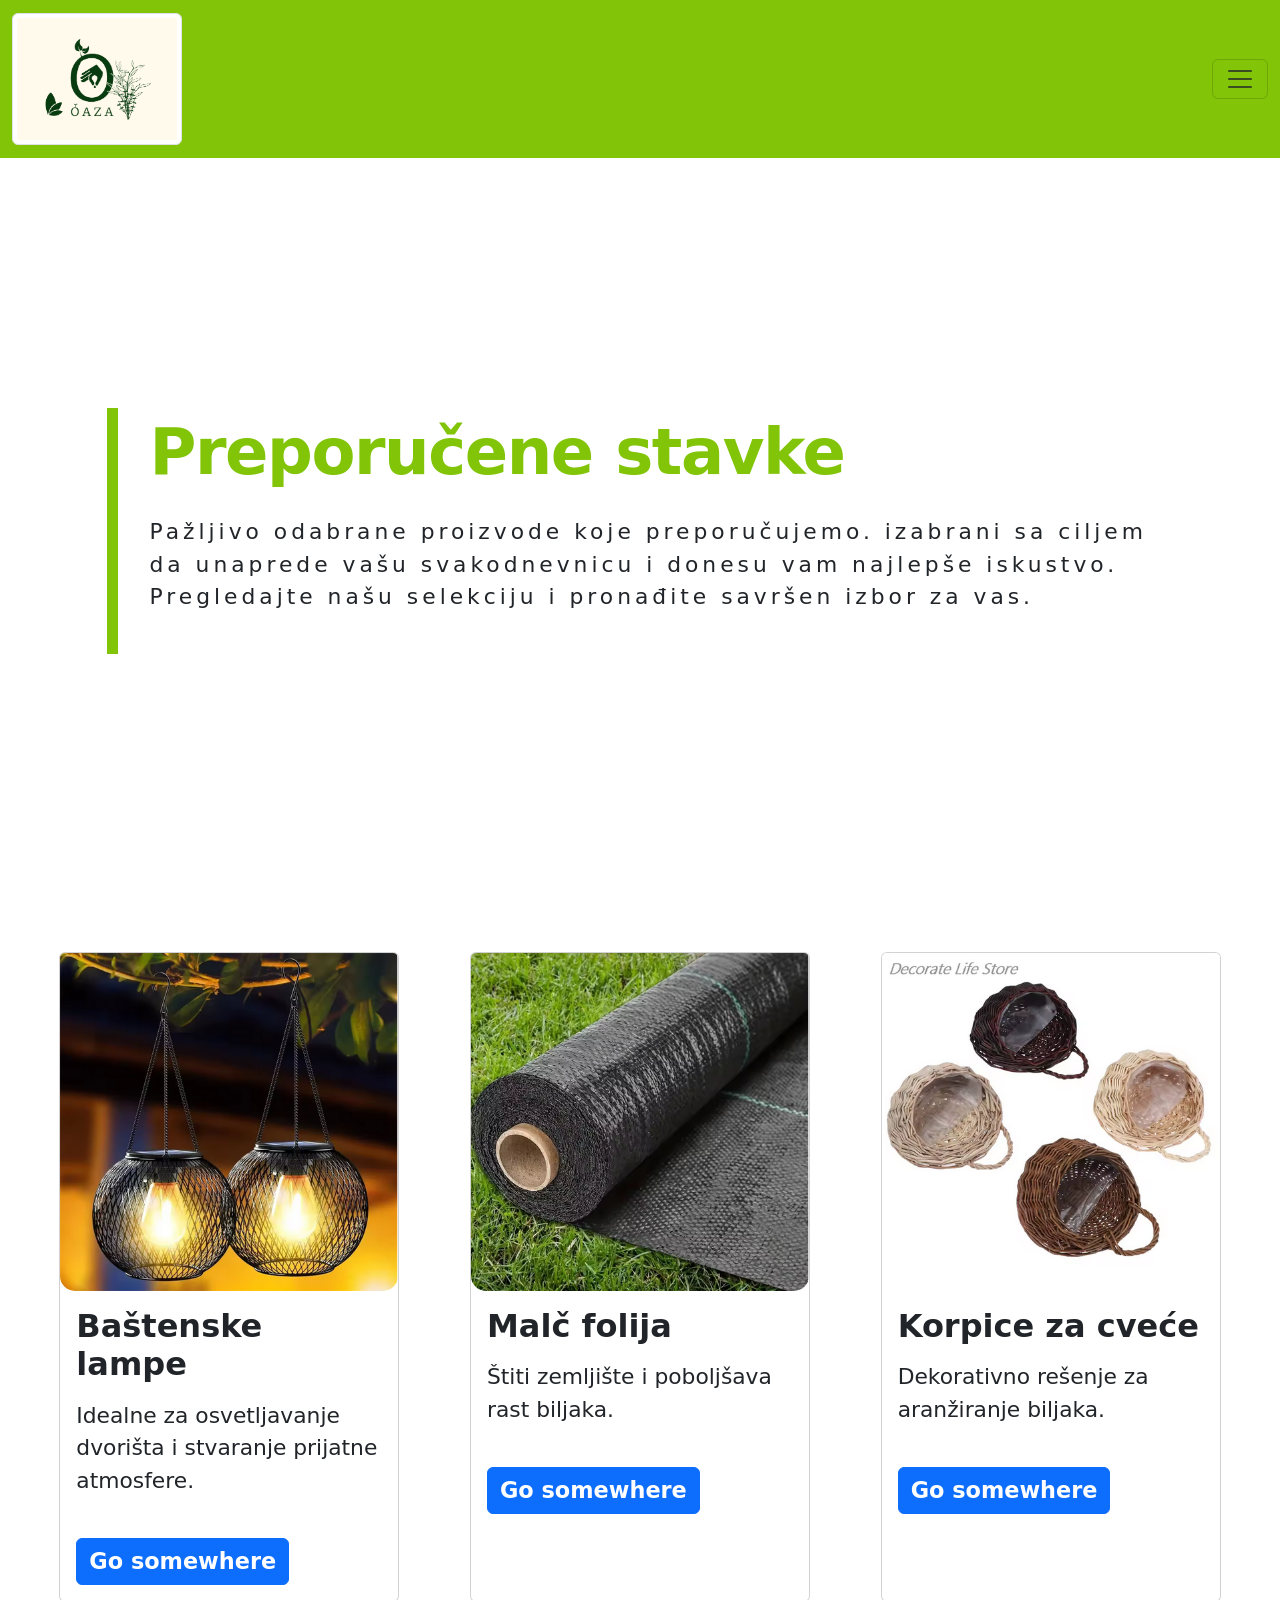
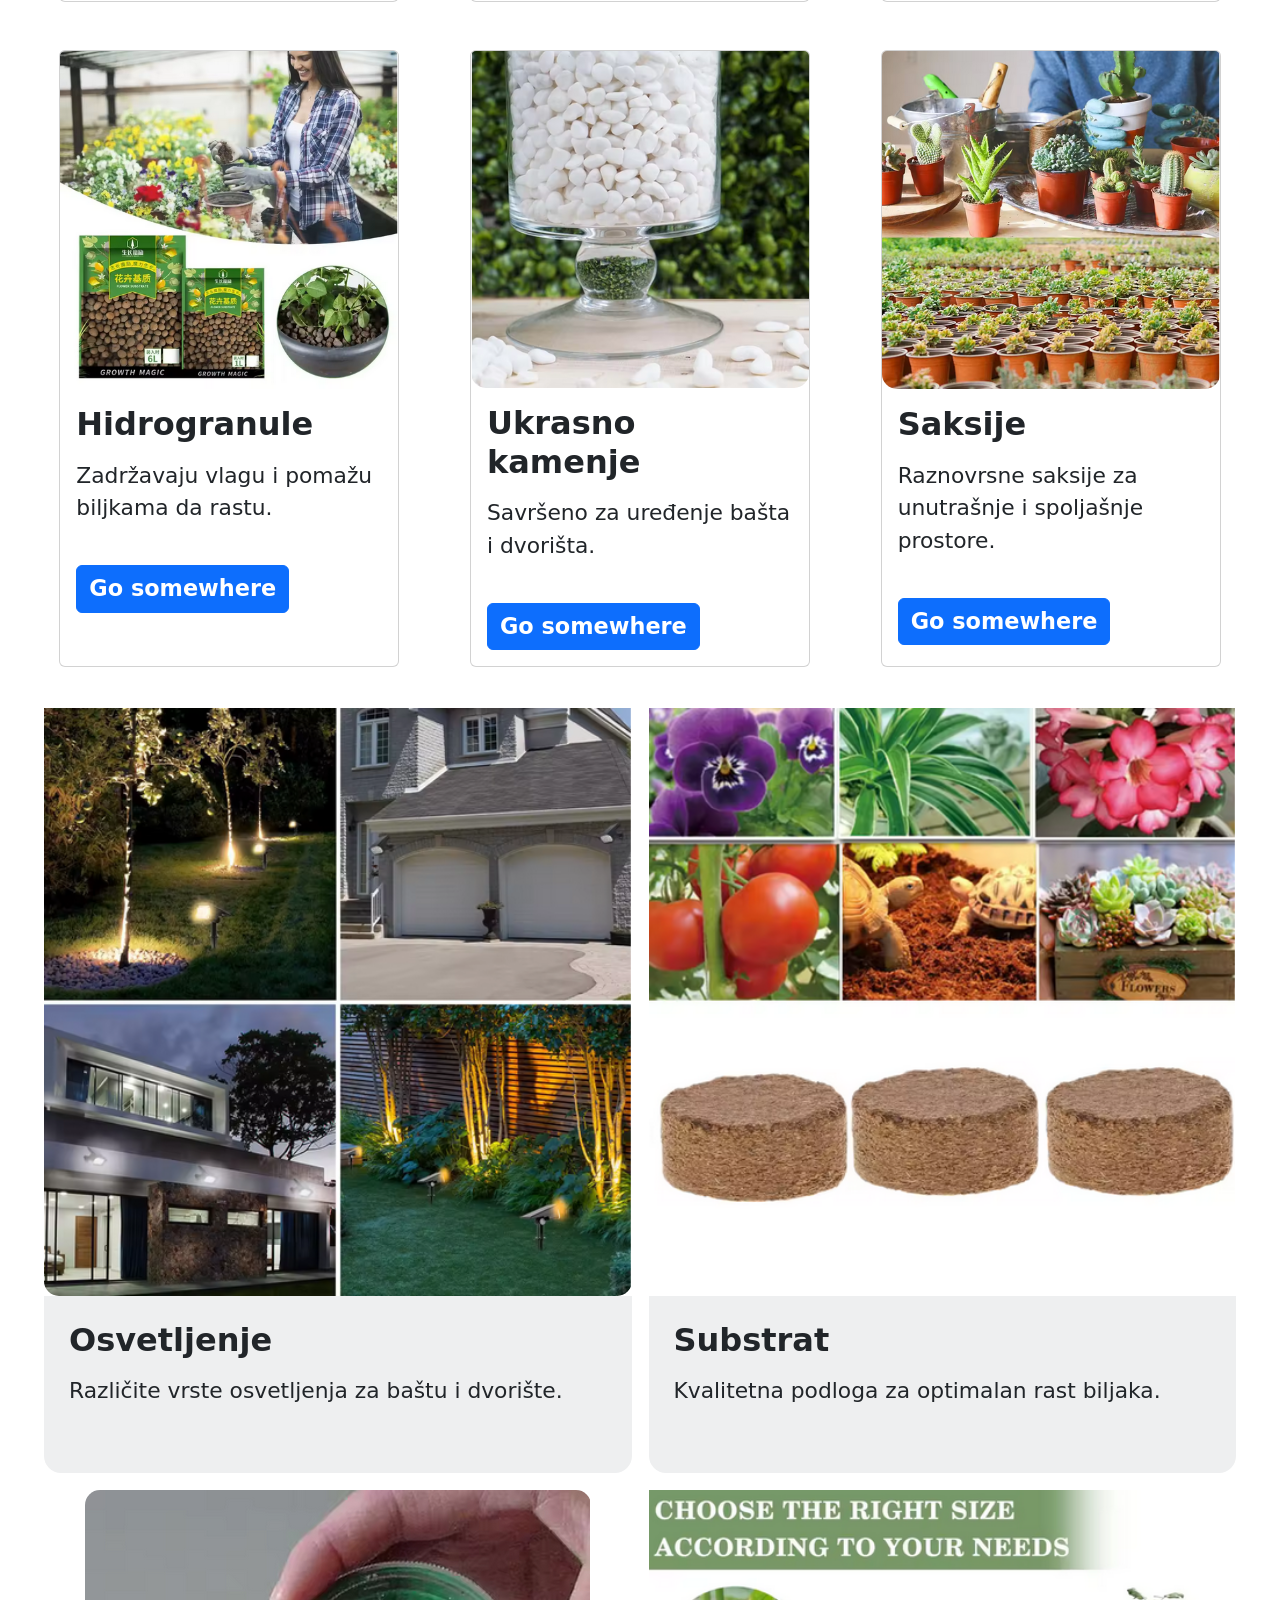
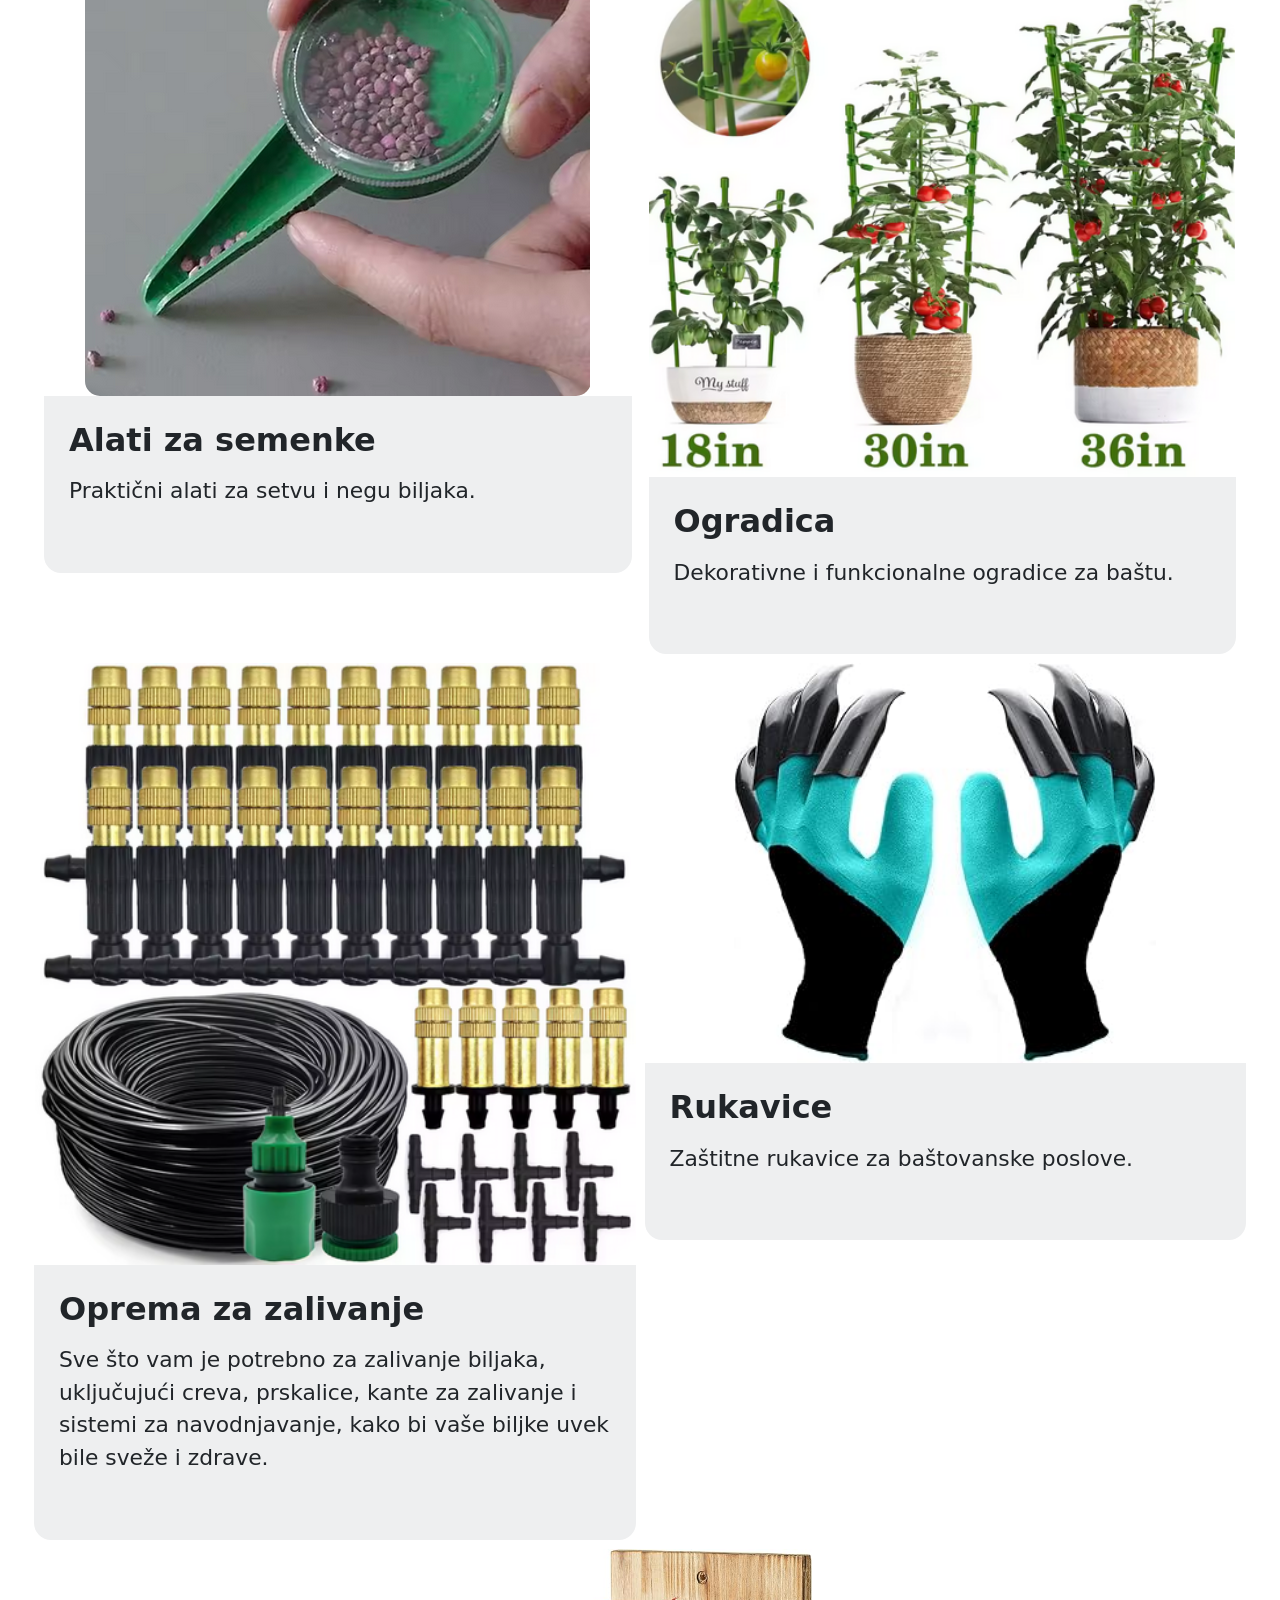
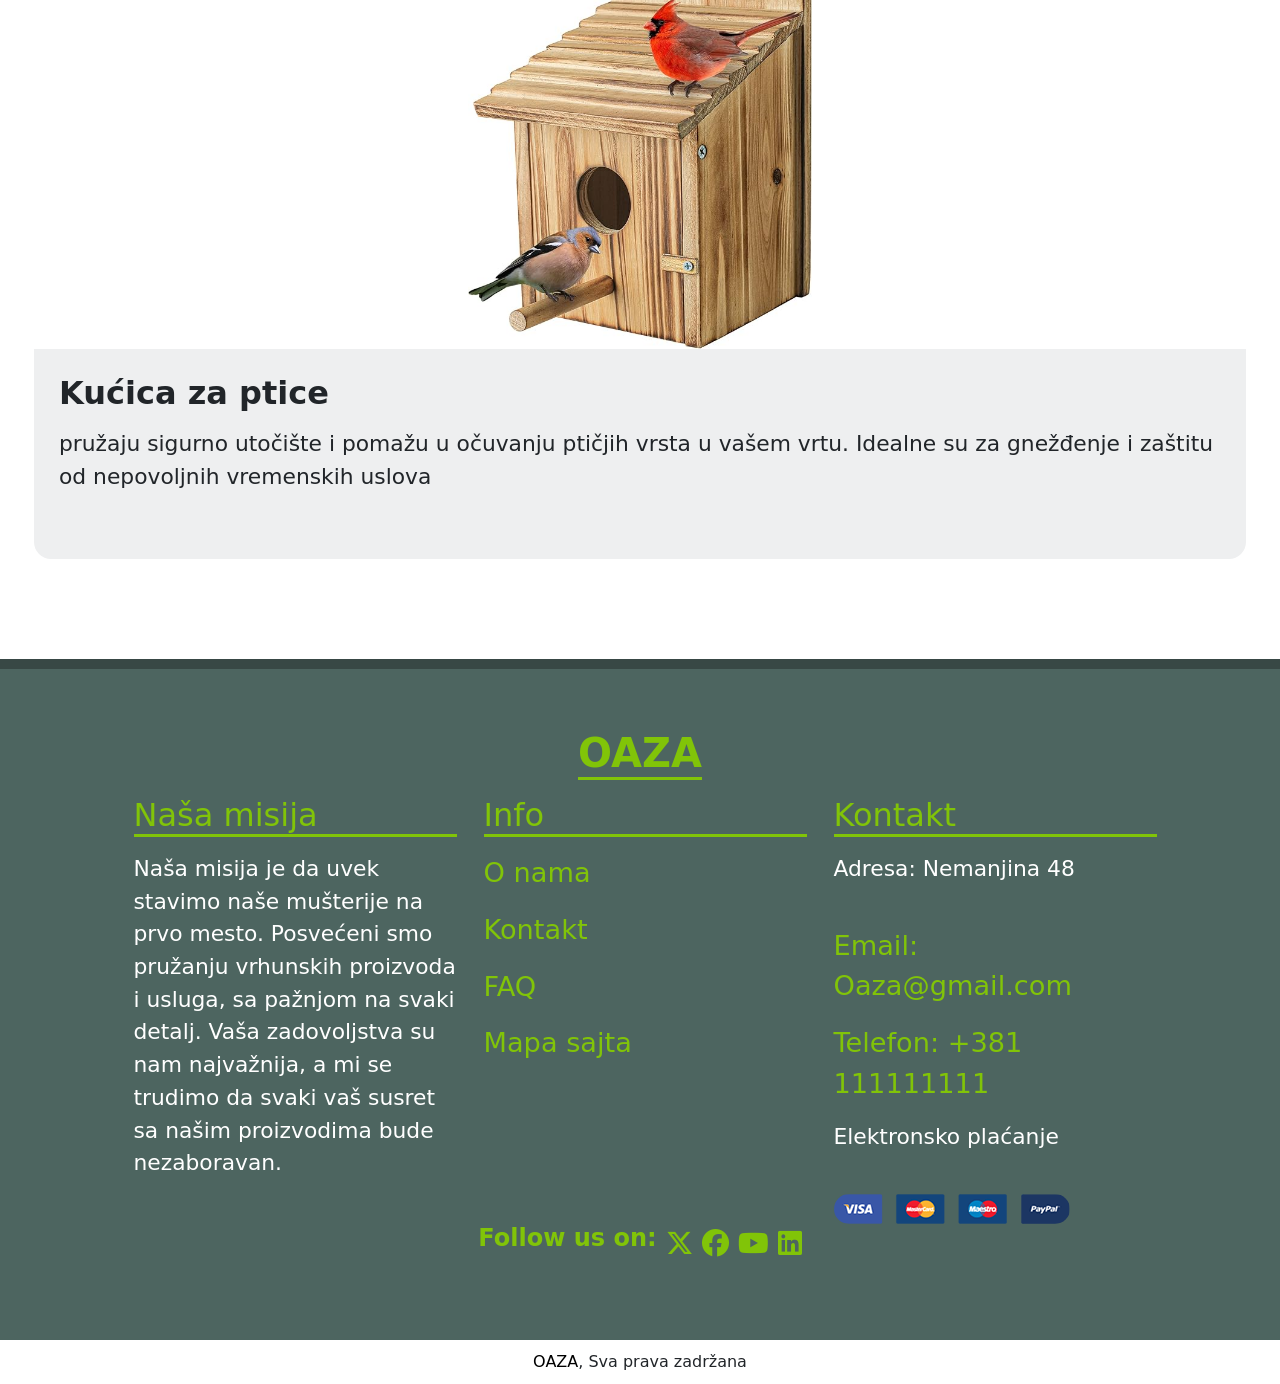
<file: proizvodi.html>
<!DOCTYPE html>
<html lang="en">
<head>
  <link rel="icon" href="./images/icons/small-logo.svg" type="image/svg+xml">

  <meta charset="UTF-8">
  <meta name="viewport" content="width=device-width, initial-scale=1.0">
  <meta name="description" content="Preporučeni materijali za uređenje vrta i doma. Pronađite baštenske lampe, malč foliju, ukrasno kamenje, hidrogranule, saksije i još mnogo toga.">
  <meta name="keywords" content="baštenski materijali, vrtna oprema, saksije, malč folija, ukrasno kamenje, zalivanje biljaka, hidrogranule">
  <meta name="author" content="Oaza">
  <meta property="og:title" content="Preporučeni materijali za vaš vrt i dom">


  <title>Preporučene stavke</title>

    <script defer src="./js/bootstrap/bootstrap.bundle.min.js"></script>
    <link rel="stylesheet" href="./css/bootstrap/bootstrap.min.css">

    <link rel="stylesheet" href="./css/style.css">
    <link rel="stylesheet" href="./css/template.css">
    <link rel="stylesheet" href="./css/small-style.css">
    <link rel="stylesheet" href="./css/small-templates.css">
    <link rel="stylesheet" href="./css/defaults.css">
    <link rel="stylesheet" href="./css/transition-animation.css">
    <link rel="stylesheet" href="./css/meadi_screen_js.css">
    <link rel="stylesheet" href="./css/flex-box-templates.css">

    <link rel="stylesheet" href="/misc/fontawesome/css/all.min.css">

<style>
    .card-size{
        margin-top: 3rem;
        max-width: 340px;
    }

    .dynamic-image-scale-down{
        max-height:30rem;
    }

    .card-size-100{
        max-width: 100%;
    }

    .flex-grid-size{
        max-width: 45%;
    }

    .img-medium-height-scale-down{
        object-fit: contain;
        height: 400px;
    }



    @media screen and (max-width:1300px){
        #expand-screen-small {
            max-width: 100%;

        }
    }




</style>

</head>

<body>
    

    <nav class="navbar navbar-expand-xxl">
        <div class="container-fluid">
            <a class="navbar-brand" href="index.html"><img class="img-thumbnail" width="170" src="./images/oaza.png" alt="Logo firme"></a>
            <button class="navbar-toggler" type="button" data-bs-toggle="collapse" data-bs-target="#navbarNav"
                aria-controls="navbarNav" aria-expanded="false" aria-label="Toggle navigation">
                <span class="navbar-toggler-icon"></span>
            </button>
      
            <div class="collapse navbar-collapse" id="navbarNav">
                <ul class="navbar-nav ">
                    <li class="ac nav-item">
                        <a class="nav-link" aria-current="page" href="./index.html">Početna</a>
                    </li>
                    <li class="nav-item">
                        <a class="nav-link" href="./galerija.html">Galerija</a>
                    </li>
                    <li class="nav-item">
                        <a class="nav-link" href="./o_nama.html">O nama</a>
                    </li>
                    <li class="nav-item">
                        <a class="active nav-link" href="./proizvodi.html">Proizvodi</a>
                    </li>
                    <li class="nav-item">
                        <a class="nav-link" href="./kontakt.html">Kontakt</a>
                    </li>
                    <li class="nav-item">
                        <a class="nav-link" href="./saveti.html">Saveti za cveće</a>
                    </li>
                    <li class="nav-item">
                        <a class="nav-link" href="./faq.html">FAQ</a>
                    </li>
                    <li class="nav-item">
                        <a class="nav-link" href="./odrzavanje.html">Održavanje</a>
                    </li>
                    <li class="nav-item">
                        <a class="nav-link" href="./sezone.html">Sezone</a>
                    </li>
                </ul>
            </div>
        </div>
      </nav>
    
    
    
    
    
    
    
    
    
    <main class="main">
    
        <div class="slogan flex-container-row-space-around  flex-wrap-container  margin-top-medium">
            <div class="slogan-container-deco-left-line">
              <h1 class="slogan-strong">Preporučene stavke</h1>
              <p>Pažljivo odabrane proizvode koje preporučujemo. izabrani sa ciljem da unaprede vašu svakodnevnicu i donesu vam najlepše iskustvo. Pregledajte našu selekciju i pronađite savršen izbor za vas.</p>
            </div>
        </div>
    
    
        <div class="flex-container-row-space-around flex-container-row-wrap-minimal margin-top-small">
            <div class="card card-size">
                <img src="./images/items/item1.png" class="card-img-top" alt="...">
              
                <div class="card-body">
                  <h2 class="card-title">Baštenske lampe</h2>
                  <p class="card-text">Idealne za osvetljavanje dvorišta i stvaranje prijatne atmosfere.</p>
                  <a href="#" class="btn btn-primary btpn-promena">Go somewhere</a>
                </div>
            </div>
            <div class="card card-size">
                <img src="./images/items/item2.png" class="card-img-top" alt="...">
              
                <div class="card-body">
                  <h2 class="card-title">Malč folija</h2>
                  <p class="card-text">Štiti zemljište i poboljšava rast biljaka.</p>
                  <a href="#" class="btn btn-primary btpn-promena">Go somewhere</a>
                </div>
            </div>
            <div class="card card-size">
                <img src="./images/items/item3.png" class="card-img-top" alt="...">
              
                <div class="card-body">
                  <h2 class="card-title">Korpice za cveće</h2>
                  <p class="card-text">Dekorativno rešenje za aranžiranje biljaka.</p>
                  <a href="#" class="btn btn-primary btpn-promena">Go somewhere</a>
                </div>
            </div>
            <div class="card card-size">
                <img src="./images/items/item4.png" class="card-img-top" alt="...">
              
                <div class="card-body">
                  <h2 class="card-title">Hidrogranule</h2>
                  <p class="card-text">Zadržavaju vlagu i pomažu biljkama da rastu.</p>
                  <a href="#" class="btn btn-primary btpn-promena">Go somewhere</a>
                </div>
            </div>
            <div class="card card-size">
                <img src="./images/items/item5.png" class="card-img-top" alt="...">
              
                <div class="card-body">
                  <h2 class="card-title">Ukrasno kamenje</h2>
                  <p class="card-text">Savršeno za uređenje bašta i dvorišta.</p>
                  <a href="#" class="btn btn-primary">Go somewhere</a>
                </div>
            </div>


            <div class="card card-size">
              <img src="./images/items/item9.png" class="card-img-top" alt="...">
            
              <div class="card-body">
                <h2 class="card-title">Saksije</h2>
                <p class="card-text">Raznovrsne saksije za unutrašnje i spoljašnje prostore.</p>
                <a href="#" class="btn btn-primary">Go somewhere</a>
              </div>
          </div>
        </div>
          
    
    
   
      <br style="margin-top: 5rem;">
    


        <!-- huge galery of items -->
        <div class="flex-container-row-wrap flex-spacing-gap-small">
    
            <div class="flex-container-row-wrap flex-spacing-gap flex-grid-size" id="expand-screen-small">
                <div class="card-very-small " >
                    <img src="./images/items/item6.png" class="card-img-top" alt="...">
                    <div class="card-body padding-spacing-radious-bottom grey">
                    <h2 class="card-title">Osvetljenje</h2>
                    <p class="card-text">Različite vrste osvetljenja za baštu i dvorište.</p>
                    </div>
                </div>
        
                <div class="card-very-small " >
                    <img src="./images/items/item7.png" class="card-img-top" alt="...">
                    <div class="card-body padding-spacing-radious-bottom grey">
                    <h2 class="card-title">Substrat</h2>
                    <p class="card-text">Kvalitetna podloga za optimalan rast biljaka.</p>
                    </div>
                </div>
        
                <div class="card-very-small " >
                    <!-- slideshow -->
                    
                    <div class="flex-container-row-space-evenly">
                        <div id="carouselExampleSlidesOnly" class="carousel slide " data-bs-ride="carousel" >
                            <div class="carousel-inner">
                                <div class="carousel-item active" data-bs-interval="4000">
                                    <img src="./images/items/item8.png" class="d-block w-100" alt="...">
                                </div>
                                <div class="carousel-item" data-bs-interval="4000">
                                    <img src="./images/items/item9.png" class="d-block w-100" alt="...">
                                </div>
                                <div class="carousel-item" data-bs-interval="4000">
                                    <img src="./images/items/item10.png" class="d-block w-100" alt="...">
                                </div>
                            </div>
                        </div>
                    </div>
                    <div class="card-body padding-spacing-radious-bottom grey">
                    <h2 class="card-title">Alati za semenke</h2>
                    <p class="card-text">Praktični alati za setvu i negu biljaka.</p>
                    </div>
                </div>
                <div class="card-very-small " >
                    <img src="./images/items/item11.png" class="card-img-top" alt="...">
                    <div class="card-body padding-spacing-radious-bottom grey">
                    <h2 class="card-title">Ogradica</h2>
                    <p class="card-text">Dekorativne i funkcionalne ogradice za baštu.</p>
                    </div>
                </div>   
            </div>
    
            <div class="card-very-small " >
                <img src="./images/items/item12.png" class="card-img-top" alt="...">
                <div class="card-body padding-spacing-radious-bottom grey">
                <h2 class="card-title">Oprema za zalivanje</h2>
                <p class="card-text">Sve što vam je potrebno za zalivanje biljaka, uključujući creva, prskalice, kante za zalivanje i sistemi za navodnjavanje, kako bi vaše biljke uvek bile sveže i zdrave.</p>
                </div>
            </div>
    
            <div class="card-very-small " >
                    <!-- slideshow -->
                    <div class="flex-container-row-space-evenly">
                        <div id="carouselExampleSlidesOnly2" class="carousel slide " data-bs-ride="carousel" >
                            <div class="carousel-inner">
                                <div class="carousel-item active" data-bs-interval="4000">
                                    <img src="./images/items/gloves/item1.jpg" class="d-block w-100 img-medium-height-scale-down" alt="...">
                                </div>
                                <div class="carousel-item" data-bs-interval="4000">
                                    <img src="./images/items/gloves/item2.png" class="d-block w-100 img-medium-height-scale-down" alt="...">
                                </div>
                            </div>
                        </div>
                    </div>
                <div class="card-body padding-spacing-radious-bottom grey">
                <h2 class="card-title">Rukavice</h2>
                <p class="card-text">Zaštitne rukavice za baštovanske poslove.</p>
                </div>
            </div>
    
            <div class="card-very-small" >
                <div class="size-inherit">
                    <img src="./images/items/item15.jpg" class="card-img-top dynamic-image-scale-down img-medium-height-scale-down" alt="...">
                    <div class="card-body padding-spacing-radious-bottom grey">
                        <h2 class="card-title">Kućica za ptice</h2>
                        <p class="card-text">pružaju sigurno utočište i pomažu u očuvanju ptičjih vrsta u vašem vrtu. Idealne su za gnežđenje i zaštitu od nepovoljnih vremenskih uslova</p>
                    </div>
                </div>
            </div>

   
        </div>
          
    </main>
    
    
    
    
    
    
    
    
    
    
    
    
    
    
    
    
    
    
    
    
    <footer>
      <h1 class="green-highlight center strong"> OAZA </h1>

      <div id="footer_main" class="flex-container-row-wrap flex-row-center screen-size flex-spacing-gap">

          <div class="card-small-responsive">
              <h2 class="green-highlight">Naša misija</h2>
              <p>Naša misija je da uvek stavimo naše mušterije na prvo mesto. Posvećeni smo pružanju vrhunskih proizvoda i usluga, sa pažnjom na svaki detalj. Vaša zadovoljstva su nam najvažnija, a mi se trudimo da svaki vaš susret sa našim proizvodima bude nezaboravan.</p>
          </div>

          <div class="card-small-responsive">
              <h2 class="green-highlight">Info</h2>
              <a href="o_nama.html">O nama</a>
              <a href="kontakt.html">Kontakt</a>
              <a href="faq.html">FAQ</a>
              <a href="mapa.html">Mapa sajta</a>
          </div>

          <div class="card-small-responsive">
              <h2 class="green-highlight">Kontakt</h2>
              <p>Adresa: Nemanjina 48</p>
              <a href="mailto:Oaza@gmail.com">Email: Oaza@gmail.com</a>
              <a href="tel:+381 111111111">Telefon: +381 111111111</a>
              <p>Elektronsko plaćanje</p>
              <img src="./images/payment/payment.png" alt="Slike za plaćanje">
          </div>

      </div>

      <div class="flex-row-center flex-spacing-gap-small">
          <h4 class="link-green">Follow us on: </h4>
          <a href="#"><i class="fa-brands fa-x-twitter"></i></a>
          <a href="#"><i class="fa-brands fa-facebook"></i></a>
          <a href="#"><i class="fa-brands fa-youtube"></i></a>
          <a href="#"><i class="fa-brands fa-linkedin"></i></a>
      </div>
  </footer>

  <div class="copyright-container flex-container-row-wrap">
      <div>
          <span>
              <a href="#">OAZA</a>, Sva prava zadržana
          </span>
      </div>

  </div>


</body>
</file>
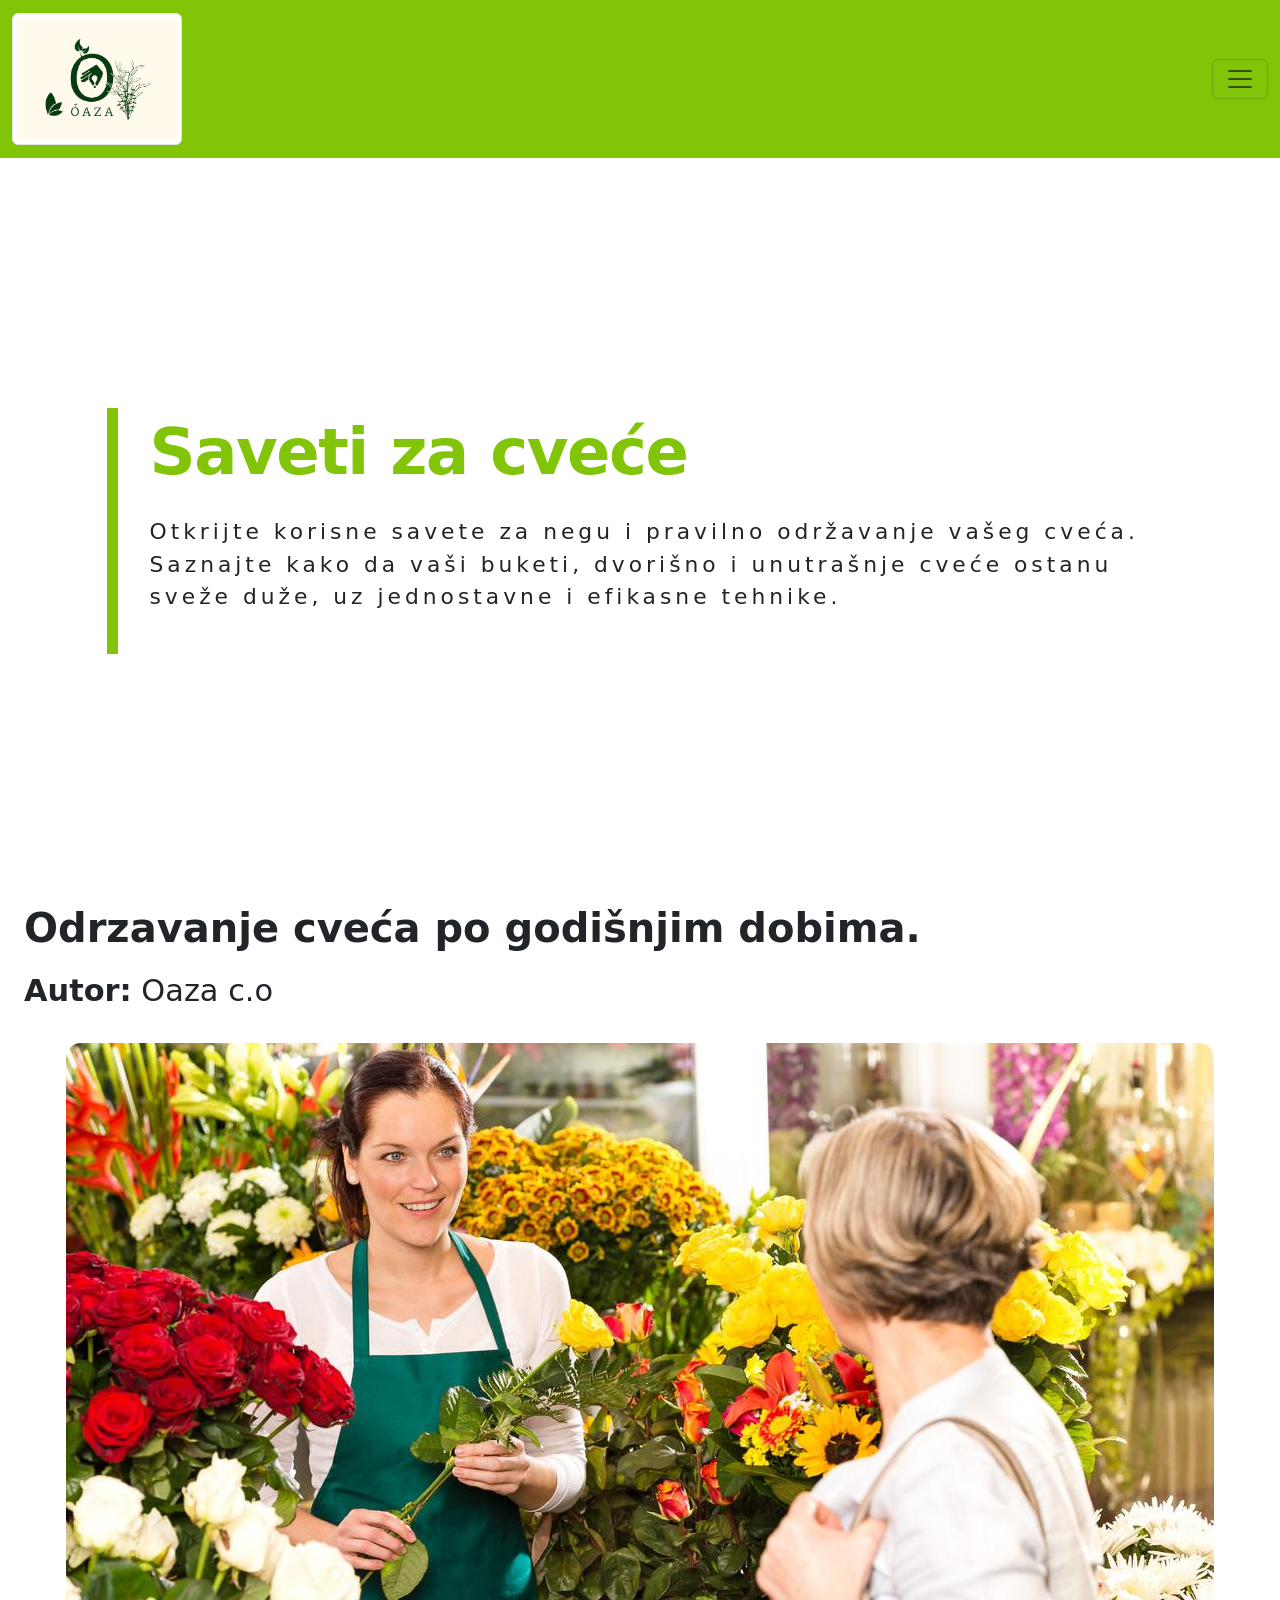
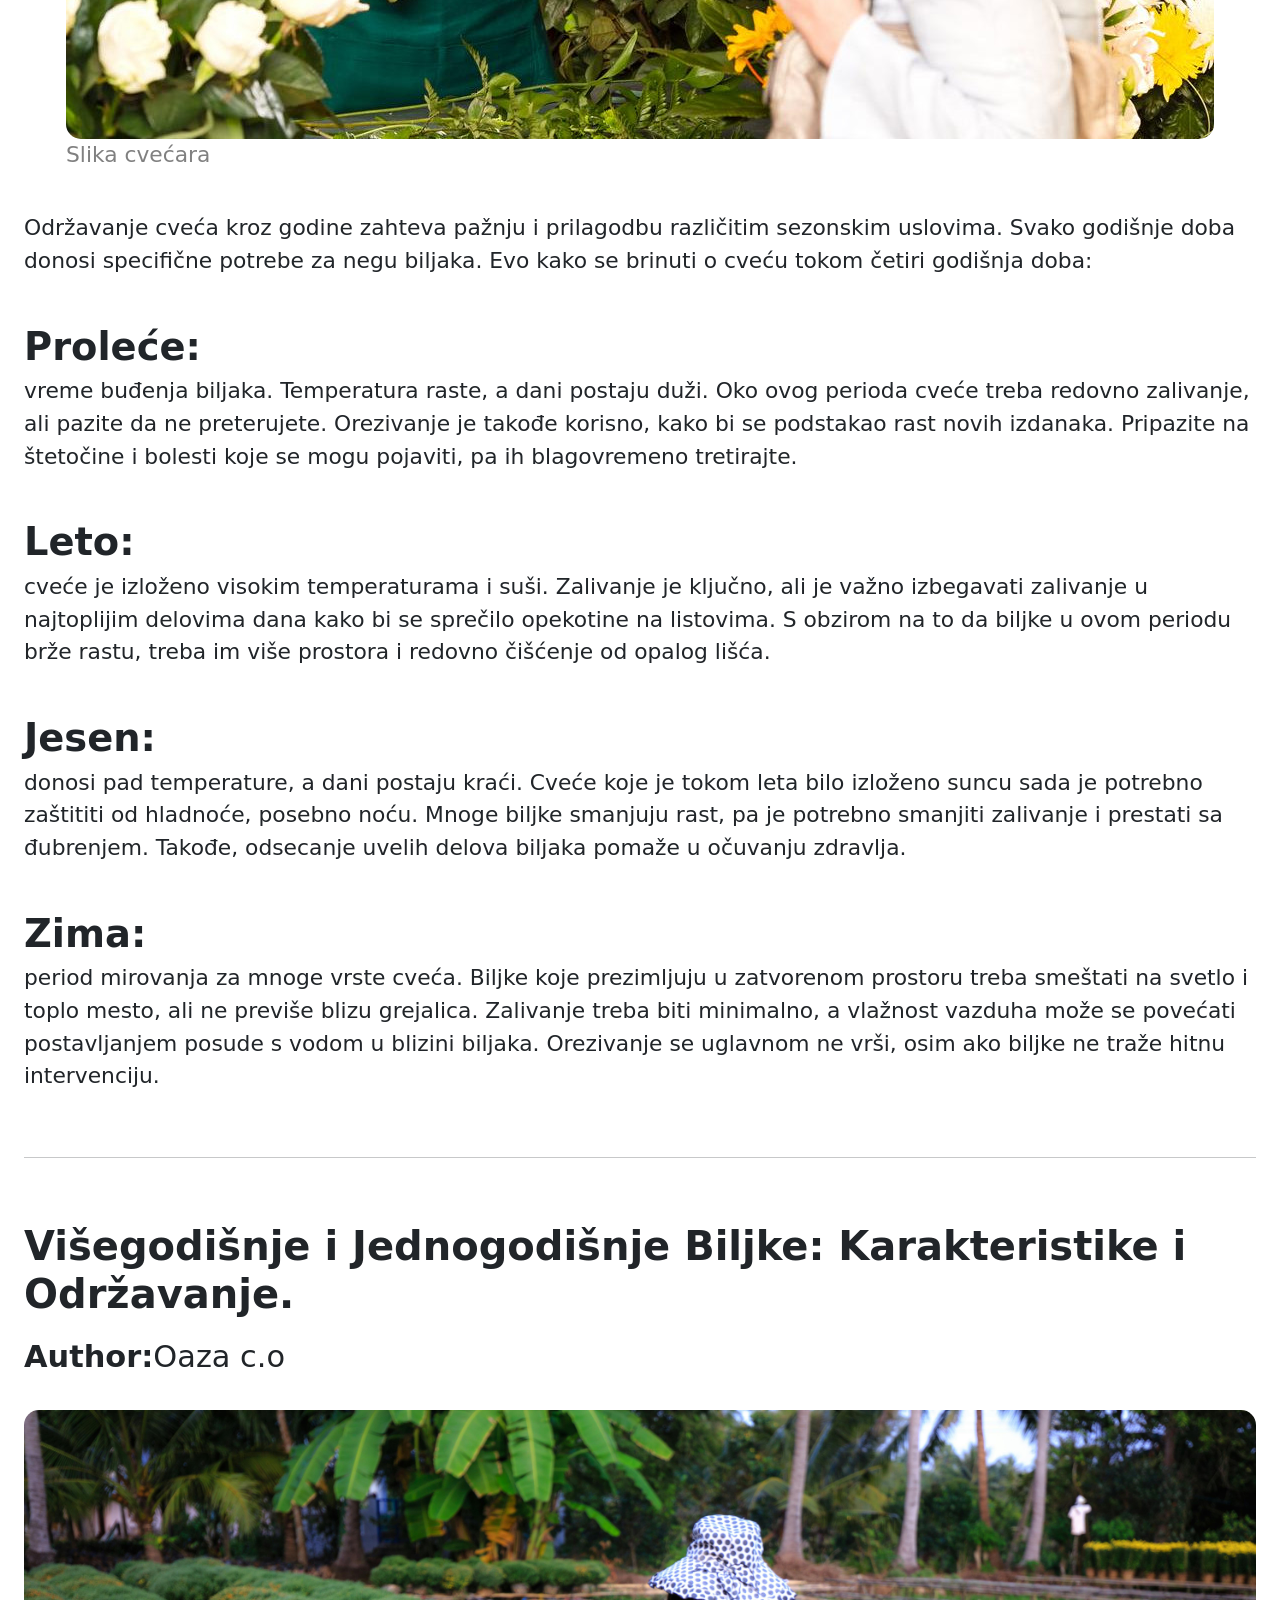
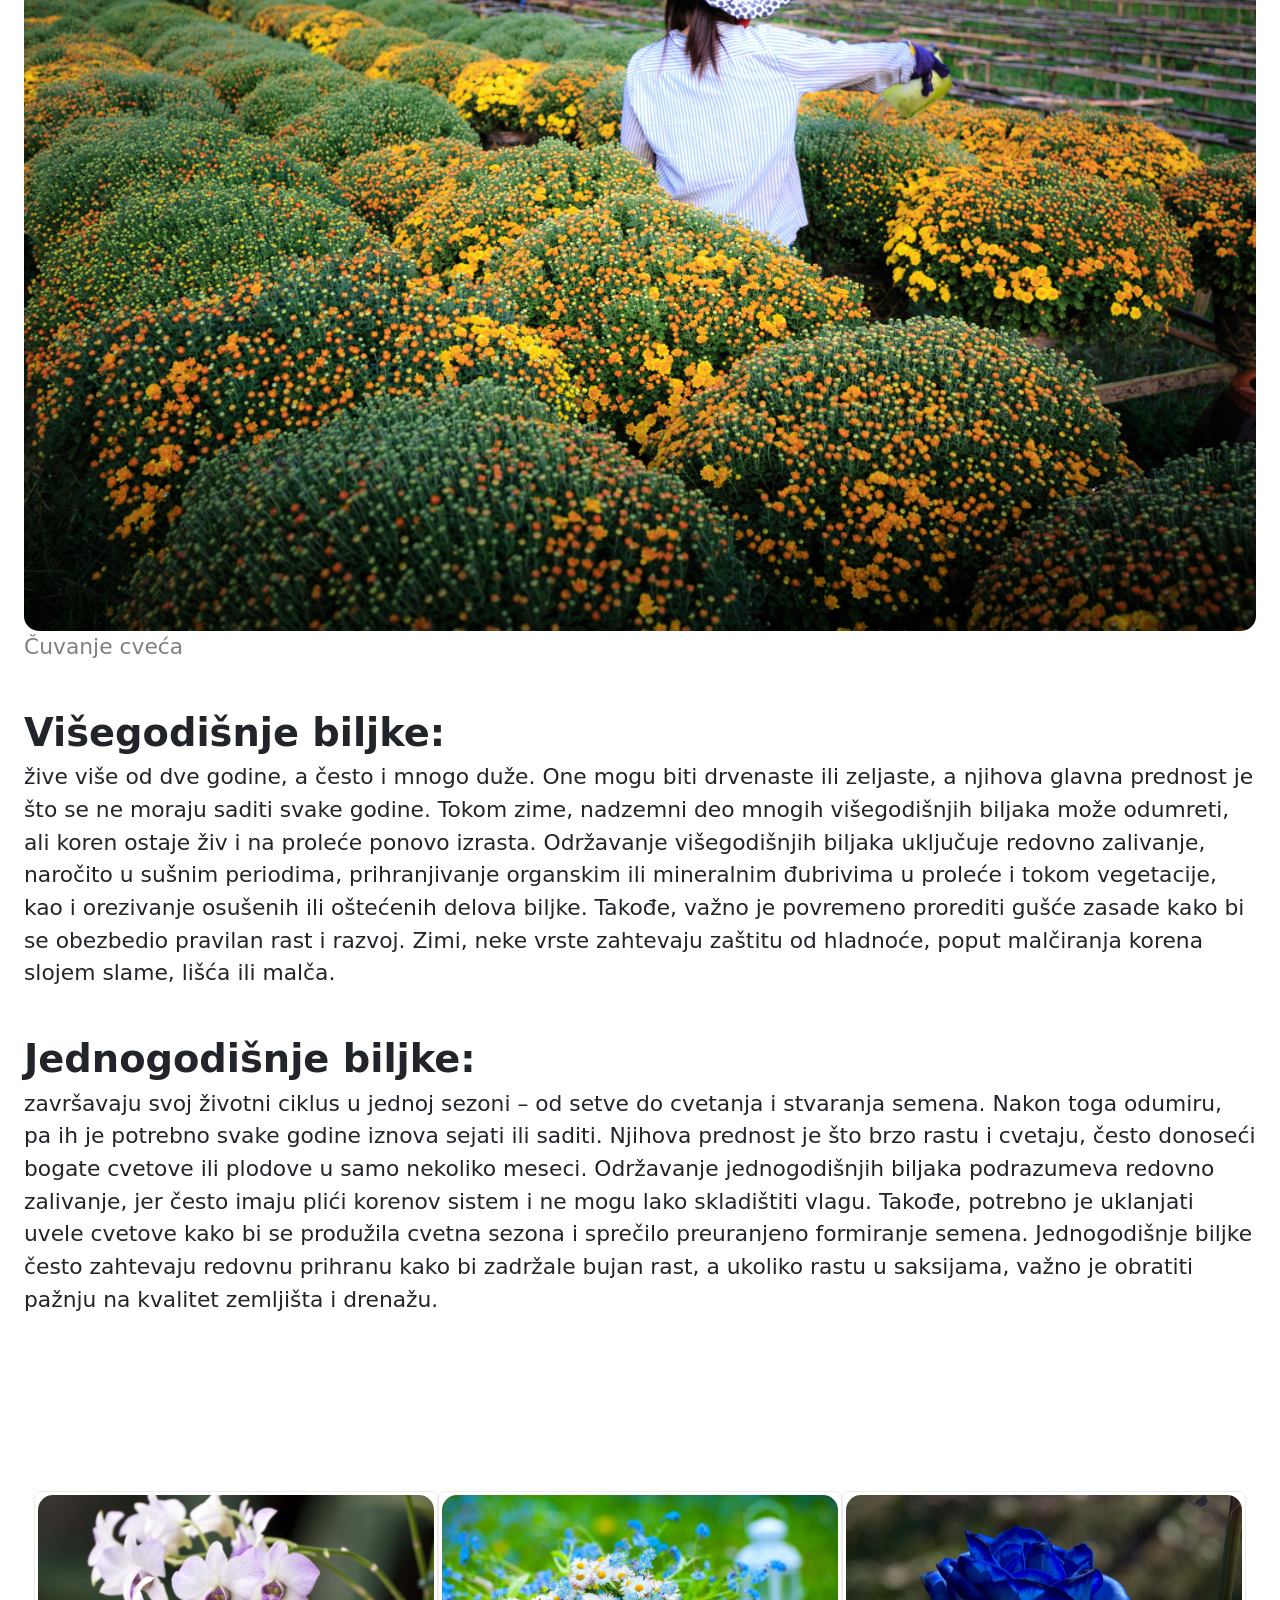
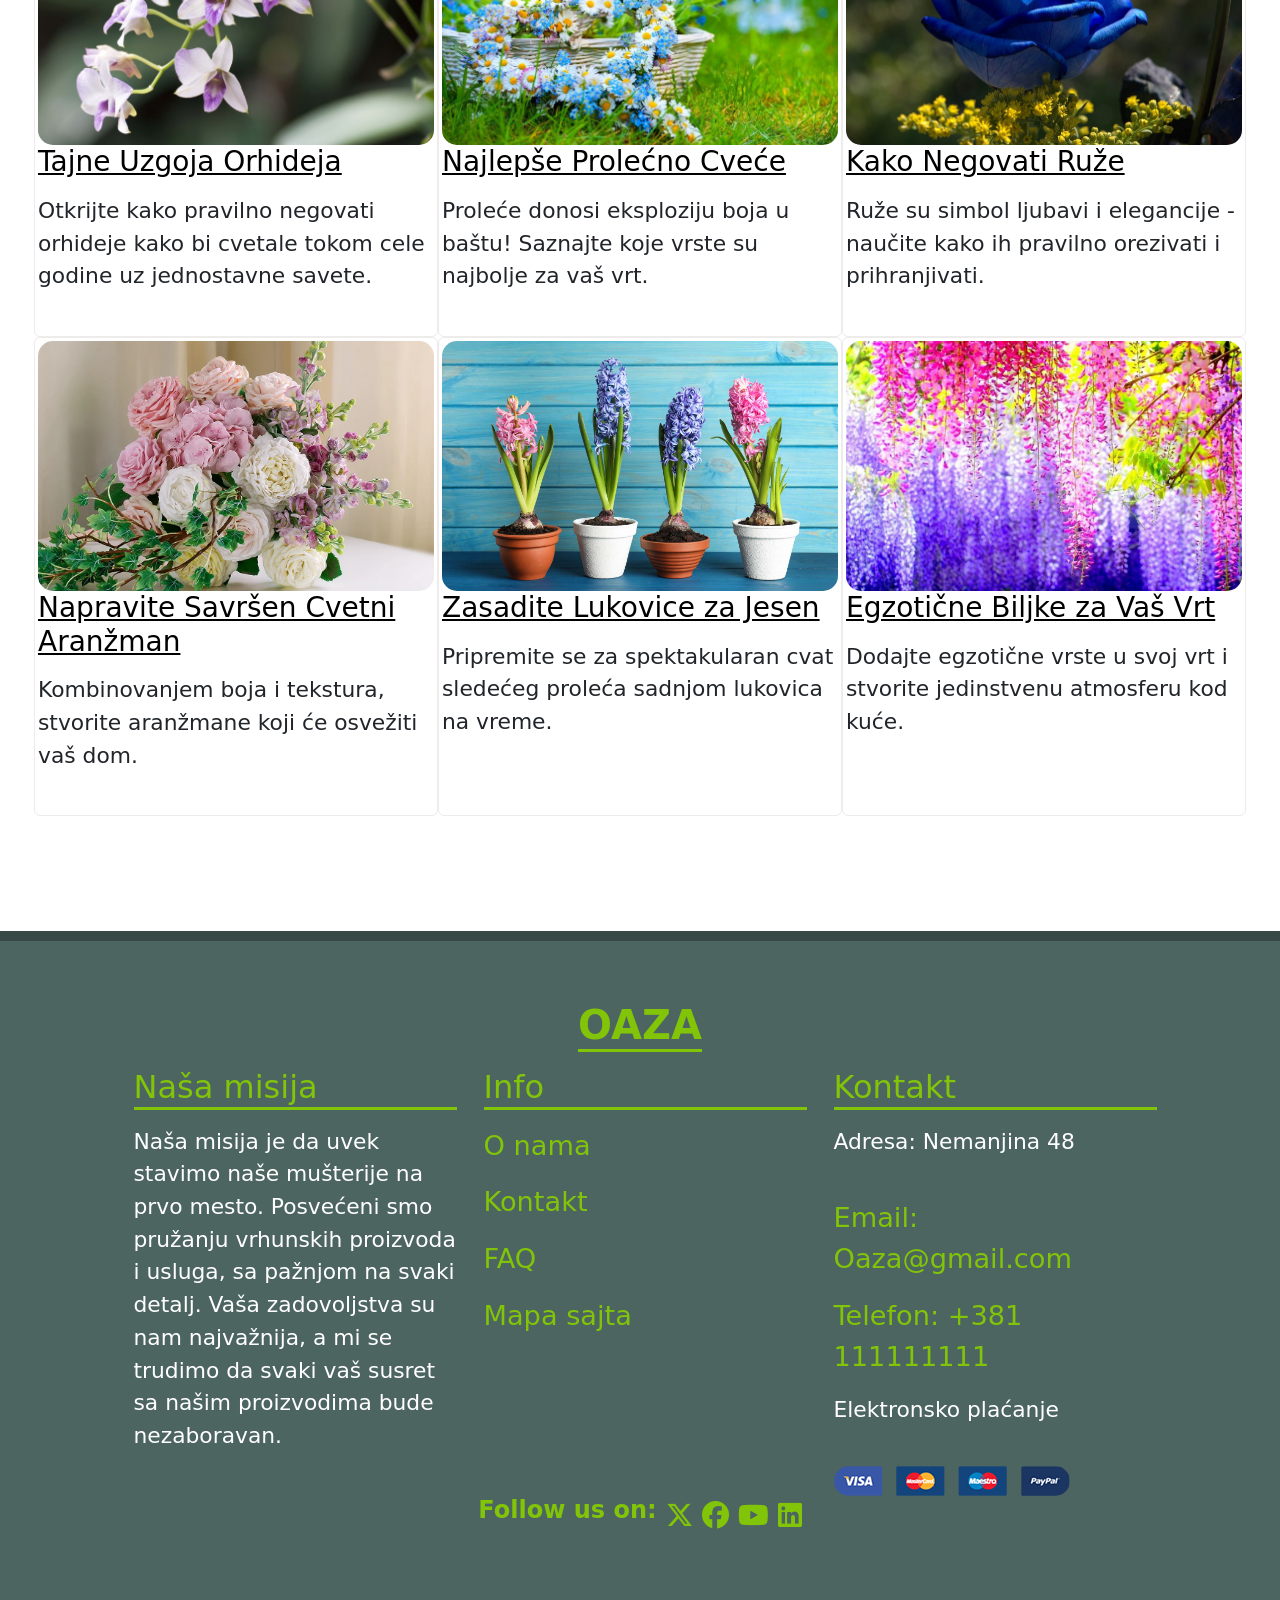
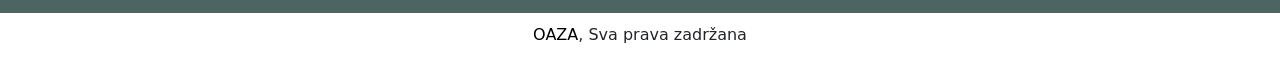
<file: saveti.html>
<!DOCTYPE html>
<html lang="en">
<head>
    <link rel="icon" href="./images/icons/small-logo.svg" type="image/svg+xml">

    <meta charset="UTF-8">
    <meta name="viewport" content="width=device-width, initial-scale=1.0">

    <title>Saveti</title>

    <meta name="description" content="korisne savete za negu cveća, uređenje bašte i najnovije trendove u hortikulturi.">
    <meta name="keywords" content="cveće, saveti za cveće, baštovanstvo, hortikultura, sobne biljke, vrtno cveće, egzotično cveće,čuvanje ruže,ćuvanje ruža, orhideje čuvanje">
    <meta name="author" content="Jovan Jovanović, jovannrt10423@viser.edu.rs">

    <meta property="og:title" content="Saveti">
    <meta property="og:image" content="./images/icons/small-logo.svg">
    

    <script defer src="./js/bootstrap/bootstrap.bundle.min.js"></script>
    <link rel="stylesheet" href="./css/bootstrap/bootstrap.min.css">

    <link rel="stylesheet" href="./css/style.css">
    <link rel="stylesheet" href="./css/template.css">
    <link rel="stylesheet" href="./css/small-style.css">
    <link rel="stylesheet" href="./css/small-templates.css">
    <link rel="stylesheet" href="./css/defaults.css">
    <link rel="stylesheet" href="./css/transition-animation.css">
    <link rel="stylesheet" href="./css/flex-box-templates.css">

    <link rel="stylesheet" href="/misc/fontawesome/css/all.min.css">
</head>
<style>
    main{
        max-width: 80rem;
    }
    .extra-small-grey{
        font-size: 1.2rem;
        color:grey;
    }
    hr{
        margin-bottom: 4rem;
        margin-top: 4rem;
    }

    a{
        color: black;
    }

    .dynamic-image-cover{
      height: 250px;
    }
</style>

<body>
  
  <nav class="navbar navbar-expand-xxl">
    <div class="container-fluid">
        <a class="navbar-brand" href="index.html"><img class="img-thumbnail" width="170" src="./images/oaza.png" alt="Logo firme"></a>
        <button class="navbar-toggler" type="button" data-bs-toggle="collapse" data-bs-target="#navbarNav"
            aria-controls="navbarNav" aria-expanded="false" aria-label="Toggle navigation">
            <span class="navbar-toggler-icon"></span>
        </button>
  
        <div class="collapse navbar-collapse" id="navbarNav">
            <ul class="navbar-nav ">
                <li class="ac nav-item">
                    <a class="nav-link" aria-current="page" href="./index.html">Početna</a>
                </li>
                <li class="nav-item">
                    <a class="nav-link" href="./galerija.html">Galerija</a>
                </li>
                <li class="nav-item">
                    <a class="nav-link" href="./o_nama.html">O nama</a>
                </li>
                <li class="nav-item">
                    <a class="nav-link" href="./proizvodi.html">Proizvodi</a>
                </li>
                <li class="nav-item">
                    <a class="nav-link" href="./kontakt.html">Kontakt</a>
                </li>
                <li class="nav-item">
                    <a class="active nav-link" href="./saveti.html">Saveti za cveće</a>
                </li>
                <li class="nav-item">
                    <a class="nav-link" href="./faq.html">FAQ</a>
                </li>
                <li class="nav-item">
                    <a class="nav-link" href="./odrzavanje.html">Održavanje</a>
                </li>
                <li class="nav-item">
                    <a class="nav-link" href="./sezone.html">Sezone</a>
                </li>
            </ul>
        </div>
    </div>
  </nav>
  
  
  
  
  
  
  
  
  
  
  
  
  
  
  
  <main class="main all-text-big">
  
      <div class="slogan flex-container-row-space-around  flex-wrap-container  margin-top-medium">
          <div class="slogan-container-deco-left-line">
            <h1 class="slogan-strong">Saveti za cveće</h1>
            <p>Otkrijte korisne savete za negu i pravilno održavanje vašeg cveća. Saznajte kako da vaši buketi, dvorišno i unutrašnje cveće ostanu sveže duže, uz jednostavne i efikasne tehnike.</p>
          </div>
      </div>
  
  
      <div class="center">
          <h1 class="strong margin-bottom-very-small">Odrzavanje cveća po godišnjim dobima. </h1>
          <div style="font-size:1.9rem;" class="margin-bottom-medium"><strong>Autor:</strong> Oaza c.o</div>
          <div class="center">
              <img class="dynamic-image" src="./images/articles/flower worker.jpg" alt="Slika cvećara">
              <p class="extra-small-grey">Slika cvećara</p>
          </div>
          <p>Održavanje cveća kroz godine zahteva pažnju i prilagodbu različitim sezonskim uslovima. Svako godišnje doba donosi specifične potrebe za negu biljaka. Evo kako se brinuti o cveću tokom četiri godišnja doba:</p>
          
          <strong>Proleće: </strong><p>vreme buđenja biljaka. Temperatura raste, a dani postaju duži. Oko ovog perioda cveće treba redovno zalivanje, ali pazite da ne preterujete. Orezivanje je takođe korisno, kako bi se podstakao rast novih izdanaka. Pripazite na štetočine i bolesti koje se mogu pojaviti, pa ih blagovremeno tretirajte.</p>
          <strong>Leto: </strong><p>cveće je izloženo visokim temperaturama i suši. Zalivanje je ključno, ali je važno izbegavati zalivanje u najtoplijim delovima dana kako bi se sprečilo opekotine na listovima. S obzirom na to da biljke u ovom periodu brže rastu, treba im više prostora i redovno čišćenje od opalog lišća.</p>
          <strong>Jesen: </strong><p>donosi pad temperature, a dani postaju kraći. Cveće koje je tokom leta bilo izloženo suncu sada je potrebno zaštititi od hladnoće, posebno noću. Mnoge biljke smanjuju rast, pa je potrebno smanjiti zalivanje i prestati sa đubrenjem. Takođe, odsecanje uvelih delova biljaka pomaže u očuvanju zdravlja.</p>
          <strong>Zima: </strong><p>period mirovanja za mnoge vrste cveća. Biljke koje prezimljuju u zatvorenom prostoru treba smeštati na svetlo i toplo mesto, ali ne previše blizu grejalica. Zalivanje treba biti minimalno, a vlažnost vazduha može se povećati postavljanjem posude s vodom u blizini biljaka. Orezivanje se uglavnom ne vrši, osim ako biljke ne traže hitnu intervenciju.</p>
      </div>
  
      <hr>
      <div class="center">
          <h1 class="strong margin-bottom-very-small">Višegodišnje i Jednogodišnje Biljke: Karakteristike i Održavanje.</h1>
          <div style="font-size:1.9rem;" class="margin-bottom-medium"><strong>Author:</strong>Oaza c.o</div>
          <div class="center">
              <img class="dynamic-image" src="./images/articles/flowers care.jpg" alt="zena čuva cvece">
              <p class="extra-small-grey">Čuvanje cveća</p>
          </div>
          <strong>Višegodišnje biljke: </strong>
          <p>žive više od dve godine, a često i mnogo duže. One mogu biti drvenaste ili zeljaste, a njihova glavna prednost je što se ne moraju saditi svake godine. Tokom zime, nadzemni deo mnogih višegodišnjih biljaka može odumreti, ali koren ostaje živ i na proleće ponovo izrasta. Održavanje višegodišnjih biljaka uključuje redovno zalivanje, naročito u sušnim periodima, prihranjivanje organskim ili mineralnim đubrivima u proleće i tokom vegetacije, kao i orezivanje osušenih ili oštećenih delova biljke. Takođe, važno je povremeno prorediti gušće zasade kako bi se obezbedio pravilan rast i razvoj. Zimi, neke vrste zahtevaju zaštitu od hladnoće, poput malčiranja korena slojem slame, lišća ili malča.</p>
          <strong>Jednogodišnje biljke: </strong>
          <p>završavaju svoj životni ciklus u jednoj sezoni – od setve do cvetanja i stvaranja semena. Nakon toga odumiru, pa ih je potrebno svake godine iznova sejati ili saditi. Njihova prednost je što brzo rastu i cvetaju, često donoseći bogate cvetove ili plodove u samo nekoliko meseci. Održavanje jednogodišnjih biljaka podrazumeva redovno zalivanje, jer često imaju plići korenov sistem i ne mogu lako skladištiti vlagu. Takođe, potrebno je uklanjati uvele cvetove kako bi se produžila cvetna sezona i sprečilo preuranjeno formiranje semena. Jednogodišnje biljke često zahtevaju redovnu prihranu kako bi zadržale bujan rast, a ukoliko rastu u saksijama, važno je obratiti pažnju na kvalitet zemljišta i drenažu.</p>
      </div>
  
  
  
      <div class="flex-wrap-container-3-max gap-style margin margin-top-medium">
  
        <div class="card-3x3 very-small-collapse-point-flex-element">
            <a href="#" target="_blank">
                <div class=""> <img src="./images/articles/orchids.jpg" class="dynamic-image-cover" alt="cvetna oaza"> </div>
                <h3>Tajne Uzgoja Orhideja</h3>
            </a>
            <p>Otkrijte kako pravilno negovati orhideje kako bi cvetale tokom cele godine uz jednostavne savete.</p>                 
        </div>
        
        <div class="card-3x3 very-small-collapse-point-flex-element">
            <a href="#" target="_blank">
                <div class=""> <img src="./images/articles/summer_flowers.jpg" class="dynamic-image-cover" alt="bašta u cvatu"> </div>
                <h3>Najlepše Prolećno Cveće</h3>
            </a>
            <p>Proleće donosi eksploziju boja u baštu! Saznajte koje vrste su najbolje za vaš vrt.</p>                
        </div>
        
        <div class="card-3x3 very-small-collapse-point-flex-element">
            <a href="#" target="_blank">
                <div class=""> <img src="./images/articles/rose_blue.jpg" class="dynamic-image-cover" alt="sunčan dan u vrtu"> </div>
                <h3>Kako Negovati Ruže</h3>
            </a>
            <p>Ruže su simbol ljubavi i elegancije - naučite kako ih pravilno orezivati i prihranjivati.</p>                   
        </div>
        
        <div class="card-3x3 very-small-collapse-point-flex-element">
            <a href="#" target="_blank">
                <div class=""> <img src="./images/articles/lot_of_flowers.webp" class="dynamic-image-cover" alt="cvetni aranžman"> </div>
                <h3>Napravite Savršen Cvetni Aranžman</h3>
            </a>
            <p>Kombinovanjem boja i tekstura, stvorite aranžmane koji će osvežiti vaš dom.</p>                  
        </div>
        
        <div class="card-3x3 very-small-collapse-point-flex-element">
            <a href="#" target="_blank">
                <div class=""> <img src="./images/articles/bulbs.jpg" class="dynamic-image-cover" alt="lale u bašti"> </div>
                <h3>Zasadite Lukovice za Jesen</h3>
            </a>
            <p>Pripremite se za spektakularan cvat sledećeg proleća sadnjom lukovica na vreme.</p>                  
        </div>
        
        <div class="card-3x3 very-small-collapse-point-flex-element">
            <a href="#" target="_blank">
                <div class=""> <img src="./images/articles/exotic.jpg" class="dynamic-image-cover" alt="bašta u punom cvatu"> </div>
                <h3>Egzotične Biljke za Vaš Vrt</h3>
            </a>
            <p>Dodajte egzotične vrste u svoj vrt i stvorite jedinstvenu atmosferu kod kuće.</p>                  
        </div>
        
    </div>
    

  </main>
  
  
  
  
  
  
  
  
  
  
  
  
  
  
  
  
  
  
  
  
  
  
  
  
  
  
  
  
  
  
  
  
  
  
  
  
  
  
  
  
  
  
  
  
  <footer>
    <h1 class="green-highlight center strong"> OAZA </h1>

    <div id="footer_main" class="flex-container-row-wrap flex-row-center screen-size flex-spacing-gap">

        <div class="card-small-responsive">
            <h2 class="green-highlight">Naša misija</h2>
            <p>Naša misija je da uvek stavimo naše mušterije na prvo mesto. Posvećeni smo pružanju vrhunskih proizvoda i usluga, sa pažnjom na svaki detalj. Vaša zadovoljstva su nam najvažnija, a mi se trudimo da svaki vaš susret sa našim proizvodima bude nezaboravan.</p>
        </div>

        <div class="card-small-responsive">
            <h2 class="green-highlight">Info</h2>
            <a href="o_nama.html">O nama</a>
            <a href="kontakt.html">Kontakt</a>
            <a href="faq.html">FAQ</a>
            <a href="mapa.html">Mapa sajta</a>
        </div>

        <div class="card-small-responsive">
            <h2 class="green-highlight">Kontakt</h2>
            <p>Adresa: Nemanjina 48</p>
            <a href="mailto:Oaza@gmail.com">Email: Oaza@gmail.com</a>
            <a href="tel:+381 111111111">Telefon: +381 111111111</a>
            <p>Elektronsko plaćanje</p>
            <img src="./images/payment/payment.png" alt="Slike za plaćanje">
        </div>

    </div>

    <div class="flex-row-center flex-spacing-gap-small">
        <h4 class="link-green">Follow us on: </h4>
        <a href="#"><i class="fa-brands fa-x-twitter"></i></a>
        <a href="#"><i class="fa-brands fa-facebook"></i></a>
        <a href="#"><i class="fa-brands fa-youtube"></i></a>
        <a href="#"><i class="fa-brands fa-linkedin"></i></a>
    </div>



</footer>

<div class="copyright-container flex-container-row-wrap">
    <div>
        <span>
            <a href="#">OAZA</a>, Sva prava zadržana
        </span>
    </div>

</div>

  
</body>
</file>
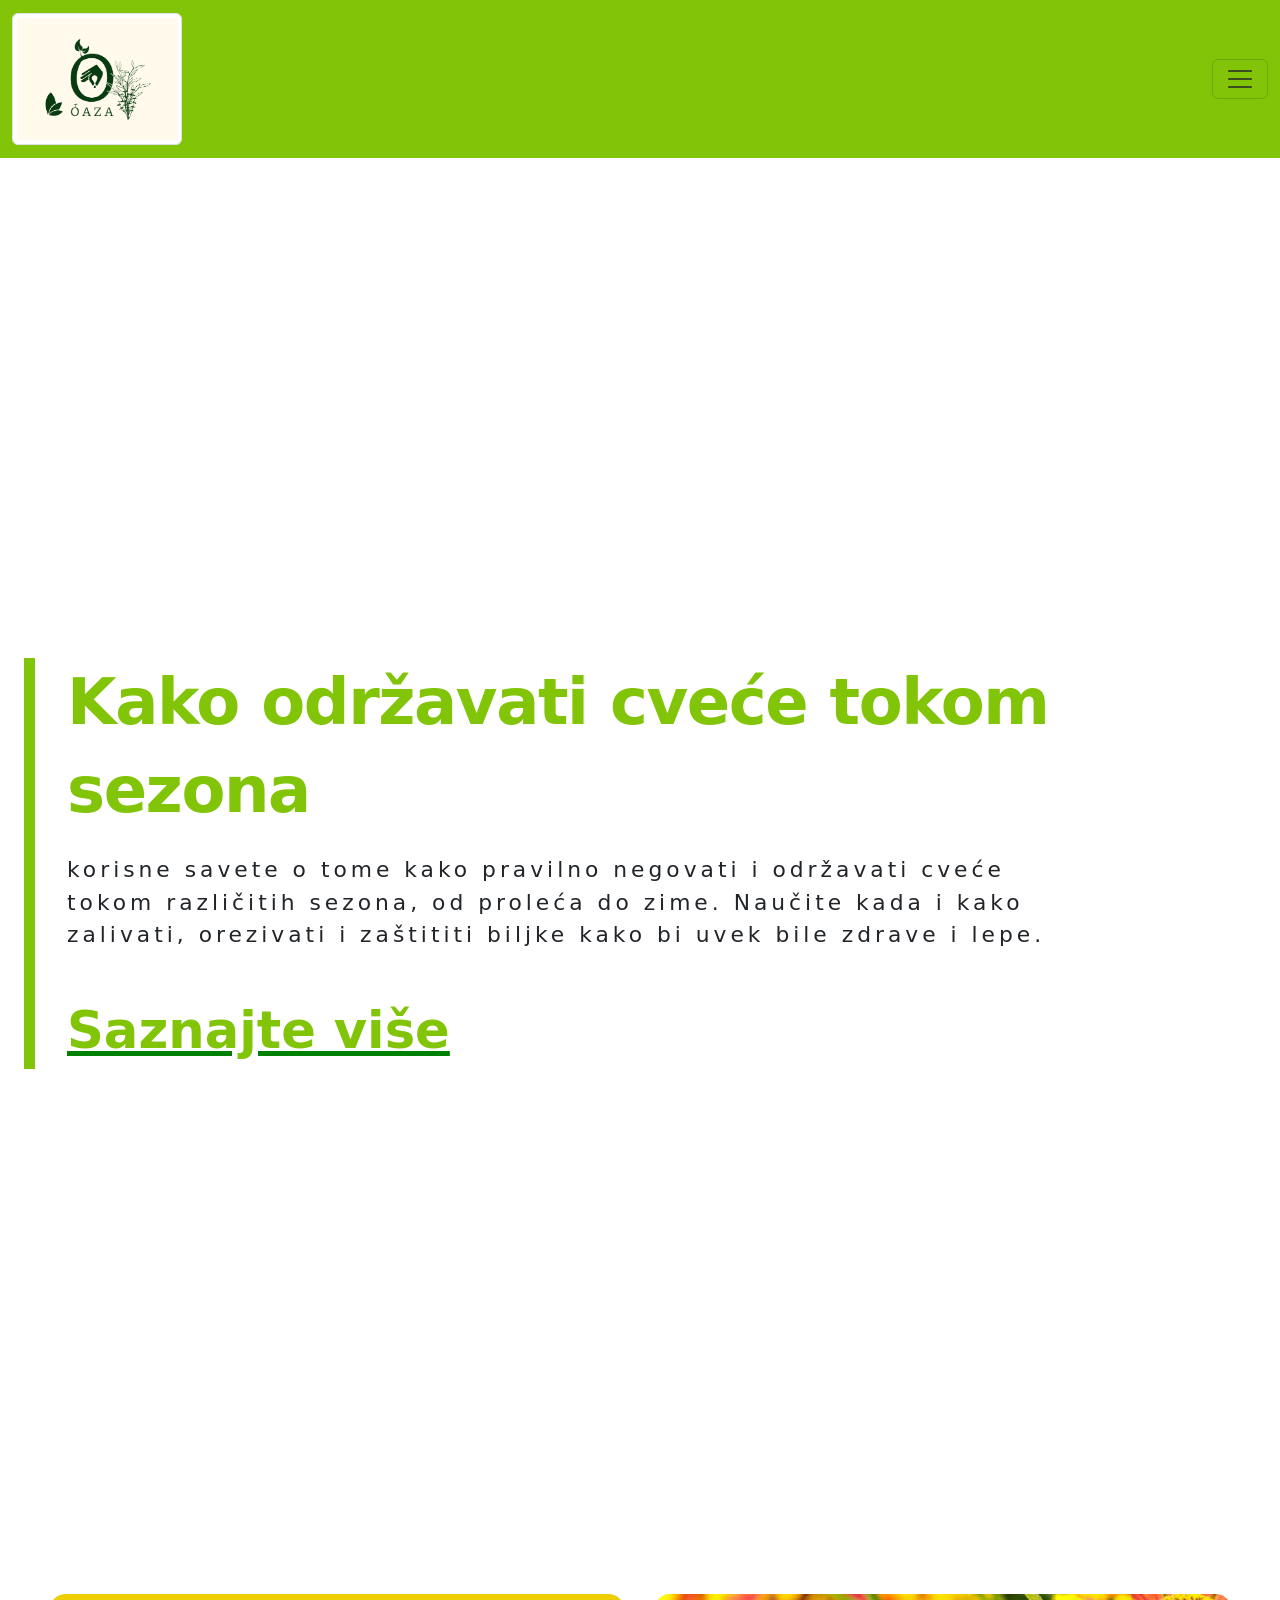
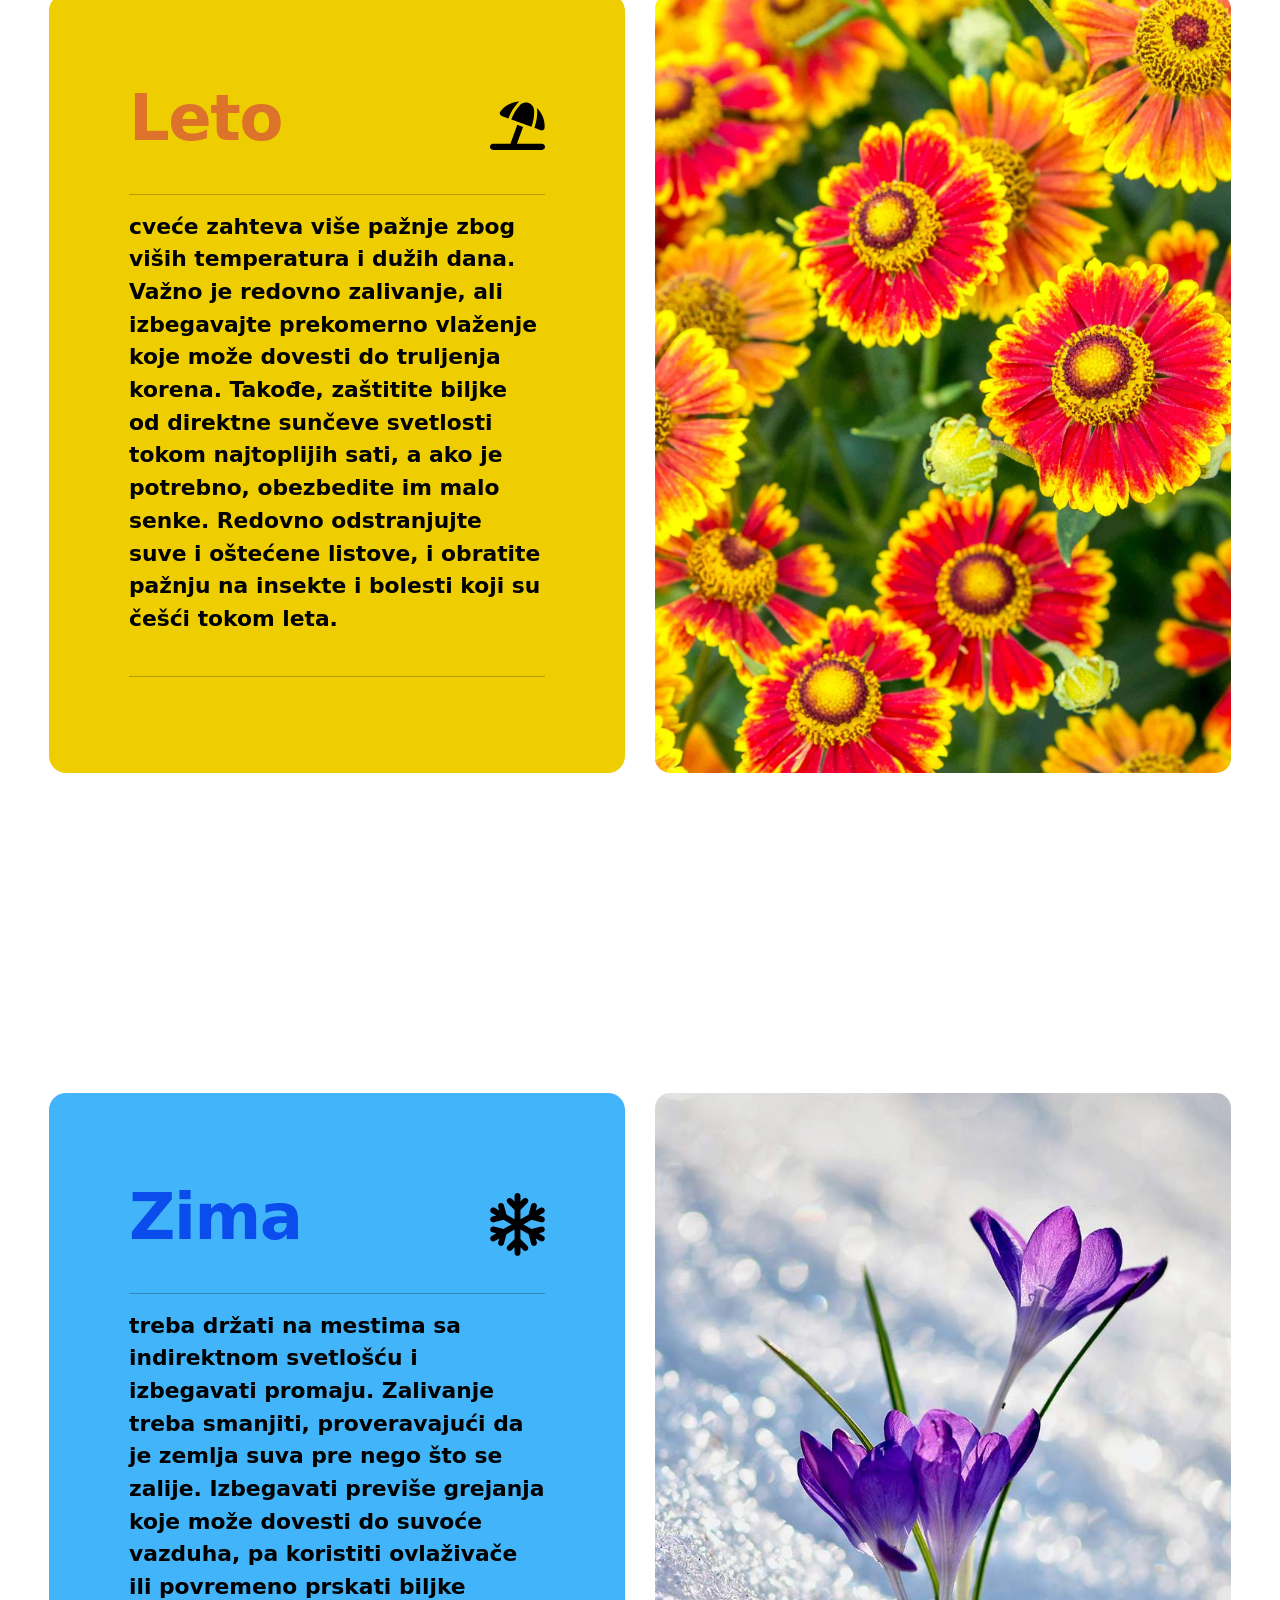
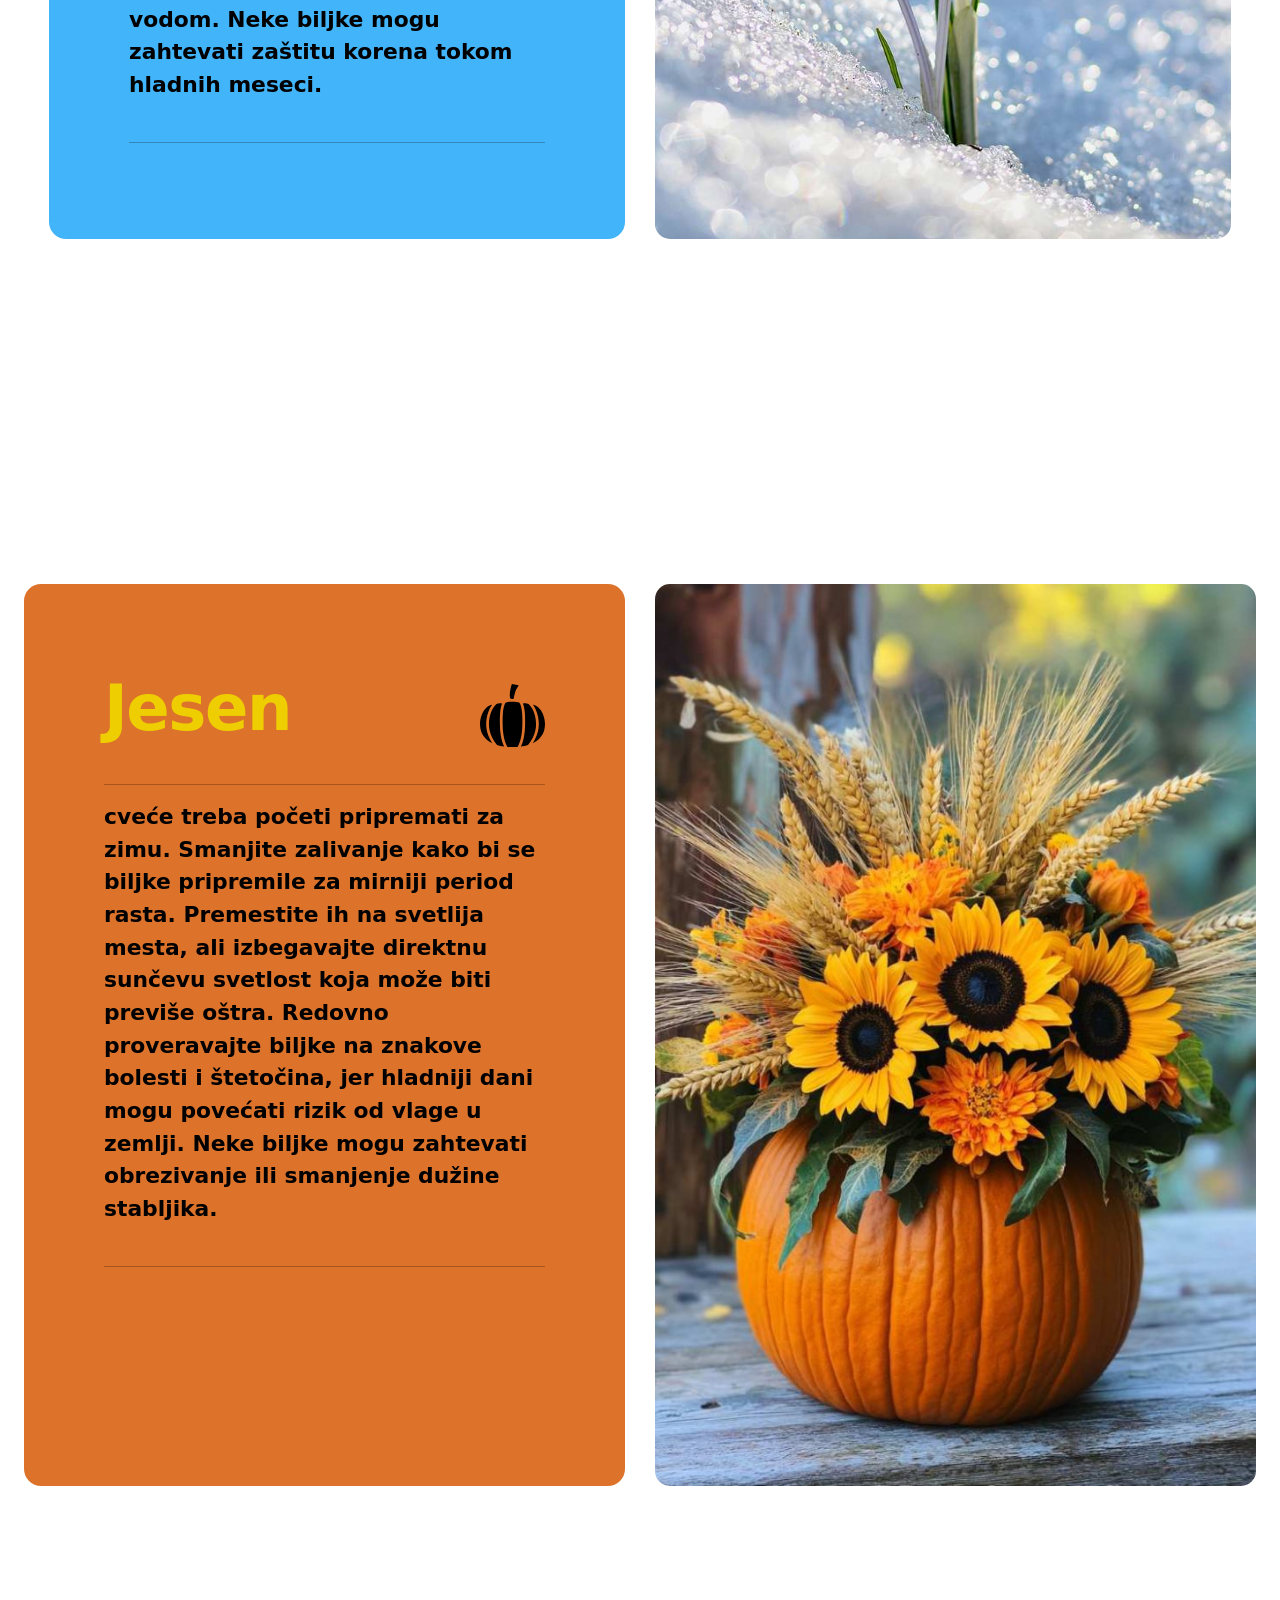
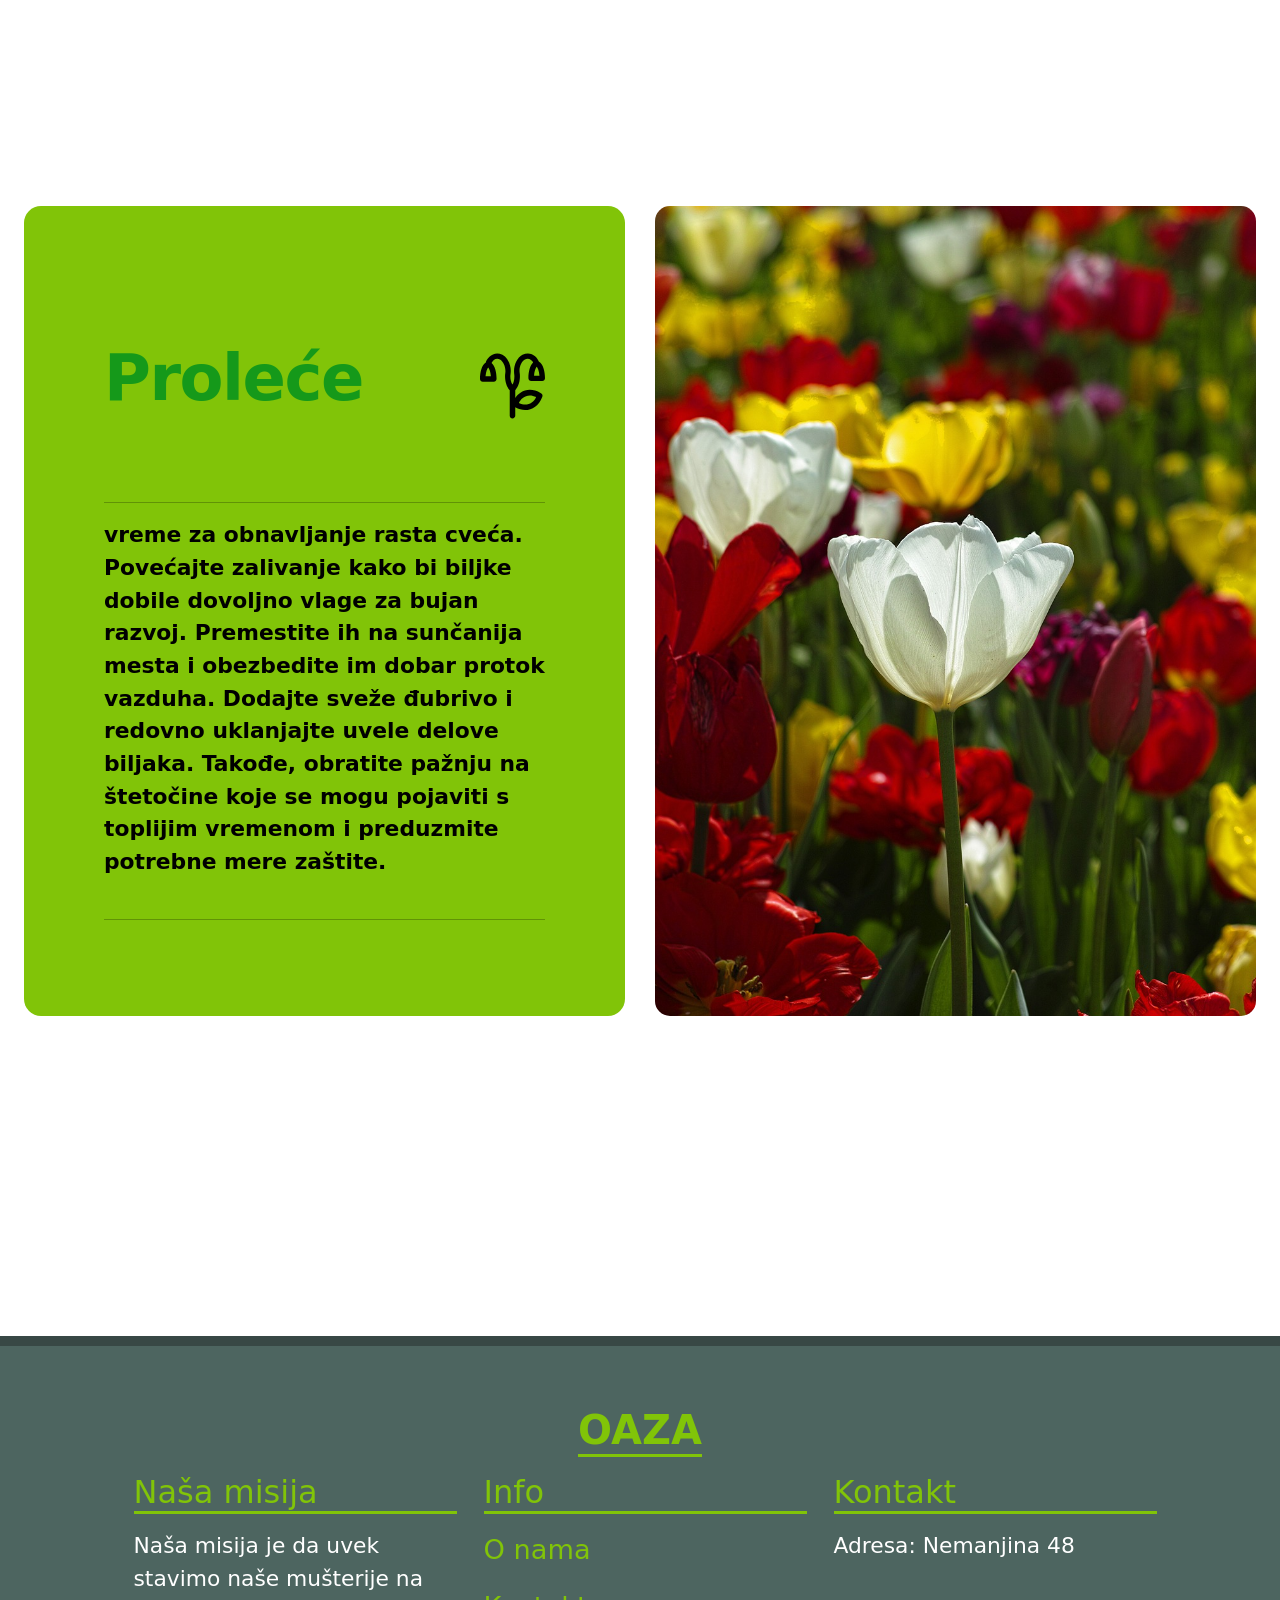
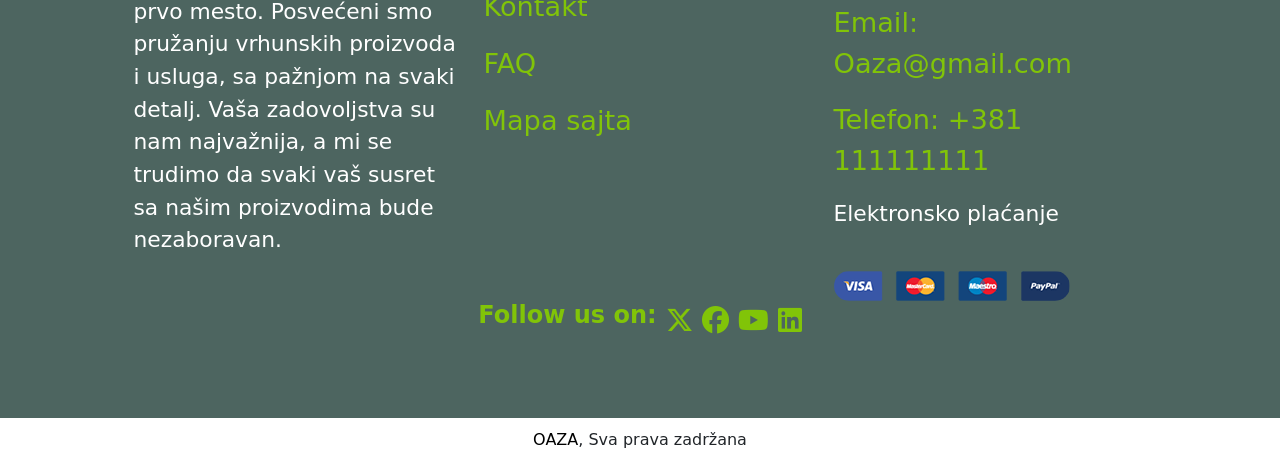
<file: sezone.html>
<!DOCTYPE html>
<html lang="en">
<head>


  <link rel="icon" href="./images/icons/small-logo.svg" type="image/svg+xml">

  <meta charset="UTF-8">
  
  <meta name="viewport" content="width=device-width, initial-scale=1.0">
  <meta name="description" content="Saznajte kako da pravilno negujete cveće tokom svih sezona: leto, jesen, zima i proleće. Otkrijte savete za održavanje i brigu o biljkama u različitim uslovima.">
  <meta name="keywords" content="letnje cveće, zimsko cveće, prolećno cveće, jesenje cveće, negovanje cveća, briga o biljkama, sezonsko cveće, saveti za cveće">
  <meta name="author" content="Jovan Jovanović, jovannrt10423@viser.edu.rs">
      
  <meta property="og:title" content="Negovanje cveća kroz sve sezone">
  <meta property="og:image" content="./images/icons/small-logo.svg">

  

  <title>Sezone</title>

    
    <script defer src="./js/bootstrap/bootstrap.bundle.min.js"></script>
    <link rel="stylesheet" href="./css/bootstrap/bootstrap.min.css">


    
    <link rel="stylesheet" href="./css/style.css">
    <link rel="stylesheet" href="./css/template.css">
    <link rel="stylesheet" href="./css/small-style.css">
    <link rel="stylesheet" href="./css/small-templates.css">
    <link rel="stylesheet" href="./css/defaults.css">
    <link rel="stylesheet" href="./css/transition-animation.css">
    <link rel="stylesheet" href="./css/meadi_screen_js.css">
    <link rel="stylesheet" href="./css/flex-box-templates.css">

    <link rel="stylesheet" href="/misc/fontawesome/css/all.min.css">

    <style>
      .big-card{
        color: #796354;
        font-weight: 600;
        color: black;
      }
      .bg-light-yellow h1{
        color: #bd9274;
        /*#e3945c*/
        /*#dd732a*/
        color: #dd732a;
      }
      .bg-light-blue h1{
        color: #0010ff;
        color: #0a4dec;
      }
      .bg-light-orange h1{
        color: #eece00;
      }
      
      .light-green-bg h1{
        color: #15991a;
      }

      .img-100{
        height: 100%;
      }
    
    </style>

</head>



<nav class="navbar navbar-expand-xxl">
  <div class="container-fluid">
      <a class="navbar-brand" href="index.html"><img class="img-thumbnail" width="170" src="./images/oaza.png" alt="Logo firme"></a>
      <button class="navbar-toggler" type="button" data-bs-toggle="collapse" data-bs-target="#navbarNav"
          aria-controls="navbarNav" aria-expanded="false" aria-label="Toggle navigation">
          <span class="navbar-toggler-icon"></span>
      </button>

      <div class="collapse navbar-collapse" id="navbarNav">
          <ul class="navbar-nav ">
              <li class="ac nav-item">
                  <a class="nav-link" aria-current="page" href="./index.html">Početna</a>
              </li>
              <li class="nav-item">
                  <a class="nav-link" href="./galerija.html">Galerija</a>
              </li>
              <li class="nav-item">
                  <a class="nav-link" href="./o_nama.html">O nama</a>
              </li>
              <li class="nav-item">
                  <a class="nav-link" href="./proizvodi.html">Proizvodi</a>
              </li>
              <li class="nav-item">
                  <a class="nav-link" href="./kontakt.html">Kontakt</a>
              </li>
              <li class="nav-item">
                  <a class="nav-link" href="./saveti.html">Saveti za cveće</a>
              </li>
              <li class="nav-item">
                  <a class="nav-link" href="./faq.html">FAQ</a>
              </li>
              <li class="nav-item">
                  <a class="nav-link" href="./odrzavanje.html">Održavanje</a>
              </li>
              <li class="nav-item">
                  <a class="active nav-link" href="./sezone.html">Sezone</a>
              </li>
            </li>
          </ul>
      </div>
  </div>
</nav>



<body>










  
  <main class="main">

    <!-- Header welcome -->
    <div class="slogan flex-container-row-space-around flex-wrap-container">
      <div class="slogan slogan-container-deco-left-line">
        <h1 class="slogan-strong">Kako održavati cveće tokom sezona</h1>
        <p>korisne savete o tome kako pravilno negovati i održavati cveće tokom različitih sezona, od proleća do zime. Naučite kada i kako zalivati, orezivati i zaštititi biljke kako bi uvek bile zdrave i lepe.</p>
        <div class="flex-row-fit-content">
          <a class="link-green" href="#">Saznajte više</a>
        </div>
      </div>
    </div>
      
  
      <!-- ORANGE -->
      <div class="border-radious padding-medium">
  

  
        <!-- YELLOW FLEXBOX-->
        <div style="align-items: normal;" class="flex-container-row-space-evenly flex-spacing-gap-large big-card margin-bottom-big">
      
          <div class="flex-item-2x2-fluid bg-light-yellow border-radious" style="padding: 80px;">
            <div>
  
              <div class="flex-row-start">
                <h1 class="slogan-strong">Leto</h1>
                <div style="max-width: 55px; margin-left: auto;"><svg xmlns="http://www.w3.org/2000/svg" viewBox="0 0 576 512"><path d="M346.3 271.8l-60.1-21.9L214 448 32 448c-17.7 0-32 14.3-32 32s14.3 32 32 32l512 0c17.7 0 32-14.3 32-32s-14.3-32-32-32l-261.9 0 64.1-176.2zm121.1-.2l-3.3 9.1 67.7 24.6c18.1 6.6 38-4.2 39.6-23.4c6.5-78.5-23.9-155.5-80.8-208.5c2 8 3.2 16.3 3.4 24.8l.2 6c1.8 57-7.3 113.8-26.8 167.4zM462 99.1c-1.1-34.4-22.5-64.8-54.4-77.4c-.9-.4-1.9-.7-2.8-1.1c-33-11.7-69.8-2.4-93.1 23.8l-4 4.5C272.4 88.3 245 134.2 226.8 184l-3.3 9.1L434 269.7l3.3-9.1c18.1-49.8 26.6-102.5 24.9-155.5l-.2-6zM107.2 112.9c-11.1 15.7-2.8 36.8 15.3 43.4l71 25.8 3.3-9.1c19.5-53.6 49.1-103 87.1-145.5l4-4.5c6.2-6.9 13.1-13 20.5-18.2c-79.6 2.5-154.7 42.2-201.2 108z"/></svg></div>
              </div>
  
              <hr>
              <p>cveće zahteva više pažnje zbog viših temperatura i dužih dana. Važno je redovno zalivanje, ali izbegavajte prekomerno vlaženje koje može dovesti do truljenja korena. Takođe, zaštitite biljke od direktne sunčeve svetlosti tokom najtoplijih sati, a ako je potrebno, obezbedite im malo senke. Redovno odstranjujte suve i oštećene listove, i obratite pažnju na insekte i bolesti koji su češći tokom leta.</p>
              <hr>
            </div>
  
          </div>
          <div class="flex-item-2x2-fluid min-width-40">
            <img src="./images/flowers/summer.jpg" alt="#" class="dynamic-image-cover img-100">
          </div>
      
        </div>
  
  
        <!-- BLUE FLEXBOX -->
        <div style="align-items: normal;" class="flex-container-row-space-evenly flex-spacing-gap-large big-card margin-bottom-big">
      
            <div class="flex-item-2x2-fluid bg-light-blue border-radious" style="padding: 80px;">
              <div>
  
                <div class="flex-row-start">
                  <h1 class="slogan-strong">Zima</h1>
                  <div style="max-width: 55px; margin-left: auto;"><svg xmlns="http://www.w3.org/2000/svg" viewBox="0 0 448 512"><path d="M224 0c13.3 0 24 10.7 24 24l0 46.1 23-23c9.4-9.4 24.6-9.4 33.9 0s9.4 24.6 0 33.9l-57 57 0 76.5 66.2-38.2 20.9-77.8c3.4-12.8 16.6-20.4 29.4-17s20.4 16.6 17 29.4L373 142.2l37.1-21.4c11.5-6.6 26.2-2.7 32.8 8.8s2.7 26.2-8.8 32.8L397 183.8l31.5 8.4c12.8 3.4 20.4 16.6 17 29.4s-16.6 20.4-29.4 17l-77.8-20.9L272 256l66.2 38.2 77.8-20.9c12.8-3.4 26 4.2 29.4 17s-4.2 26-17 29.4L397 328.2l37.1 21.4c11.5 6.6 15.4 21.3 8.8 32.8s-21.3 15.4-32.8 8.8L373 369.8l8.4 31.5c3.4 12.8-4.2 26-17 29.4s-26-4.2-29.4-17l-20.9-77.8L248 297.6l0 76.5 57 57c9.4 9.4 9.4 24.6 0 33.9s-24.6 9.4-33.9 0l-23-23 0 46.1c0 13.3-10.7 24-24 24s-24-10.7-24-24l0-46.1-23 23c-9.4 9.4-24.6 9.4-33.9 0s-9.4-24.6 0-33.9l57-57 0-76.5-66.2 38.2-20.9 77.8c-3.4 12.8-16.6 20.4-29.4 17s-20.4-16.6-17-29.4L75 369.8 37.9 391.2c-11.5 6.6-26.2 2.7-32.8-8.8s-2.7-26.2 8.8-32.8L51 328.2l-31.5-8.4c-12.8-3.4-20.4-16.6-17-29.4s16.6-20.4 29.4-17l77.8 20.9L176 256l-66.2-38.2L31.9 238.6c-12.8 3.4-26-4.2-29.4-17s4.2-26 17-29.4L51 183.8 13.9 162.4c-11.5-6.6-15.4-21.3-8.8-32.8s21.3-15.4 32.8-8.8L75 142.2l-8.4-31.5c-3.4-12.8 4.2-26 17-29.4s26 4.2 29.4 17l20.9 77.8L200 214.4l0-76.5L143 81c-9.4-9.4-9.4-24.6 0-33.9s24.6-9.4 33.9 0l23 23L200 24c0-13.3 10.7-24 24-24z"/></svg></div>
                </div>
  
                <hr>
                <p>treba držati na mestima sa indirektnom svetlošću i izbegavati promaju. Zalivanje treba smanjiti, proveravajući da je zemlja suva pre nego što se zalije. Izbegavati previše grejanja koje može dovesti do suvoće vazduha, pa koristiti ovlaživače ili povremeno prskati biljke vodom. Neke biljke mogu zahtevati zaštitu korena tokom hladnih meseci.</p>
                <hr>
              </div>
  
            </div>
            <div class="flex-item-2x2-fluid min-width-40">
              <img src="./images/flowers/winter.jpg" alt="#" class="dynamic-image-cover img-100">
            </div>
      
          </div>
        </div>

        <!-- ORANGE FLEXBOX -->
        <div style="align-items: normal;" class="flex-container-row-space-evenly flex-spacing-gap-large big-card margin-bottom-big">

          <div class="flex-item-2x2-fluid bg-light-orange border-radious" style="padding: 80px;">
            <div>

              <div class="flex-row-start"><h1 class="slogan-strong">Jesen</h1>
                <div style="max-width: 65px; margin-left: auto;">
                  <svg version="1.1" id="_x32_" xmlns="http://www.w3.org/2000/svg" xmlns:xlink="http://www.w3.org/1999/xlink" viewBox="0 0 512 512" xml:space="preserve" fill="#000000"><g id="SVGRepo_bgCarrier" stroke-width="0"></g><g id="SVGRepo_tracerCarrier" stroke-linecap="round" stroke-linejoin="round"></g><g id="SVGRepo_iconCarrier"> <style type="text/css">  .st0{fill:#000000;}  </style> <g> <path class="st0" d="M264.679,123.344c14.047-58.5,11.5-60.281,40.609-105.563L251.147,6.938c0,0-24.359,67.688-13.531,113.703 C247.101,130.125,264.679,123.344,264.679,123.344z"></path> <path class="st0" d="M156.632,317.125c-0.094-7.125-0.141-13.547-0.141-19.625c0.016-26.922,0.922-49.375,2.766-68.672 c2.438-25.344,6.469-45.516,12.328-61.656c0.609-1.656,1.25-3.297,1.953-4.984c-5.031-1.969-10.875-2.984-17.109-2.984 c-9.313,0-19.156,2.313-27.078,6.359c-9.484,8.688-18.75,20.484-26.813,34.156C87.897,224.531,70.46,266.625,70.46,326.375 c-0.016,33.125,9.234,70.297,26.031,104.672c10.094,20.672,22.703,39.969,37.5,57.422c17.141,5.406,35.969,9.531,56.031,12.313 c-7.672-16.234-14.031-33.906-18.906-52.609C159.257,402.688,157.132,356.406,156.632,317.125z"></path> <path class="st0" d="M48.804,326.375c0-34.813,5.609-67.844,16.688-98.188C73.116,207.313,83.351,187.984,95.21,172 c-0.75-0.094-1.516-0.141-2.344-0.141c-16.25,0-42.266,19.172-55.453,36.375c-27.141,35.422-47.578,98.344-32.031,159.109 c11.859,46.344,43.25,83.078,91.063,106.703c-7.25-10.922-13.797-22.359-19.547-34.078 C58.788,402.875,48.804,362.531,48.804,326.375z"></path> <path class="st0" d="M409.46,199.719c-8.063-13.672-17.313-25.469-26.813-34.156c-7.922-4.047-17.766-6.359-27.078-6.359 c-6.234,0-12.078,1.016-17.109,2.984c0.703,1.688,1.359,3.328,1.953,5c5.859,16.125,9.906,36.297,12.344,61.641 c1.844,19.297,2.734,41.75,2.75,68.672c0,6.078-0.047,12.5-0.141,19.625c-0.5,39.281-2.625,85.563-14.469,131.047 c-4.891,18.703-11.25,36.375-18.922,52.609c20.078-2.781,38.891-6.906,56.047-12.313c14.781-17.453,27.391-36.75,37.5-57.422 c16.797-34.375,26.031-71.547,26.031-104.672C441.554,266.625,424.101,224.531,409.46,199.719z"></path> <path class="st0" d="M333.71,316.859c0.094-6.922,0.141-13.266,0.141-19.359c0-19.453-0.469-36.188-1.422-51.156 c-1.797-28.078-5.453-50.859-10.922-67.719c-3-9.359-6.609-17.109-10.719-23c-0.156-0.219-0.328-0.469-0.5-0.688 c-13.328-5-29.766-7.219-53.109-7.219h-2.359c-23.344,0-39.781,2.219-53.109,7.219c-0.156,0.219-0.344,0.469-0.5,0.688 c-4.109,5.891-7.719,13.641-10.734,23c-5.453,16.859-9.109,39.641-10.891,67.719c-0.969,14.969-1.422,31.703-1.422,51.156 c0,6.094,0.031,12.438,0.125,19.359c0.328,26.156,1.438,60.547,7.188,94.797c5.859,35.094,15.625,65.031,29.813,91.469l0.156,0.266 c13.031,1.047,26.672,1.609,40.563,1.672c13.875-0.063,27.516-0.625,40.547-1.672l0.156-0.266 c14.203-26.438,23.969-56.375,29.828-91.469C332.272,377.406,333.382,343.016,333.71,316.859z"></path> <path class="st0" d="M474.601,208.234c-13.203-17.203-39.219-36.375-55.469-36.375c-0.813,0-1.594,0.047-2.344,0.141 c11.859,15.984,22.109,35.313,29.719,56.203c11.078,30.328,16.703,63.359,16.703,98.172c-0.016,36.156-10,76.5-28.109,113.594 c-5.734,11.719-12.281,23.156-19.531,34.078c47.813-23.625,79.188-60.359,91.047-106.703 C522.163,306.578,501.741,243.656,474.601,208.234z"></path> </g> </g></svg>
                </div>
              </div>

              <hr>
              <p>cveće treba početi pripremati za zimu. Smanjite zalivanje kako bi se biljke pripremile za mirniji period rasta. Premestite ih na svetlija mesta, ali izbegavajte direktnu sunčevu svetlost koja može biti previše oštra. Redovno proveravajte biljke na znakove bolesti i štetočina, jer hladniji dani mogu povećati rizik od vlage u zemlji. Neke biljke mogu zahtevati obrezivanje ili smanjenje dužine stabljika.</p>
            </div>
            <div>
              <hr>
            </div>
            

          </div>
          <div class="flex-item-2x2-fluid min-width-40">
            <img src="./images/flowers/annum.jpg" alt="#" class="dynamic-image-cover img-100">
          </div>
    
        </div>

        <!-- GREEEN FLEXBOX -->

        <div style="align-items: normal;" class="flex-container-row-space-evenly flex-spacing-gap-large big-card margin-bottom-big">

          <div class="flex-item-2x2-fluid light-green-bg border-radious" style="padding: 80px;">
            <div>

              <div class="flex-row-start"><h1 class="slogan-strong">Proleće</h1>
                <div style="max-width: 65px; margin-left: auto;">
                  <svg fill="#000000" height="200px" width="200px" version="1.1" id="Capa_1" xmlns="http://www.w3.org/2000/svg" xmlns:xlink="http://www.w3.org/1999/xlink" viewBox="0 0 489.7 489.7" xml:space="preserve"><g id="SVGRepo_bgCarrier" stroke-width="0"></g><g id="SVGRepo_tracerCarrier" stroke-linecap="round" stroke-linejoin="round"></g><g id="SVGRepo_iconCarrier"> <g> <path d="M364.7,186.571c0,11.5,9.4,20.8,20.8,20.8h83.4c11.5,0,20.8-9.4,20.8-20.8c0-52.5-14.4-108.8-45.3-124.1 c-14-33.6-56.8-82.8-124.5-53c-43.8,25-68.8,84.4-62.5,142.7c5.2,29.9-2.3,66.7-13.5,82.3c-12.5-21.9-18.6-52.4-13.5-82.3 c8.3-58.3-17.7-117.7-61.5-142.7c-66.8-32.5-117.2,26.7-126.3,59.7c-29,17.2-42.6,71.7-42.6,122.6c0,11.5,9.4,20.8,20.8,20.8h83.3 c10.4,0,19.8-9.4,20.8-20.8c0-48.1-12.1-99.5-37.9-119.5c10.8-19.8,31.6-41.4,63.1-27.4c28.1,16.7,45.8,60.4,40.6,102.1 c-6.9,37.8,3.5,99.3,33.3,130.3v191.6c0,11.5,9.4,20.8,20.8,20.8c11.4,0,20.8-9.4,20.8-19.8v-64.2c78.4,44,167.6,16.6,203.2-78.6 c5.2-10.4,1-21.9-9.4-27.1c-94-57.5-166.7-7.9-193.8,36.1v-60.1c33.2-35.5,39-94.3,33.3-130.2c-6.3-40.6,12.5-85.4,39.6-101.1 c30.3-12.8,51,5.5,62.1,23.8C376.3,89.671,364.7,139.671,364.7,186.571z M41.7,171.971c3.1-38.5,14.6-61.5,19.8-66.7 c6.3,5.2,17.7,28.1,20.8,66.7H41.7z M423.1,328.271c-22.5,51.4-74.7,72-130.2,44.8C307.9,336.671,357.9,294.271,423.1,328.271z M407.4,166.771c3.1-39.6,14.6-62.5,19.8-66.7c6.3,5.2,17.7,28.1,20.8,66.7H407.4z"></path> </g> </g></svg>
                </div>
              </div>

              <hr>
              <p>vreme za obnavljanje rasta cveća. Povećajte zalivanje kako bi biljke dobile dovoljno vlage za bujan razvoj. Premestite ih na sunčanija mesta i obezbedite im dobar protok vazduha. Dodajte sveže đubrivo i redovno uklanjajte uvele delove biljaka. Takođe, obratite pažnju na štetočine koje se mogu pojaviti s toplijim vremenom i preduzmite potrebne mere zaštite.</p>
              <hr>
            </div>

          </div>
          <div class="flex-item-2x2-fluid min-width-40">
            <img src="./images/flowers/spring.jpg" alt="#" class="dynamic-image-cover img-100">
          </div>
    
        </div>




        <!-- PINK FLEXBOX  -->



      </div>

  
        
  
      </div>
  
  </main>
  
  
  
  
  



























  <footer>
    <h1 class="green-highlight center strong"> OAZA </h1>

    <div id="footer_main" class="flex-container-row-wrap flex-row-center screen-size flex-spacing-gap">

        <div class="card-small-responsive">
            <h2 class="green-highlight">Naša misija</h2>
            <p>Naša misija je da uvek stavimo naše mušterije na prvo mesto. Posvećeni smo pružanju vrhunskih proizvoda i usluga, sa pažnjom na svaki detalj. Vaša zadovoljstva su nam najvažnija, a mi se trudimo da svaki vaš susret sa našim proizvodima bude nezaboravan.</p>
        </div>

        <div class="card-small-responsive">
            <h2 class="green-highlight">Info</h2>
            <a href="o_nama.html">O nama</a>
            <a href="kontakt.html">Kontakt</a>
            <a href="faq.html">FAQ</a>
            <a href="mapa.html">Mapa sajta</a>
        </div>

        <div class="card-small-responsive">
            <h2 class="green-highlight">Kontakt</h2>
            <p>Adresa: Nemanjina 48</p>
            <a href="mailto:Oaza@gmail.com">Email: Oaza@gmail.com</a>
            <a href="tel:+381 111111111">Telefon: +381 111111111</a>
            <p>Elektronsko plaćanje</p>
            <img src="./images/payment/payment.png" alt="Slike za plaćanje">
        </div>

    </div>

    <div class="flex-row-center flex-spacing-gap-small">
        <h4 class="link-green">Follow us on: </h4>
        <a href="#"><i class="fa-brands fa-x-twitter"></i></a>
        <a href="#"><i class="fa-brands fa-facebook"></i></a>
        <a href="#"><i class="fa-brands fa-youtube"></i></a>
        <a href="#"><i class="fa-brands fa-linkedin"></i></a>
    </div>



</footer>

<div class="copyright-container flex-container-row-wrap">
    <div>
        <span>
            <a href="#">OAZA</a>, Sva prava zadržana
        </span>
    </div>

</div>








</body>
</file>
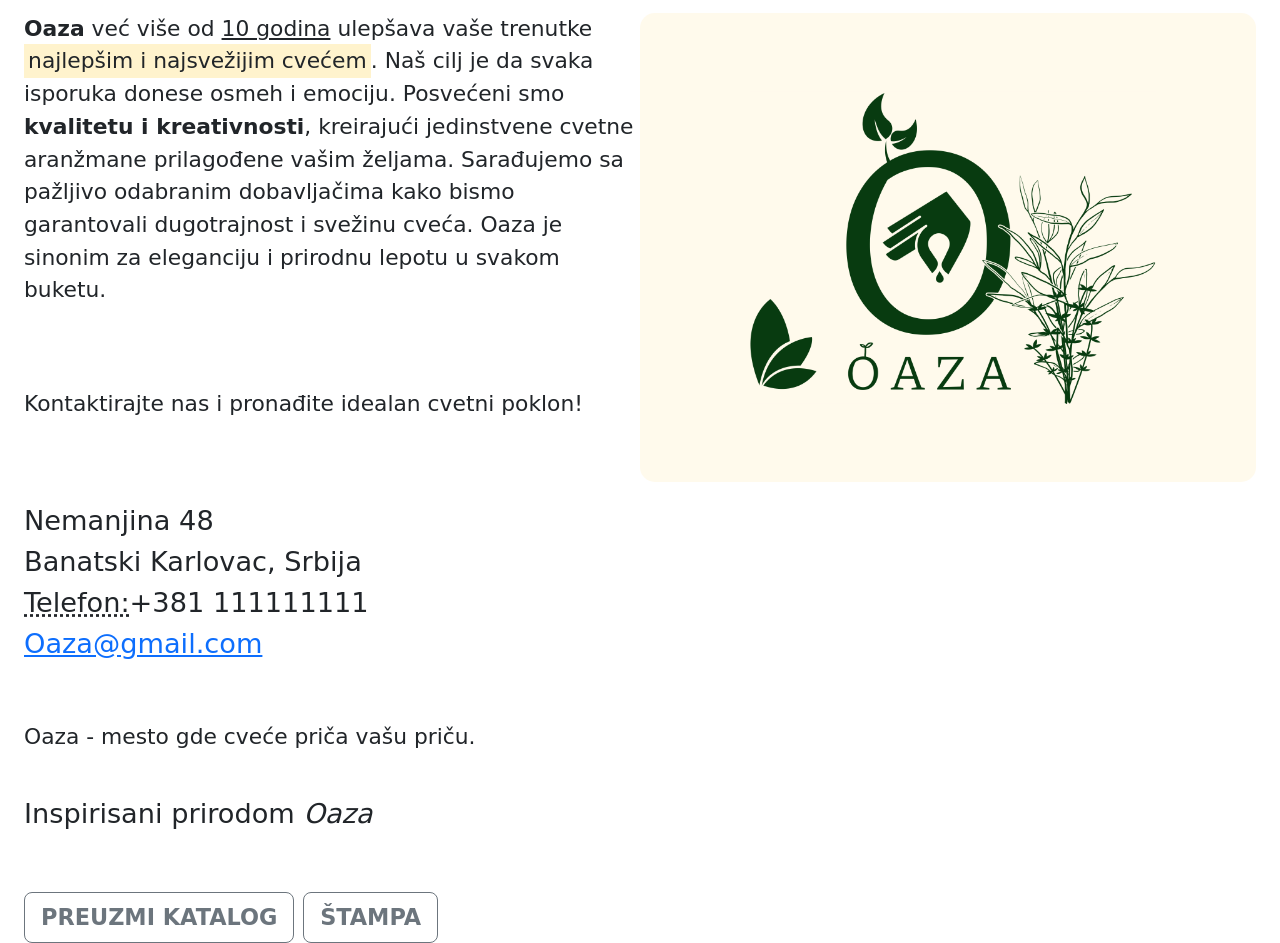
<file: misc/stampa.html>
<!DOCTYPE html>
<html lang="en">
<head>
    <link rel="icon" href="../images/icons/small-logo.svg" type="image/svg+xml">
    
    <meta charset="UTF-8">
    <meta name="viewport" content="width=device-width, initial-scale=1.0">


    <meta name="description" content="strana za štampu saznajte najnovije sve informacije, uslugama i inicijativama. Pronađite resurse, slike, i kontakte koji će vam pomoći da dobijete sve potrebne materijale za štampanje.">
    <meta name="keywords" content="strana za štampu, mediji, resursi za štampu, pritisnite izveštaje, slike za štampu, materijali za štampanje, novinari">
    <meta name="author" content="Jovan Jovanović, jovannrt10423@viser.edu.rs">

    <meta property="og:title" content="štampa">
    <meta property="og:image" content="../images/icons/small-logo.svg">




    <title>Štampa</title>

    <script defer src="../js/bootstrap/bootstrap.bundle.min.js"></script>
    <link rel="stylesheet" href="../css/bootstrap/bootstrap.min.css">

    <link rel="stylesheet" href="../css/style.css">
    <link rel="stylesheet" href="../css/template.css">
    <link rel="stylesheet" href="../css/small-style.css">
    <link rel="stylesheet" href="../css/small-templates.css">
    <link rel="stylesheet" href="../css/defaults.css">
    <link rel="stylesheet" href="../css/flex-box-templates.css">

    <link rel="stylesheet" href="/misc/fontawesome/css/all.min.css">

</head>



<main class="main">


    <div class="flex-row-center">
        <div class="flex-item-2x2-fluid">

            <p>
                <strong>Oaza</strong> već više od <u>10 godina</u> ulepšava vaše trenutke <mark>najlepšim i najsvežijim cvećem</mark>. Naš cilj je da svaka isporuka donese osmeh i emociju. 
                Posvećeni smo <strong>kvalitetu i kreativnosti</strong>, kreirajući jedinstvene cvetne aranžmane prilagođene vašim željama. Sarađujemo sa pažljivo odabranim dobavljačima kako bismo garantovali dugotrajnost i svežinu cveća.  
                Oaza je sinonim za eleganciju i prirodnu lepotu u svakom buketu.
            </p>
            <br>
            <p class="lead">
                Kontaktirajte nas i pronađite idealan cvetni poklon!
            </p>
            <br>
            <address>
                Nemanjina 48<br> Banatski Karlovac, Srbija <br> 
                <abbr title="Telefon">Telefon:</abbr>+381 111111111 <br> 
                <a href="Oaza@gmail.com">Oaza@gmail.com</a><br> 
            </address>
            <br>
            <figure>
                <blockquote class="blockquote">
                    <p>Oaza - mesto gde cveće priča vašu priču.</p>
                </blockquote>
                <figcaption>
                    Inspirisani prirodom <cite title="Oaza">Oaza</cite>
                </figcaption>
            </figure>
            <br>
            <a type="button" href="./media/katalog.pdf" target="_blank" class="btn btn-outline-secondary btn-lg">PREUZMI KATALOG</a>
            <a type="button" href="./misc/stampa.html" target="_blank" class="btn btn-outline-secondary btn-lg">ŠTAMPA</a>

        </div>

        <div class="flex-item-2x2-fluid">
            <div style="padding: 0;" class="gallery-card">
                <img class="dynamic-image" src="../images/oaza.png" alt="Cvećara Oaza">
            </div>
        </div>

    </div>

</main>
</file>
<file: css/style.css>
h2{
    font-size: 2.5rem;
}






nav {
    background-color: #81c408 !important;
}



.navbar .navbar-nav a {
    font-size: 23px;
    transition: -1.5s;
    margin-left: 10px;
    margin-right: 15px;
}


/*card body*/

.card-body h2, .btn{

    font-weight: 600;
}


/*bootstrap accordian item*/
.accordion-item{
    color: white !important;
}


.accordion-item button{
    font-size: 2rem;
    font-weight: 600;
    color: white;
}





footer{
    background-color: #4d6560;
    padding: clamp(1px, 1.5vw, 22px);
    border-top: solid;
    border-width: 10px;
    border-color: #384845;
}
</file>
<file: css/template.css>
/*3x3 grid cards*/
.card-3x3{
  flex-basis: 31%;
  flex-shrink: 1;
  flex-grow: 1;
  border: solid;
  border-color: #eeebeb;
  border-width: 1px;
  border-radius: 6px;
  padding: 3px;
}

.card-large {
    flex-basis: 40%;
    flex-grow: 1;
    flex-shrink: 1;
    min-width: min(465px,100%);
}

.card-very-small {
    flex-basis: 40%;
    flex-grow: 1;
    flex-shrink: 1;
    min-width: min(248px,100%);
}

.card-large img{
    border-radius: 12px 12px 0px 0px !important;
}











/*small template*/

.image-div{
    margin-left: auto;
    margin-right: auto;
    min-width: min(400px, 100%);
}





/*small footer*/

.card-small-responsive {
    flex-grow: 1;
    flex-shrink: 1;
    max-width: min(333px,100%);
    padding-left: 10px;
}
</file>
<file: css/small-style.css>
/*not for templates but for "one time css"*/

/*THIS FILE IS BEING REFACTORED INTO SCSS IN YOUT FILE */


.green-highlight{
    width: 100%;
    color: #81c408;
    border-bottom: solid;
    border-color: #81c408;
    margin-bottom: 25px;
}








.screen-size{
    max-width: 135rem;
    margin: auto;
}





















/*slogan specific code*/
.slogan{
    margin-top: auto;
    min-width: fit-content;
    min-height: fit-content;

    margin-bottom: 250px !important;
    margin-top: 250px !important;
}

.slogan p{
    letter-spacing: 0.25rem;
    margin-top: 20px;
    max-width: 64rem;
    font-size: 2.5rem;
}




/*BORING STUFF DOWN*/

/* PADDING */
.padding-medium{
    padding: 2rem;
}



/*footer specific*/

#footer_main p{
    color: white;
}



footer{
    font-size: 1.7rem;
    font-weight: 500;
    margin-top: 100px;
    
    padding: 60px 20px;
}

footer a {
    color: #81c408;
    text-decoration: none;
    margin-bottom: 1rem;
    display: block;
}


footer h1 {
    margin-bottom: 3rem;
}



/*copyright specific*/
.copyright-container{
    padding-top: 10px;
    padding-bottom: 10px;
}
.copyright-container a{
    text-decoration: none;
    color: black;
}
</file>
<file: css/small-templates.css>
/*everything made for/by div*/
/*DIVS*/
.center{
    margin-left: auto;
    margin-right:auto ;
    width: fit-content;
}

.green-line{
    height: 5px;
    background-color: #81c408;
}


/*DIV width*/

.max-width-small{
    max-width: 24rem;
}

.max-width-very-small{
    max-width: 30px;
}

min-width-40{
    min-width: 40%;
}

/*DIV INLINE*/



/*TOPOGRAPHY---*/
.all-text-big{
    font-size: 2.4rem;
}


.slogan-strong{
    font-size: 4rem !important;
    font-weight: 600;
    line-height: 5.5rem;
    word-spacing: 0.1rem;
    letter-spacing: -0.09rem;

    color: #81c408;
}

.strong{
    max-width: fit-content;
    font-weight: 700;
    font-size: 3.7rem;
    margin-bottom: 3.5rem;
}

.link-green{
    text-decoration-color: green;
    color: #81c408;
    font-weight: 700;
    font-size: 3.2rem;
}


.link-orange{
    text-decoration-color: #f4bb56;
    color: #ffb83b;
    font-weight: 700;
    font-size: 2.2rem; 
}


/*highlight*/
.extra-bold-important{
    margin-top: 15px;
    margin-bottom: 15px;
    font-weight: 800;
    border-bottom: solid;
    border-width: 0.5rem;
}

.big-text-highlight{
    color: #81c408;
    font-weight: 600;
    font-size: 4.2rem !important;
    line-height: 6rem;
}


/*slogan container */
.slogan-container-deco-left-line{
    border-left: solid;
    border-color: #81c408;
    padding-left: 2rem;
    border-width: 0.7rem;
}

.size-inherit{
    width: inherit;
    height: inherit;
}

/*IMAGES---*/
.dynamic-image{
    width: 100%;
    height: inherit; /*CSS MOMENT*/
    margin-left: auto;
    margin-right: auto;
    border-radius: 15px;
}

.dynamic-image-cover {
    width: 100%;
    height: inherit;
    margin-left: auto;
    margin-right: auto;
    border-radius: 15px;

    object-fit: cover;
  }

.dynamic-image-scale-down{
    width: 100%;
    height: inherit;
    margin-left: auto;
    margin-right: auto;
    border-radius: 15px;

    object-fit: contain;
}




.img-container-horizontal-small{
    width: min(40rem,100%);
    height: 20rem;
}

.img-container-vertical-large{
    width: min(25rem,100%);
    height: 30rem;
}


.div-bg-image{
    border-radius: 15px;
    background-size:cover;
    background-image: url("../images/rose.jpg");
}




/*PADDING OR SPACING---*/
.padding-spacing-radious-bottom{
    padding: 25px;
    border-radius: 0px 0px 17px 17px;
}

.padding-spacing-radious-right{
    padding: 25px;
    border-radius: 0px 17px 17px 0px;
}

.padding-huge{padding: 40px;}
.padding-medium{padding:25px;}
.no-horizontal-padding{padding-top:0px !important; padding-bottom: 0px !important;}

padding-huge-sides{
    padding-left: 20px;
    padding-right: 20px;
}

/*BORDER RADIOUS---*/
.border-radious-left{border-radius: 17px 0px 0px 17px !important;}
.border-radious-right{border-radius: 0px 17px 17px 0px !important;}
.border-radious{border-radius:17px !important;}



/*MARGINS---*/

.margin-top-bot-big{
    margin-bottom: 250px;
    margin-top: 250px;
}

.margin-top-big{
    margin-top: 250px;
}


.margin-bottom-big-medium{
    margin-bottom: 125px;
}

.margin-bottom-big{
    margin-bottom: 20rem !important;
}

margin-bottom-very-small{
    margin-bottom: 17px;
}

.margin-top-small{
    margin-top: 5rem;
}

.margin-bottom-medium{
    margin-bottom: 30px;
}
.margin-bottom-very-small{
    margin-bottom:1rem;
}

.margin-top-medium{
    margin-top: 10rem;
}

.no_margin{
    margin: 0 !important;
}
















/*very specific templates*/

.gallery-card{
    padding: 20px;
    border-radius: 15px;
    color: white;
}






















/*COLORS*/


.grey{
    background: #eeeff0;
}

.bg-light-yellow{
    background-color:#eece00 ;
}

.bg-light-orange{
    background-color: #dd732a;
}

.bg-light-blue{
    background-color: #1d95de;
    background-color: #42b4f9;
}

.light-green{
    color: #81c408;
}

.light-green-bg{
    background-color: #81c408 !important;
}

.dark-green-bg{
    background-color: #5b8864;
}

.tint-green{
    color: #d1e7dd;
}

.light-brown{
    color: #a4836c;
}
</file>
<file: css/defaults.css>
h1 {
    font-size: 2.5rem !important;
    margin-bottom:1rem !important;
}

h2 {
    font-size: 2rem !important;
    margin-bottom:1rem !important;
}

h3 {
    font-size: 1.75rem !important;
    margin-bottom:1rem !important;
}

h4 {
    font-size: 1.5rem !important;
    margin-bottom:1rem !important;
}

h5 {
    font-size: 1.25rem !important;
    margin-bottom:1rem ;
}

h6 {
    font-size: 1.125rem !important;
    margin-bottom:1rem !important;
}

p {
    font-size: 1.3625rem !important;
    margin-bottom: 2.5rem !important;
}




div {
    box-sizing: border-box;
}


img{
    /* object-fit: cover; */
    display: block;
    border-radius: 15px;

}

main{
    max-width: 1280px;
    margin: auto;
    margin-top: clamp(10px, 1vw, 20px);
    padding-left: clamp(1rem, 9vw, 1.5rem);
    padding-right: clamp(1rem, 9vw, 1.5rem);
    
    font-size: 1.7rem;
    font-weight: 500;
}


.btn {
    font-size: 1.4rem;
}


svg{
    width: 100%;
}
</file>
<file: css/flex-box-templates.css>
.flex-wrap-container-3-max {
    display: flex;
    align-items: stretch;
    justify-content: flex-start;
    flex-wrap: wrap;
    padding: 10px;
      padding-top: 10px;
      padding-bottom: 10px;
    padding-bottom: 15px;
    padding-top: 15px;
  }




/*point of collapse*/
.very-small-collapse-point-flex-element{
    min-width: min(200px,100%);
}

.small-collapse-point-flex-element{
    min-width: min(305px,100%);
}

.medium-collapse-point-flex-element{
    min-width: min(380px,100%);
}










/*FLEX CONTAINER*/

/*ROW*/
.flex-container-row-space-around{
    display: flex;
    align-items: center;
    justify-content:space-around;
    margin: auto;
}

.flex-container-row-space-between{
    display: flex;
    flex-direction: row;
    align-items: center;
    justify-content: space-between;
}

.flex-container-row-space-evenly{
    display: flex;
    align-items: center;
    justify-content:space-around;
    margin: auto;
}

.flex-row-fit-content{
    min-width: fit-content;
    display: flex;
}

.flex-container-row-wrap{
    flex-wrap: wrap;
    display: flex;
    justify-content: center;
    align-items: stretch;
    width: 100%;
}

.flex-container-row-wrap-minimal{
    flex-wrap: wrap;
    display: flex;
    align-items: stretch;
    width: 100%;
}

/*flex row start*/

.flex-row-end{
  display: flex;
  justify-content: flex-end;
}

/*flex row start*/
.flex-row-start{
    display: flex;
    justify-content: flex-start;
    align-items: center;
  }

/*flex row center*/
.flex-row-center{
    display: flex;
    justify-content: center; 
}

.flex-row-center-vertical{
    display: flex;
    justify-content: center; 
    align-items: center;
}


/*column*/
.flex-container-column-space-between{
    display: flex;
    flex-direction: column;
    justify-content: space-between;
}

.flex-container-column-space-around{
    display: flex;
    flex-direction: column;
    justify-content: space-around;
}

.flex-container-column{
    display: flex;
    flex-direction: column;
}

.flex-container-column-reverse{
    display: flex;
    flex-direction: column;
    justify-content: flex-end;
    align-items: center;
    height: 100%;
}



/*FLEX ITEMS*/

/*flex items 2x2*/
.flex-item-2x2-fluid{
    flex-basis: 40%;
    flex-grow: 1;
}


.flex-item-2x2-fluid-primary{
    flex-basis: 40%;
    flex-grow: 2;
}

/*flex 4x4*/
.flex-item-4x4-fluid{
    flex-basis: 25%;
}








/*flex gap*/
.flex-spacing-gap-large{
    gap: 30px;
}

.flex-spacing-gap{
    gap: 17px;
    padding-left: clamp(1px, 1.5vw, 10px);
    padding-right: clamp(1px, 1.5vw, 10px);
}

.flex-spacing-gap-small{
    gap: 9px;
    padding-left: clamp(1px, 1.5vw, 10px);
    padding-right: clamp(1px, 1.5vw, 10px);
}
</file>
<file: css/transition-animation.css>
.hover-over-show-text > div{
    opacity: 0;
    transition-duration: 0.5s;
}


.hover-over-show-text:hover > div{
    opacity: 1;
    transition-duration: 0.5s;
    background-color: rgba(0, 0, 0, 0.3);
}
</file>
<file: css/meadi_screen_js.css>
@media (max-width:800px) {

    .collapse-1300{
        display: none;
    }
    
}
/*index.html*/





/*js specific classes*/






.fixed_position_center{
    position: fixed;
    right: 0px;
    top: 50%;
    transform: translateY(-50%);

    animation-name: jump_in;
    animation-duration: 2s;
}




@keyframes jump_in {
    0%{
        opacity: 0;
    }
    100%{
        opacity: 1;
    }
}





















/*archive*/

.flex-fixed-center{
    display: flex;
    justify-content: center;
    align-items: center;
    width: 100%;
    height: 100%;
    position: fixed;
}



.flex-fixed-end{
    transition-duration: 1s;
    transition-delay: 1s;

    display: flex;
    justify-content: flex-end;
    align-items: center;
    width: 100%;
    height: 100%;

    position: fixed;
    animation-name: jump_in;
    animation-duration: 2s;
}


















































.flex-absolute-center{
    display: flex;
    justify-content: center;
    align-items: center;
    width: 100%;
    height: 100%;

    position: absolute;
}

.flex-absolute-end{
    display: flex;
    justify-content: flex-end;
    align-items: center;
    width: 100%;
    height: 100%;

    position: absolute;
}
</file>
